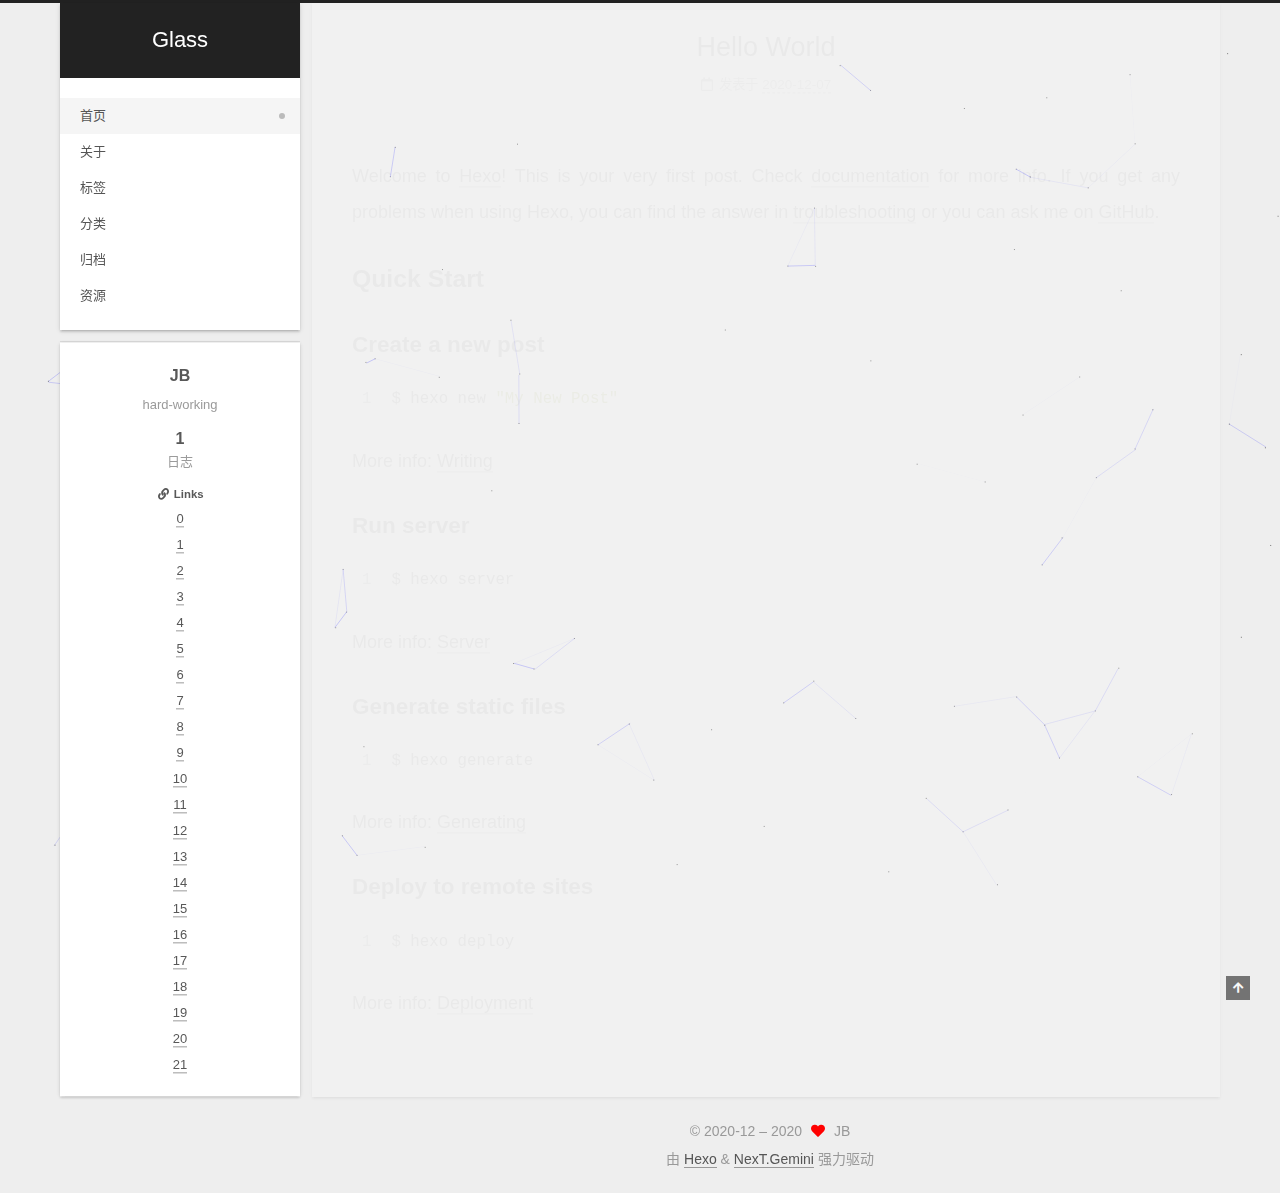
<file: index.html>
<!DOCTYPE html>
<html lang="zh-CN">
<head>
  <meta charset="UTF-8">
<meta name="viewport" content="width=device-width, initial-scale=1, maximum-scale=2">
<meta name="theme-color" content="#222">
<meta name="generator" content="Hexo 5.2.0">
  <link rel="apple-touch-icon" sizes="180x180" href="/images/apple-touch-icon-next.png">
  <link rel="icon" type="image/png" sizes="32x32" href="/images/favicon-32x32-next.png">
  <link rel="icon" type="image/png" sizes="16x16" href="/images/favicon-16x16-next.png">
  <link rel="mask-icon" href="/images/logo.svg" color="#222">

<link rel="stylesheet" href="/css/main.css">


<link rel="stylesheet" href="/lib/font-awesome/css/all.min.css">

<script id="hexo-configurations">
    var NexT = window.NexT || {};
    var CONFIG = {"hostname":"example.com","root":"/","scheme":"Gemini","version":"7.8.0","exturl":false,"sidebar":{"position":"left","display":"post","padding":18,"offset":12,"onmobile":false},"copycode":{"enable":false,"show_result":false,"style":null},"back2top":{"enable":true,"sidebar":false,"scrollpercent":false},"bookmark":{"enable":false,"color":"#222","save":"auto"},"fancybox":false,"mediumzoom":false,"lazyload":false,"pangu":false,"comments":{"style":"tabs","active":null,"storage":true,"lazyload":false,"nav":null},"algolia":{"hits":{"per_page":10},"labels":{"input_placeholder":"Search for Posts","hits_empty":"We didn't find any results for the search: ${query}","hits_stats":"${hits} results found in ${time} ms"}},"localsearch":{"enable":false,"trigger":"auto","top_n_per_article":1,"unescape":false,"preload":false},"motion":{"enable":true,"async":false,"transition":{"post_block":"fadeIn","post_header":"slideDownIn","post_body":"slideDownIn","coll_header":"slideLeftIn","sidebar":"slideUpIn"}}};
  </script>

  <meta name="description" content="hard-working">
<meta property="og:type" content="website">
<meta property="og:title" content="Glass">
<meta property="og:url" content="http://example.com/index.html">
<meta property="og:site_name" content="Glass">
<meta property="og:description" content="hard-working">
<meta property="og:locale" content="zh_CN">
<meta property="article:author" content="JB">
<meta name="twitter:card" content="summary">

<link rel="canonical" href="http://example.com/">


<script id="page-configurations">
  // https://hexo.io/docs/variables.html
  CONFIG.page = {
    sidebar: "",
    isHome : true,
    isPost : false,
    lang   : 'zh-CN'
  };
</script>

  <title>Glass</title>
  






  <noscript>
  <style>
  .use-motion .brand,
  .use-motion .menu-item,
  .sidebar-inner,
  .use-motion .post-block,
  .use-motion .pagination,
  .use-motion .comments,
  .use-motion .post-header,
  .use-motion .post-body,
  .use-motion .collection-header { opacity: initial; }

  .use-motion .site-title,
  .use-motion .site-subtitle {
    opacity: initial;
    top: initial;
  }

  .use-motion .logo-line-before i { left: initial; }
  .use-motion .logo-line-after i { right: initial; }
  </style>
</noscript>

</head>

<body itemscope itemtype="http://schema.org/WebPage">
  <div class="container use-motion">
    <div class="headband"></div>

    <header class="header" itemscope itemtype="http://schema.org/WPHeader">
      <div class="header-inner"><div class="site-brand-container">
  <div class="site-nav-toggle">
    <div class="toggle" aria-label="切换导航栏">
      <span class="toggle-line toggle-line-first"></span>
      <span class="toggle-line toggle-line-middle"></span>
      <span class="toggle-line toggle-line-last"></span>
    </div>
  </div>

  <div class="site-meta">

    <a href="/" class="brand" rel="start">
      <span class="logo-line-before"><i></i></span>
      <h1 class="site-title">Glass</h1>
      <span class="logo-line-after"><i></i></span>
    </a>
  </div>

  <div class="site-nav-right">
    <div class="toggle popup-trigger">
    </div>
  </div>
</div>




<nav class="site-nav">
  <ul id="menu" class="main-menu menu">
        <li class="menu-item menu-item-home">

    <a href="/" rel="section"><i class="home fa-fw"></i>首页</a>

  </li>
        <li class="menu-item menu-item-about">

    <a href="/about/" rel="section"><i class="user fa-fw"></i>关于</a>

  </li>
        <li class="menu-item menu-item-tags">

    <a href="/tags/" rel="section"><i class="tags fa-fw"></i>标签</a>

  </li>
        <li class="menu-item menu-item-categories">

    <a href="/categories/" rel="section"><i class="th fa-fw"></i>分类</a>

  </li>
        <li class="menu-item menu-item-archives">

    <a href="/archives/" rel="section"><i class="archive fa-fw"></i>归档</a>

  </li>
        <li class="menu-item menu-item-resources">

    <a href="/resources/" rel="section"><i class="download fa-fw"></i>资源</a>

  </li>
  </ul>
</nav>




</div>
    </header>

    
  <div class="back-to-top">
    <i class="fa fa-arrow-up"></i>
    <span>0%</span>
  </div>


    <main class="main">
      <div class="main-inner">
        <div class="content-wrap">
          

          <div class="content index posts-expand">
            
      
  
  
  <article itemscope itemtype="http://schema.org/Article" class="post-block" lang="zh-CN">
    <link itemprop="mainEntityOfPage" href="http://example.com/2020/12/07/hello-world/">

    <span hidden itemprop="author" itemscope itemtype="http://schema.org/Person">
      <meta itemprop="image" content="/images/avatar.gif">
      <meta itemprop="name" content="JB">
      <meta itemprop="description" content="hard-working">
    </span>

    <span hidden itemprop="publisher" itemscope itemtype="http://schema.org/Organization">
      <meta itemprop="name" content="Glass">
    </span>
      <header class="post-header">
        <h2 class="post-title" itemprop="name headline">
          
            <a href="/2020/12/07/hello-world/" class="post-title-link" itemprop="url">Hello World</a>
        </h2>

        <div class="post-meta">
            <span class="post-meta-item">
              <span class="post-meta-item-icon">
                <i class="far fa-calendar"></i>
              </span>
              <span class="post-meta-item-text">发表于</span>

              <time title="创建时间：2020-12-07 11:52:33" itemprop="dateCreated datePublished" datetime="2020-12-07T11:52:33+08:00">2020-12-07</time>
            </span>

          

        </div>
      </header>

    
    
    
    <div class="post-body" itemprop="articleBody">

      
          <p>Welcome to <a target="_blank" rel="noopener" href="https://hexo.io/">Hexo</a>! This is your very first post. Check <a target="_blank" rel="noopener" href="https://hexo.io/docs/">documentation</a> for more info. If you get any problems when using Hexo, you can find the answer in <a target="_blank" rel="noopener" href="https://hexo.io/docs/troubleshooting.html">troubleshooting</a> or you can ask me on <a target="_blank" rel="noopener" href="https://github.com/hexojs/hexo/issues">GitHub</a>.</p>
<h2 id="Quick-Start"><a href="#Quick-Start" class="headerlink" title="Quick Start"></a>Quick Start</h2><h3 id="Create-a-new-post"><a href="#Create-a-new-post" class="headerlink" title="Create a new post"></a>Create a new post</h3><figure class="highlight bash"><table><tr><td class="gutter"><pre><span class="line">1</span><br></pre></td><td class="code"><pre><span class="line">$ hexo new <span class="string">&quot;My New Post&quot;</span></span><br></pre></td></tr></table></figure>

<p>More info: <a target="_blank" rel="noopener" href="https://hexo.io/docs/writing.html">Writing</a></p>
<h3 id="Run-server"><a href="#Run-server" class="headerlink" title="Run server"></a>Run server</h3><figure class="highlight bash"><table><tr><td class="gutter"><pre><span class="line">1</span><br></pre></td><td class="code"><pre><span class="line">$ hexo server</span><br></pre></td></tr></table></figure>

<p>More info: <a target="_blank" rel="noopener" href="https://hexo.io/docs/server.html">Server</a></p>
<h3 id="Generate-static-files"><a href="#Generate-static-files" class="headerlink" title="Generate static files"></a>Generate static files</h3><figure class="highlight bash"><table><tr><td class="gutter"><pre><span class="line">1</span><br></pre></td><td class="code"><pre><span class="line">$ hexo generate</span><br></pre></td></tr></table></figure>

<p>More info: <a target="_blank" rel="noopener" href="https://hexo.io/docs/generating.html">Generating</a></p>
<h3 id="Deploy-to-remote-sites"><a href="#Deploy-to-remote-sites" class="headerlink" title="Deploy to remote sites"></a>Deploy to remote sites</h3><figure class="highlight bash"><table><tr><td class="gutter"><pre><span class="line">1</span><br></pre></td><td class="code"><pre><span class="line">$ hexo deploy</span><br></pre></td></tr></table></figure>

<p>More info: <a target="_blank" rel="noopener" href="https://hexo.io/docs/one-command-deployment.html">Deployment</a></p>

      
    </div>

    
    
    
      <footer class="post-footer">
        <div class="post-eof"></div>
      </footer>
  </article>
  
  
  


  



          </div>
          

<script>
  window.addEventListener('tabs:register', () => {
    let { activeClass } = CONFIG.comments;
    if (CONFIG.comments.storage) {
      activeClass = localStorage.getItem('comments_active') || activeClass;
    }
    if (activeClass) {
      let activeTab = document.querySelector(`a[href="#comment-${activeClass}"]`);
      if (activeTab) {
        activeTab.click();
      }
    }
  });
  if (CONFIG.comments.storage) {
    window.addEventListener('tabs:click', event => {
      if (!event.target.matches('.tabs-comment .tab-content .tab-pane')) return;
      let commentClass = event.target.classList[1];
      localStorage.setItem('comments_active', commentClass);
    });
  }
</script>

        </div>
          
  
  <div class="toggle sidebar-toggle">
    <span class="toggle-line toggle-line-first"></span>
    <span class="toggle-line toggle-line-middle"></span>
    <span class="toggle-line toggle-line-last"></span>
  </div>

  <aside class="sidebar">
    <div class="sidebar-inner">

      <ul class="sidebar-nav motion-element">
        <li class="sidebar-nav-toc">
          文章目录
        </li>
        <li class="sidebar-nav-overview">
          站点概览
        </li>
      </ul>

      <!--noindex-->
      <div class="post-toc-wrap sidebar-panel">
      </div>
      <!--/noindex-->

      <div class="site-overview-wrap sidebar-panel">
        <div class="site-author motion-element" itemprop="author" itemscope itemtype="http://schema.org/Person">
  <p class="site-author-name" itemprop="name">JB</p>
  <div class="site-description" itemprop="description">hard-working</div>
</div>
<div class="site-state-wrap motion-element">
  <nav class="site-state">
      <div class="site-state-item site-state-posts">
          <a href="/archives/">
        
          <span class="site-state-item-count">1</span>
          <span class="site-state-item-name">日志</span>
        </a>
      </div>
  </nav>
</div>


  <div class="links-of-blogroll motion-element">
    <div class="links-of-blogroll-title"><i class="fa fa-link fa-fw"></i>
      Links
    </div>
    <ul class="links-of-blogroll-list">
        <li class="links-of-blogroll-item">
          <a href="/%EF%BF%BD" title="�">0</a>
        </li>
        <li class="links-of-blogroll-item">
          <a href="/%D9%B6" title="ٶ">1</a>
        </li>
        <li class="links-of-blogroll-item">
          <a href="/%C8%A3" title="ȣ">2</a>
        </li>
        <li class="links-of-blogroll-item">
          <a href="/%EF%BF%BD" title="�">3</a>
        </li>
        <li class="links-of-blogroll-item">
          <a href="/%20" title=" ">4</a>
        </li>
        <li class="links-of-blogroll-item">
          <a href="/h" title="h">5</a>
        </li>
        <li class="links-of-blogroll-item">
          <a href="/t" title="t">6</a>
        </li>
        <li class="links-of-blogroll-item">
          <a href="/t" title="t">7</a>
        </li>
        <li class="links-of-blogroll-item">
          <a href="/p" title="p">8</a>
        </li>
        <li class="links-of-blogroll-item">
          <a href="/s" title="s">9</a>
        </li>
        <li class="links-of-blogroll-item">
          <a href="/:" title=":">10</a>
        </li>
        <li class="links-of-blogroll-item">
          <a href="/" title="&#x2F;">11</a>
        </li>
        <li class="links-of-blogroll-item">
          <a href="/" title="&#x2F;">12</a>
        </li>
        <li class="links-of-blogroll-item">
          <a href="/b" title="b">13</a>
        </li>
        <li class="links-of-blogroll-item">
          <a href="/a" title="a">14</a>
        </li>
        <li class="links-of-blogroll-item">
          <a href="/i" title="i">15</a>
        </li>
        <li class="links-of-blogroll-item">
          <a href="/d" title="d">16</a>
        </li>
        <li class="links-of-blogroll-item">
          <a href="/u" title="u">17</a>
        </li>
        <li class="links-of-blogroll-item">
          <a href="/." title=".">18</a>
        </li>
        <li class="links-of-blogroll-item">
          <a href="/c" title="c">19</a>
        </li>
        <li class="links-of-blogroll-item">
          <a href="/o" title="o">20</a>
        </li>
        <li class="links-of-blogroll-item">
          <a href="/m" title="m">21</a>
        </li>
    </ul>
  </div>

      </div>

    </div>
  </aside>
  <div id="sidebar-dimmer"></div>


      </div>
    </main>

    <footer class="footer">
      <div class="footer-inner">
        

        

<div class="copyright">
  
  &copy; 2020-12 – 
  <span itemprop="copyrightYear">2020</span>
  <span class="with-love">
    <i class="fa fa-heart"></i>
  </span>
  <span class="author" itemprop="copyrightHolder">JB</span>
</div>
  <div class="powered-by">由 <a href="https://hexo.io/" class="theme-link" rel="noopener" target="_blank">Hexo</a> & <a href="https://theme-next.org/" class="theme-link" rel="noopener" target="_blank">NexT.Gemini</a> 强力驱动
  </div>

        








      </div>
    </footer>
  </div>

  
  
  <script color='0,0,255' opacity='0.5' zIndex='-1' count='99' src="/lib/canvas-nest/canvas-nest.min.js"></script>
  <script src="/lib/anime.min.js"></script>
  <script src="/lib/velocity/velocity.min.js"></script>
  <script src="/lib/velocity/velocity.ui.min.js"></script>

<script src="/js/utils.js"></script>

<script src="/js/motion.js"></script>


<script src="/js/schemes/pisces.js"></script>


<script src="/js/next-boot.js"></script>




  















  

  

</body>
</html>
</file>
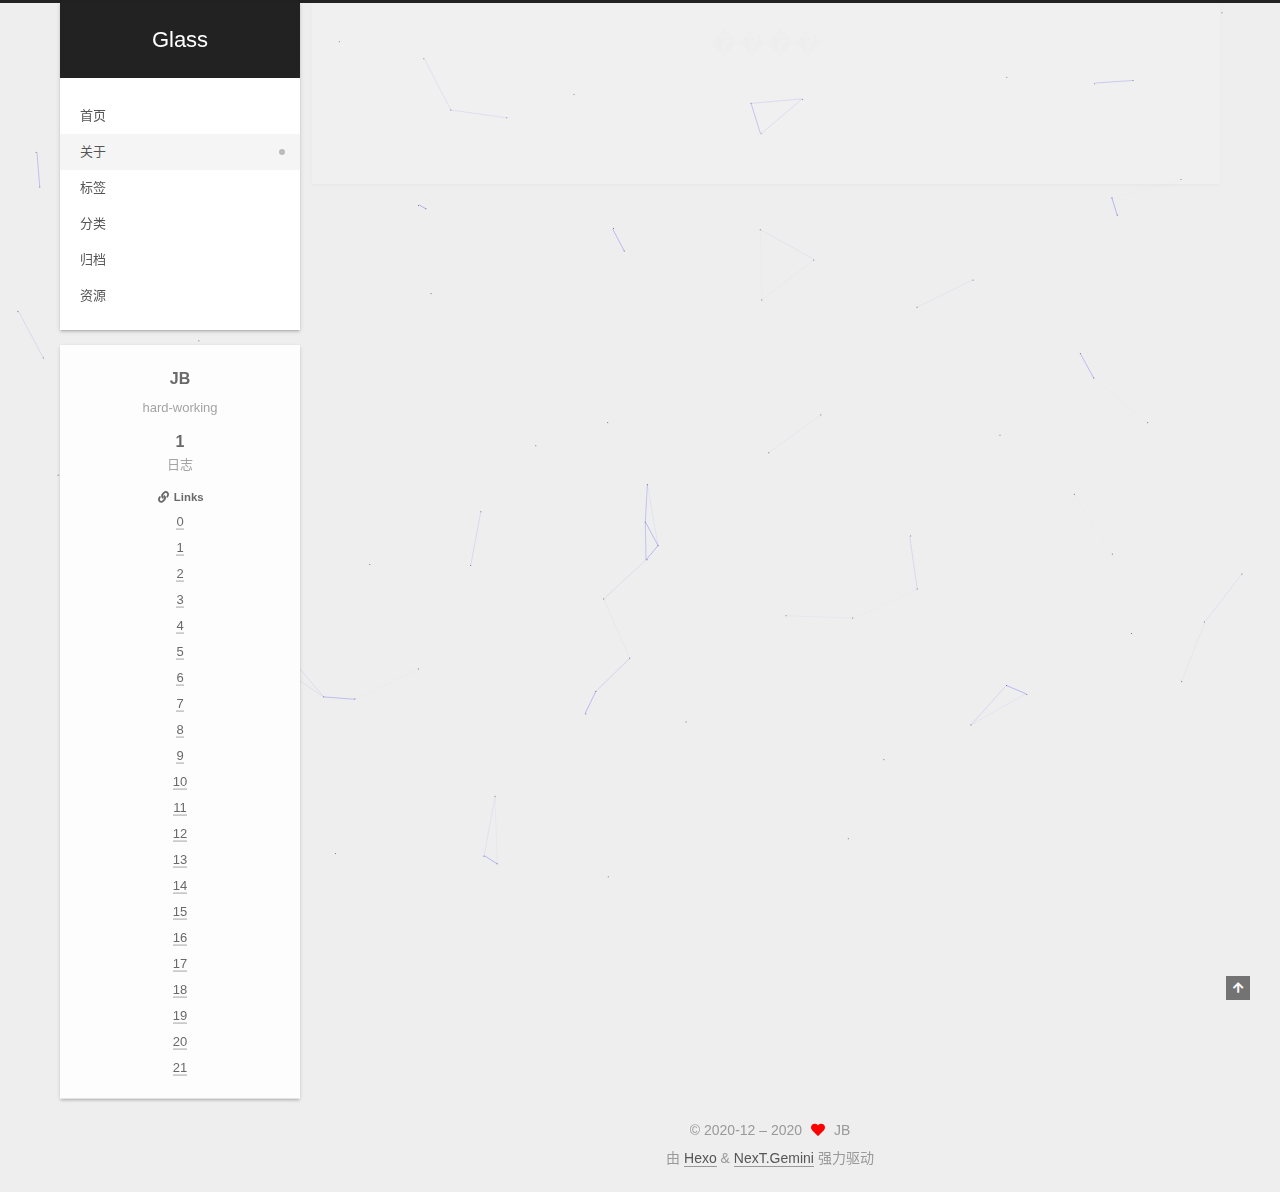
<file: about/index.html>
<!DOCTYPE html>
<html lang="zh-CN">
<head>
  <meta charset="UTF-8">
<meta name="viewport" content="width=device-width, initial-scale=1, maximum-scale=2">
<meta name="theme-color" content="#222">
<meta name="generator" content="Hexo 5.2.0">
  <link rel="apple-touch-icon" sizes="180x180" href="/images/apple-touch-icon-next.png">
  <link rel="icon" type="image/png" sizes="32x32" href="/images/favicon-32x32-next.png">
  <link rel="icon" type="image/png" sizes="16x16" href="/images/favicon-16x16-next.png">
  <link rel="mask-icon" href="/images/logo.svg" color="#222">

<link rel="stylesheet" href="/css/main.css">


<link rel="stylesheet" href="/lib/font-awesome/css/all.min.css">

<script id="hexo-configurations">
    var NexT = window.NexT || {};
    var CONFIG = {"hostname":"example.com","root":"/","scheme":"Gemini","version":"7.8.0","exturl":false,"sidebar":{"position":"left","display":"post","padding":18,"offset":12,"onmobile":false},"copycode":{"enable":false,"show_result":false,"style":null},"back2top":{"enable":true,"sidebar":false,"scrollpercent":false},"bookmark":{"enable":false,"color":"#222","save":"auto"},"fancybox":false,"mediumzoom":false,"lazyload":false,"pangu":false,"comments":{"style":"tabs","active":null,"storage":true,"lazyload":false,"nav":null},"algolia":{"hits":{"per_page":10},"labels":{"input_placeholder":"Search for Posts","hits_empty":"We didn't find any results for the search: ${query}","hits_stats":"${hits} results found in ${time} ms"}},"localsearch":{"enable":false,"trigger":"auto","top_n_per_article":1,"unescape":false,"preload":false},"motion":{"enable":true,"async":false,"transition":{"post_block":"fadeIn","post_header":"slideDownIn","post_body":"slideDownIn","coll_header":"slideLeftIn","sidebar":"slideUpIn"}}};
  </script>

  <meta name="description" content="hard-working">
<meta property="og:type" content="website">
<meta property="og:title" content="����">
<meta property="og:url" content="http://example.com/about/index.html">
<meta property="og:site_name" content="Glass">
<meta property="og:description" content="hard-working">
<meta property="og:locale" content="zh_CN">
<meta property="article:published_time" content="2020-12-07T06:53:38.000Z">
<meta property="article:modified_time" content="2020-12-07T06:56:16.786Z">
<meta property="article:author" content="JB">
<meta name="twitter:card" content="summary">

<link rel="canonical" href="http://example.com/about/">


<script id="page-configurations">
  // https://hexo.io/docs/variables.html
  CONFIG.page = {
    sidebar: "",
    isHome : false,
    isPost : false,
    lang   : 'zh-CN'
  };
</script>

  <title>���� | Glass
</title>
  






  <noscript>
  <style>
  .use-motion .brand,
  .use-motion .menu-item,
  .sidebar-inner,
  .use-motion .post-block,
  .use-motion .pagination,
  .use-motion .comments,
  .use-motion .post-header,
  .use-motion .post-body,
  .use-motion .collection-header { opacity: initial; }

  .use-motion .site-title,
  .use-motion .site-subtitle {
    opacity: initial;
    top: initial;
  }

  .use-motion .logo-line-before i { left: initial; }
  .use-motion .logo-line-after i { right: initial; }
  </style>
</noscript>

</head>

<body itemscope itemtype="http://schema.org/WebPage">
  <div class="container use-motion">
    <div class="headband"></div>

    <header class="header" itemscope itemtype="http://schema.org/WPHeader">
      <div class="header-inner"><div class="site-brand-container">
  <div class="site-nav-toggle">
    <div class="toggle" aria-label="切换导航栏">
      <span class="toggle-line toggle-line-first"></span>
      <span class="toggle-line toggle-line-middle"></span>
      <span class="toggle-line toggle-line-last"></span>
    </div>
  </div>

  <div class="site-meta">

    <a href="/" class="brand" rel="start">
      <span class="logo-line-before"><i></i></span>
      <h1 class="site-title">Glass</h1>
      <span class="logo-line-after"><i></i></span>
    </a>
  </div>

  <div class="site-nav-right">
    <div class="toggle popup-trigger">
    </div>
  </div>
</div>




<nav class="site-nav">
  <ul id="menu" class="main-menu menu">
        <li class="menu-item menu-item-home">

    <a href="/" rel="section"><i class="home fa-fw"></i>首页</a>

  </li>
        <li class="menu-item menu-item-about">

    <a href="/about/" rel="section"><i class="user fa-fw"></i>关于</a>

  </li>
        <li class="menu-item menu-item-tags">

    <a href="/tags/" rel="section"><i class="tags fa-fw"></i>标签</a>

  </li>
        <li class="menu-item menu-item-categories">

    <a href="/categories/" rel="section"><i class="th fa-fw"></i>分类</a>

  </li>
        <li class="menu-item menu-item-archives">

    <a href="/archives/" rel="section"><i class="archive fa-fw"></i>归档</a>

  </li>
        <li class="menu-item menu-item-resources">

    <a href="/resources/" rel="section"><i class="download fa-fw"></i>资源</a>

  </li>
  </ul>
</nav>




</div>
    </header>

    
  <div class="back-to-top">
    <i class="fa fa-arrow-up"></i>
    <span>0%</span>
  </div>


    <main class="main">
      <div class="main-inner">
        <div class="content-wrap">
          
  
  

          <div class="content page posts-expand">
            

    
    
    
    <div class="post-block" lang="zh-CN">
      <header class="post-header">

<h1 class="post-title" itemprop="name headline">����
</h1>

<div class="post-meta">
  

</div>

</header>

      
      
      
      <div class="post-body">
          
      </div>
      
      
      
    </div>
    

    
    
    


          </div>
          

<script>
  window.addEventListener('tabs:register', () => {
    let { activeClass } = CONFIG.comments;
    if (CONFIG.comments.storage) {
      activeClass = localStorage.getItem('comments_active') || activeClass;
    }
    if (activeClass) {
      let activeTab = document.querySelector(`a[href="#comment-${activeClass}"]`);
      if (activeTab) {
        activeTab.click();
      }
    }
  });
  if (CONFIG.comments.storage) {
    window.addEventListener('tabs:click', event => {
      if (!event.target.matches('.tabs-comment .tab-content .tab-pane')) return;
      let commentClass = event.target.classList[1];
      localStorage.setItem('comments_active', commentClass);
    });
  }
</script>

        </div>
          
  
  <div class="toggle sidebar-toggle">
    <span class="toggle-line toggle-line-first"></span>
    <span class="toggle-line toggle-line-middle"></span>
    <span class="toggle-line toggle-line-last"></span>
  </div>

  <aside class="sidebar">
    <div class="sidebar-inner">

      <ul class="sidebar-nav motion-element">
        <li class="sidebar-nav-toc">
          文章目录
        </li>
        <li class="sidebar-nav-overview">
          站点概览
        </li>
      </ul>

      <!--noindex-->
      <div class="post-toc-wrap sidebar-panel">
      </div>
      <!--/noindex-->

      <div class="site-overview-wrap sidebar-panel">
        <div class="site-author motion-element" itemprop="author" itemscope itemtype="http://schema.org/Person">
  <p class="site-author-name" itemprop="name">JB</p>
  <div class="site-description" itemprop="description">hard-working</div>
</div>
<div class="site-state-wrap motion-element">
  <nav class="site-state">
      <div class="site-state-item site-state-posts">
          <a href="/archives/">
        
          <span class="site-state-item-count">1</span>
          <span class="site-state-item-name">日志</span>
        </a>
      </div>
  </nav>
</div>


  <div class="links-of-blogroll motion-element">
    <div class="links-of-blogroll-title"><i class="fa fa-link fa-fw"></i>
      Links
    </div>
    <ul class="links-of-blogroll-list">
        <li class="links-of-blogroll-item">
          <a href="/%EF%BF%BD" title="�">0</a>
        </li>
        <li class="links-of-blogroll-item">
          <a href="/%D9%B6" title="ٶ">1</a>
        </li>
        <li class="links-of-blogroll-item">
          <a href="/%C8%A3" title="ȣ">2</a>
        </li>
        <li class="links-of-blogroll-item">
          <a href="/%EF%BF%BD" title="�">3</a>
        </li>
        <li class="links-of-blogroll-item">
          <a href="/%20" title=" ">4</a>
        </li>
        <li class="links-of-blogroll-item">
          <a href="/h" title="h">5</a>
        </li>
        <li class="links-of-blogroll-item">
          <a href="/t" title="t">6</a>
        </li>
        <li class="links-of-blogroll-item">
          <a href="/t" title="t">7</a>
        </li>
        <li class="links-of-blogroll-item">
          <a href="/p" title="p">8</a>
        </li>
        <li class="links-of-blogroll-item">
          <a href="/s" title="s">9</a>
        </li>
        <li class="links-of-blogroll-item">
          <a href="/:" title=":">10</a>
        </li>
        <li class="links-of-blogroll-item">
          <a href="/" title="&#x2F;">11</a>
        </li>
        <li class="links-of-blogroll-item">
          <a href="/" title="&#x2F;">12</a>
        </li>
        <li class="links-of-blogroll-item">
          <a href="/b" title="b">13</a>
        </li>
        <li class="links-of-blogroll-item">
          <a href="/a" title="a">14</a>
        </li>
        <li class="links-of-blogroll-item">
          <a href="/i" title="i">15</a>
        </li>
        <li class="links-of-blogroll-item">
          <a href="/d" title="d">16</a>
        </li>
        <li class="links-of-blogroll-item">
          <a href="/u" title="u">17</a>
        </li>
        <li class="links-of-blogroll-item">
          <a href="/." title=".">18</a>
        </li>
        <li class="links-of-blogroll-item">
          <a href="/c" title="c">19</a>
        </li>
        <li class="links-of-blogroll-item">
          <a href="/o" title="o">20</a>
        </li>
        <li class="links-of-blogroll-item">
          <a href="/m" title="m">21</a>
        </li>
    </ul>
  </div>

      </div>

    </div>
  </aside>
  <div id="sidebar-dimmer"></div>


      </div>
    </main>

    <footer class="footer">
      <div class="footer-inner">
        

        

<div class="copyright">
  
  &copy; 2020-12 – 
  <span itemprop="copyrightYear">2020</span>
  <span class="with-love">
    <i class="fa fa-heart"></i>
  </span>
  <span class="author" itemprop="copyrightHolder">JB</span>
</div>
  <div class="powered-by">由 <a href="https://hexo.io/" class="theme-link" rel="noopener" target="_blank">Hexo</a> & <a href="https://theme-next.org/" class="theme-link" rel="noopener" target="_blank">NexT.Gemini</a> 强力驱动
  </div>

        








      </div>
    </footer>
  </div>

  
  
  <script color='0,0,255' opacity='0.5' zIndex='-1' count='99' src="/lib/canvas-nest/canvas-nest.min.js"></script>
  <script src="/lib/anime.min.js"></script>
  <script src="/lib/velocity/velocity.min.js"></script>
  <script src="/lib/velocity/velocity.ui.min.js"></script>

<script src="/js/utils.js"></script>

<script src="/js/motion.js"></script>


<script src="/js/schemes/pisces.js"></script>


<script src="/js/next-boot.js"></script>




  















  

  

</body>
</html>
</file>
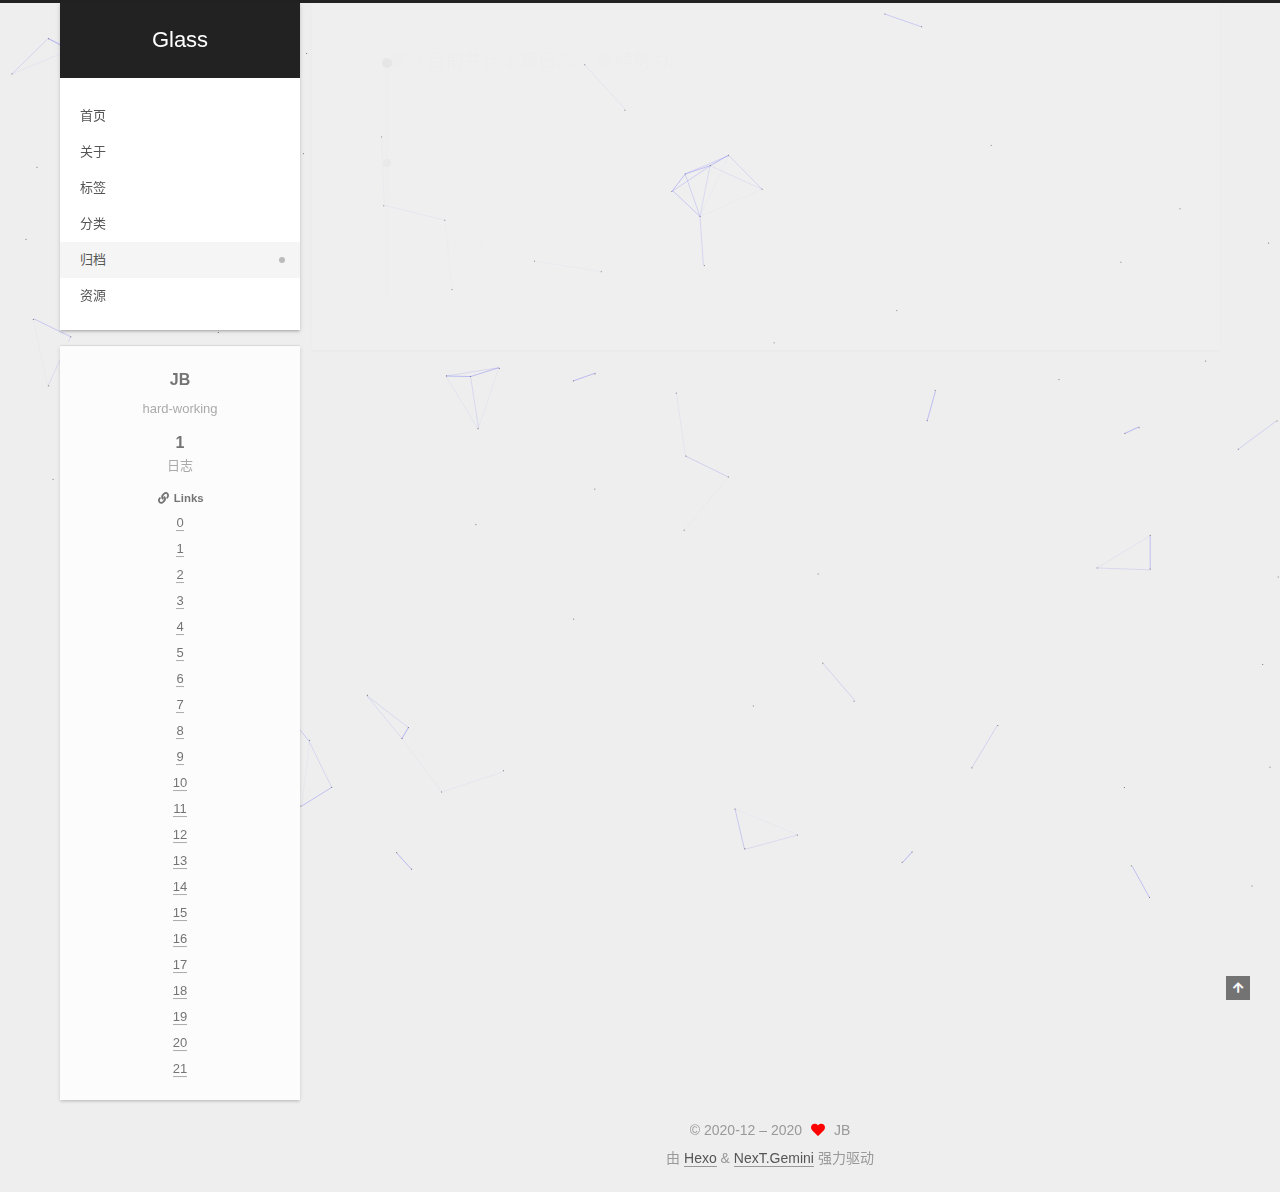
<file: archives/index.html>
<!DOCTYPE html>
<html lang="zh-CN">
<head>
  <meta charset="UTF-8">
<meta name="viewport" content="width=device-width, initial-scale=1, maximum-scale=2">
<meta name="theme-color" content="#222">
<meta name="generator" content="Hexo 5.2.0">
  <link rel="apple-touch-icon" sizes="180x180" href="/images/apple-touch-icon-next.png">
  <link rel="icon" type="image/png" sizes="32x32" href="/images/favicon-32x32-next.png">
  <link rel="icon" type="image/png" sizes="16x16" href="/images/favicon-16x16-next.png">
  <link rel="mask-icon" href="/images/logo.svg" color="#222">

<link rel="stylesheet" href="/css/main.css">


<link rel="stylesheet" href="/lib/font-awesome/css/all.min.css">

<script id="hexo-configurations">
    var NexT = window.NexT || {};
    var CONFIG = {"hostname":"example.com","root":"/","scheme":"Gemini","version":"7.8.0","exturl":false,"sidebar":{"position":"left","display":"post","padding":18,"offset":12,"onmobile":false},"copycode":{"enable":false,"show_result":false,"style":null},"back2top":{"enable":true,"sidebar":false,"scrollpercent":false},"bookmark":{"enable":false,"color":"#222","save":"auto"},"fancybox":false,"mediumzoom":false,"lazyload":false,"pangu":false,"comments":{"style":"tabs","active":null,"storage":true,"lazyload":false,"nav":null},"algolia":{"hits":{"per_page":10},"labels":{"input_placeholder":"Search for Posts","hits_empty":"We didn't find any results for the search: ${query}","hits_stats":"${hits} results found in ${time} ms"}},"localsearch":{"enable":false,"trigger":"auto","top_n_per_article":1,"unescape":false,"preload":false},"motion":{"enable":true,"async":false,"transition":{"post_block":"fadeIn","post_header":"slideDownIn","post_body":"slideDownIn","coll_header":"slideLeftIn","sidebar":"slideUpIn"}}};
  </script>

  <meta name="description" content="hard-working">
<meta property="og:type" content="website">
<meta property="og:title" content="Glass">
<meta property="og:url" content="http://example.com/archives/index.html">
<meta property="og:site_name" content="Glass">
<meta property="og:description" content="hard-working">
<meta property="og:locale" content="zh_CN">
<meta property="article:author" content="JB">
<meta name="twitter:card" content="summary">

<link rel="canonical" href="http://example.com/archives/">


<script id="page-configurations">
  // https://hexo.io/docs/variables.html
  CONFIG.page = {
    sidebar: "",
    isHome : false,
    isPost : false,
    lang   : 'zh-CN'
  };
</script>

  <title>归档 | Glass</title>
  






  <noscript>
  <style>
  .use-motion .brand,
  .use-motion .menu-item,
  .sidebar-inner,
  .use-motion .post-block,
  .use-motion .pagination,
  .use-motion .comments,
  .use-motion .post-header,
  .use-motion .post-body,
  .use-motion .collection-header { opacity: initial; }

  .use-motion .site-title,
  .use-motion .site-subtitle {
    opacity: initial;
    top: initial;
  }

  .use-motion .logo-line-before i { left: initial; }
  .use-motion .logo-line-after i { right: initial; }
  </style>
</noscript>

</head>

<body itemscope itemtype="http://schema.org/WebPage">
  <div class="container use-motion">
    <div class="headband"></div>

    <header class="header" itemscope itemtype="http://schema.org/WPHeader">
      <div class="header-inner"><div class="site-brand-container">
  <div class="site-nav-toggle">
    <div class="toggle" aria-label="切换导航栏">
      <span class="toggle-line toggle-line-first"></span>
      <span class="toggle-line toggle-line-middle"></span>
      <span class="toggle-line toggle-line-last"></span>
    </div>
  </div>

  <div class="site-meta">

    <a href="/" class="brand" rel="start">
      <span class="logo-line-before"><i></i></span>
      <h1 class="site-title">Glass</h1>
      <span class="logo-line-after"><i></i></span>
    </a>
  </div>

  <div class="site-nav-right">
    <div class="toggle popup-trigger">
    </div>
  </div>
</div>




<nav class="site-nav">
  <ul id="menu" class="main-menu menu">
        <li class="menu-item menu-item-home">

    <a href="/" rel="section"><i class="home fa-fw"></i>首页</a>

  </li>
        <li class="menu-item menu-item-about">

    <a href="/about/" rel="section"><i class="user fa-fw"></i>关于</a>

  </li>
        <li class="menu-item menu-item-tags">

    <a href="/tags/" rel="section"><i class="tags fa-fw"></i>标签</a>

  </li>
        <li class="menu-item menu-item-categories">

    <a href="/categories/" rel="section"><i class="th fa-fw"></i>分类</a>

  </li>
        <li class="menu-item menu-item-archives">

    <a href="/archives/" rel="section"><i class="archive fa-fw"></i>归档</a>

  </li>
        <li class="menu-item menu-item-resources">

    <a href="/resources/" rel="section"><i class="download fa-fw"></i>资源</a>

  </li>
  </ul>
</nav>




</div>
    </header>

    
  <div class="back-to-top">
    <i class="fa fa-arrow-up"></i>
    <span>0%</span>
  </div>


    <main class="main">
      <div class="main-inner">
        <div class="content-wrap">
          

          <div class="content archive">
            

  
  
  
  <div class="post-block">
    <div class="posts-collapse">
      <div class="collection-title">
        <span class="collection-header">嗯..! 目前共计 1 篇日志。 继续努力。</span>
      </div>

      
    <div class="collection-year">
      <span class="collection-header">2020</span>
    </div>

  <article itemscope itemtype="http://schema.org/Article">
    <header class="post-header">

      <div class="post-meta">
        <time itemprop="dateCreated"
              datetime="2020-12-07T11:52:33+08:00"
              content="2020-12-07">
          12-07
        </time>
      </div>

      <div class="post-title">
          <a class="post-title-link" href="/2020/12/07/hello-world/" itemprop="url">
            <span itemprop="name">Hello World</span>
          </a>
      </div>

    </header>
  </article>


    </div>
  </div>
  
  
  

  



          </div>
          

<script>
  window.addEventListener('tabs:register', () => {
    let { activeClass } = CONFIG.comments;
    if (CONFIG.comments.storage) {
      activeClass = localStorage.getItem('comments_active') || activeClass;
    }
    if (activeClass) {
      let activeTab = document.querySelector(`a[href="#comment-${activeClass}"]`);
      if (activeTab) {
        activeTab.click();
      }
    }
  });
  if (CONFIG.comments.storage) {
    window.addEventListener('tabs:click', event => {
      if (!event.target.matches('.tabs-comment .tab-content .tab-pane')) return;
      let commentClass = event.target.classList[1];
      localStorage.setItem('comments_active', commentClass);
    });
  }
</script>

        </div>
          
  
  <div class="toggle sidebar-toggle">
    <span class="toggle-line toggle-line-first"></span>
    <span class="toggle-line toggle-line-middle"></span>
    <span class="toggle-line toggle-line-last"></span>
  </div>

  <aside class="sidebar">
    <div class="sidebar-inner">

      <ul class="sidebar-nav motion-element">
        <li class="sidebar-nav-toc">
          文章目录
        </li>
        <li class="sidebar-nav-overview">
          站点概览
        </li>
      </ul>

      <!--noindex-->
      <div class="post-toc-wrap sidebar-panel">
      </div>
      <!--/noindex-->

      <div class="site-overview-wrap sidebar-panel">
        <div class="site-author motion-element" itemprop="author" itemscope itemtype="http://schema.org/Person">
  <p class="site-author-name" itemprop="name">JB</p>
  <div class="site-description" itemprop="description">hard-working</div>
</div>
<div class="site-state-wrap motion-element">
  <nav class="site-state">
      <div class="site-state-item site-state-posts">
          <a href="/archives/">
        
          <span class="site-state-item-count">1</span>
          <span class="site-state-item-name">日志</span>
        </a>
      </div>
  </nav>
</div>


  <div class="links-of-blogroll motion-element">
    <div class="links-of-blogroll-title"><i class="fa fa-link fa-fw"></i>
      Links
    </div>
    <ul class="links-of-blogroll-list">
        <li class="links-of-blogroll-item">
          <a href="/%EF%BF%BD" title="�">0</a>
        </li>
        <li class="links-of-blogroll-item">
          <a href="/%D9%B6" title="ٶ">1</a>
        </li>
        <li class="links-of-blogroll-item">
          <a href="/%C8%A3" title="ȣ">2</a>
        </li>
        <li class="links-of-blogroll-item">
          <a href="/%EF%BF%BD" title="�">3</a>
        </li>
        <li class="links-of-blogroll-item">
          <a href="/%20" title=" ">4</a>
        </li>
        <li class="links-of-blogroll-item">
          <a href="/h" title="h">5</a>
        </li>
        <li class="links-of-blogroll-item">
          <a href="/t" title="t">6</a>
        </li>
        <li class="links-of-blogroll-item">
          <a href="/t" title="t">7</a>
        </li>
        <li class="links-of-blogroll-item">
          <a href="/p" title="p">8</a>
        </li>
        <li class="links-of-blogroll-item">
          <a href="/s" title="s">9</a>
        </li>
        <li class="links-of-blogroll-item">
          <a href="/:" title=":">10</a>
        </li>
        <li class="links-of-blogroll-item">
          <a href="/" title="&#x2F;">11</a>
        </li>
        <li class="links-of-blogroll-item">
          <a href="/" title="&#x2F;">12</a>
        </li>
        <li class="links-of-blogroll-item">
          <a href="/b" title="b">13</a>
        </li>
        <li class="links-of-blogroll-item">
          <a href="/a" title="a">14</a>
        </li>
        <li class="links-of-blogroll-item">
          <a href="/i" title="i">15</a>
        </li>
        <li class="links-of-blogroll-item">
          <a href="/d" title="d">16</a>
        </li>
        <li class="links-of-blogroll-item">
          <a href="/u" title="u">17</a>
        </li>
        <li class="links-of-blogroll-item">
          <a href="/." title=".">18</a>
        </li>
        <li class="links-of-blogroll-item">
          <a href="/c" title="c">19</a>
        </li>
        <li class="links-of-blogroll-item">
          <a href="/o" title="o">20</a>
        </li>
        <li class="links-of-blogroll-item">
          <a href="/m" title="m">21</a>
        </li>
    </ul>
  </div>

      </div>

    </div>
  </aside>
  <div id="sidebar-dimmer"></div>


      </div>
    </main>

    <footer class="footer">
      <div class="footer-inner">
        

        

<div class="copyright">
  
  &copy; 2020-12 – 
  <span itemprop="copyrightYear">2020</span>
  <span class="with-love">
    <i class="fa fa-heart"></i>
  </span>
  <span class="author" itemprop="copyrightHolder">JB</span>
</div>
  <div class="powered-by">由 <a href="https://hexo.io/" class="theme-link" rel="noopener" target="_blank">Hexo</a> & <a href="https://theme-next.org/" class="theme-link" rel="noopener" target="_blank">NexT.Gemini</a> 强力驱动
  </div>

        








      </div>
    </footer>
  </div>

  
  
  <script color='0,0,255' opacity='0.5' zIndex='-1' count='99' src="/lib/canvas-nest/canvas-nest.min.js"></script>
  <script src="/lib/anime.min.js"></script>
  <script src="/lib/velocity/velocity.min.js"></script>
  <script src="/lib/velocity/velocity.ui.min.js"></script>

<script src="/js/utils.js"></script>

<script src="/js/motion.js"></script>


<script src="/js/schemes/pisces.js"></script>


<script src="/js/next-boot.js"></script>




  















  

  

</body>
</html>
</file>
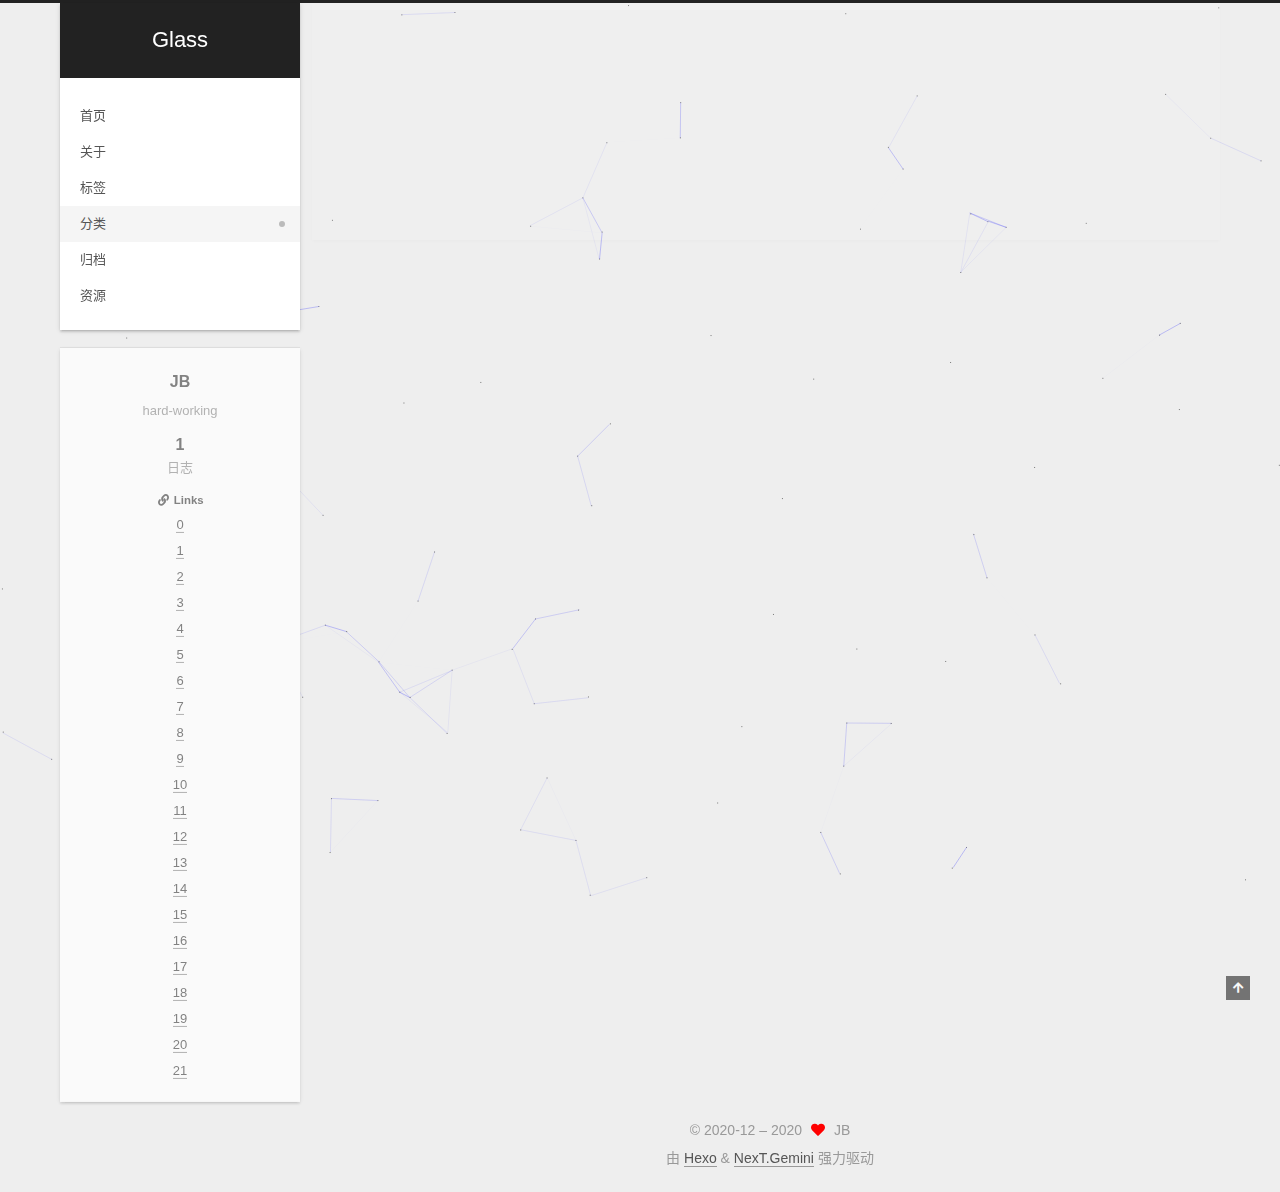
<file: categories/index.html>
<!DOCTYPE html>
<html lang="zh-CN">
<head>
  <meta charset="UTF-8">
<meta name="viewport" content="width=device-width, initial-scale=1, maximum-scale=2">
<meta name="theme-color" content="#222">
<meta name="generator" content="Hexo 5.2.0">
  <link rel="apple-touch-icon" sizes="180x180" href="/images/apple-touch-icon-next.png">
  <link rel="icon" type="image/png" sizes="32x32" href="/images/favicon-32x32-next.png">
  <link rel="icon" type="image/png" sizes="16x16" href="/images/favicon-16x16-next.png">
  <link rel="mask-icon" href="/images/logo.svg" color="#222">

<link rel="stylesheet" href="/css/main.css">


<link rel="stylesheet" href="/lib/font-awesome/css/all.min.css">

<script id="hexo-configurations">
    var NexT = window.NexT || {};
    var CONFIG = {"hostname":"example.com","root":"/","scheme":"Gemini","version":"7.8.0","exturl":false,"sidebar":{"position":"left","display":"post","padding":18,"offset":12,"onmobile":false},"copycode":{"enable":false,"show_result":false,"style":null},"back2top":{"enable":true,"sidebar":false,"scrollpercent":false},"bookmark":{"enable":false,"color":"#222","save":"auto"},"fancybox":false,"mediumzoom":false,"lazyload":false,"pangu":false,"comments":{"style":"tabs","active":null,"storage":true,"lazyload":false,"nav":null},"algolia":{"hits":{"per_page":10},"labels":{"input_placeholder":"Search for Posts","hits_empty":"We didn't find any results for the search: ${query}","hits_stats":"${hits} results found in ${time} ms"}},"localsearch":{"enable":false,"trigger":"auto","top_n_per_article":1,"unescape":false,"preload":false},"motion":{"enable":true,"async":false,"transition":{"post_block":"fadeIn","post_header":"slideDownIn","post_body":"slideDownIn","coll_header":"slideLeftIn","sidebar":"slideUpIn"}}};
  </script>

  <meta name="description" content="hard-working">
<meta property="og:type" content="website">
<meta property="og:title" content="����">
<meta property="og:url" content="http://example.com/categories/index.html">
<meta property="og:site_name" content="Glass">
<meta property="og:description" content="hard-working">
<meta property="og:locale" content="zh_CN">
<meta property="article:published_time" content="2020-12-07T06:53:16.000Z">
<meta property="article:modified_time" content="2020-12-07T06:56:46.913Z">
<meta property="article:author" content="JB">
<meta name="twitter:card" content="summary">

<link rel="canonical" href="http://example.com/categories/">


<script id="page-configurations">
  // https://hexo.io/docs/variables.html
  CONFIG.page = {
    sidebar: "",
    isHome : false,
    isPost : false,
    lang   : 'zh-CN'
  };
</script>

  <title>���� | Glass
</title>
  






  <noscript>
  <style>
  .use-motion .brand,
  .use-motion .menu-item,
  .sidebar-inner,
  .use-motion .post-block,
  .use-motion .pagination,
  .use-motion .comments,
  .use-motion .post-header,
  .use-motion .post-body,
  .use-motion .collection-header { opacity: initial; }

  .use-motion .site-title,
  .use-motion .site-subtitle {
    opacity: initial;
    top: initial;
  }

  .use-motion .logo-line-before i { left: initial; }
  .use-motion .logo-line-after i { right: initial; }
  </style>
</noscript>

</head>

<body itemscope itemtype="http://schema.org/WebPage">
  <div class="container use-motion">
    <div class="headband"></div>

    <header class="header" itemscope itemtype="http://schema.org/WPHeader">
      <div class="header-inner"><div class="site-brand-container">
  <div class="site-nav-toggle">
    <div class="toggle" aria-label="切换导航栏">
      <span class="toggle-line toggle-line-first"></span>
      <span class="toggle-line toggle-line-middle"></span>
      <span class="toggle-line toggle-line-last"></span>
    </div>
  </div>

  <div class="site-meta">

    <a href="/" class="brand" rel="start">
      <span class="logo-line-before"><i></i></span>
      <h1 class="site-title">Glass</h1>
      <span class="logo-line-after"><i></i></span>
    </a>
  </div>

  <div class="site-nav-right">
    <div class="toggle popup-trigger">
    </div>
  </div>
</div>




<nav class="site-nav">
  <ul id="menu" class="main-menu menu">
        <li class="menu-item menu-item-home">

    <a href="/" rel="section"><i class="home fa-fw"></i>首页</a>

  </li>
        <li class="menu-item menu-item-about">

    <a href="/about/" rel="section"><i class="user fa-fw"></i>关于</a>

  </li>
        <li class="menu-item menu-item-tags">

    <a href="/tags/" rel="section"><i class="tags fa-fw"></i>标签</a>

  </li>
        <li class="menu-item menu-item-categories">

    <a href="/categories/" rel="section"><i class="th fa-fw"></i>分类</a>

  </li>
        <li class="menu-item menu-item-archives">

    <a href="/archives/" rel="section"><i class="archive fa-fw"></i>归档</a>

  </li>
        <li class="menu-item menu-item-resources">

    <a href="/resources/" rel="section"><i class="download fa-fw"></i>资源</a>

  </li>
  </ul>
</nav>




</div>
    </header>

    
  <div class="back-to-top">
    <i class="fa fa-arrow-up"></i>
    <span>0%</span>
  </div>


    <main class="main">
      <div class="main-inner">
        <div class="content-wrap">
          
  
  

          <div class="content page posts-expand">
            

    
    
    
    <div class="post-block" lang="zh-CN">
      <header class="post-header">

<h1 class="post-title" itemprop="name headline">����
</h1>

<div class="post-meta">
  

</div>

</header>

      
      
      
      <div class="post-body">
          <div class="category-all-page">
            <div class="category-all-title">
              暂无分类
            </div>
            <div class="category-all">
              
            </div>
          </div>
        
      </div>
      
      
      
    </div>
    

    
    
    


          </div>
          

<script>
  window.addEventListener('tabs:register', () => {
    let { activeClass } = CONFIG.comments;
    if (CONFIG.comments.storage) {
      activeClass = localStorage.getItem('comments_active') || activeClass;
    }
    if (activeClass) {
      let activeTab = document.querySelector(`a[href="#comment-${activeClass}"]`);
      if (activeTab) {
        activeTab.click();
      }
    }
  });
  if (CONFIG.comments.storage) {
    window.addEventListener('tabs:click', event => {
      if (!event.target.matches('.tabs-comment .tab-content .tab-pane')) return;
      let commentClass = event.target.classList[1];
      localStorage.setItem('comments_active', commentClass);
    });
  }
</script>

        </div>
          
  
  <div class="toggle sidebar-toggle">
    <span class="toggle-line toggle-line-first"></span>
    <span class="toggle-line toggle-line-middle"></span>
    <span class="toggle-line toggle-line-last"></span>
  </div>

  <aside class="sidebar">
    <div class="sidebar-inner">

      <ul class="sidebar-nav motion-element">
        <li class="sidebar-nav-toc">
          文章目录
        </li>
        <li class="sidebar-nav-overview">
          站点概览
        </li>
      </ul>

      <!--noindex-->
      <div class="post-toc-wrap sidebar-panel">
      </div>
      <!--/noindex-->

      <div class="site-overview-wrap sidebar-panel">
        <div class="site-author motion-element" itemprop="author" itemscope itemtype="http://schema.org/Person">
  <p class="site-author-name" itemprop="name">JB</p>
  <div class="site-description" itemprop="description">hard-working</div>
</div>
<div class="site-state-wrap motion-element">
  <nav class="site-state">
      <div class="site-state-item site-state-posts">
          <a href="/archives/">
        
          <span class="site-state-item-count">1</span>
          <span class="site-state-item-name">日志</span>
        </a>
      </div>
  </nav>
</div>


  <div class="links-of-blogroll motion-element">
    <div class="links-of-blogroll-title"><i class="fa fa-link fa-fw"></i>
      Links
    </div>
    <ul class="links-of-blogroll-list">
        <li class="links-of-blogroll-item">
          <a href="/%EF%BF%BD" title="�">0</a>
        </li>
        <li class="links-of-blogroll-item">
          <a href="/%D9%B6" title="ٶ">1</a>
        </li>
        <li class="links-of-blogroll-item">
          <a href="/%C8%A3" title="ȣ">2</a>
        </li>
        <li class="links-of-blogroll-item">
          <a href="/%EF%BF%BD" title="�">3</a>
        </li>
        <li class="links-of-blogroll-item">
          <a href="/%20" title=" ">4</a>
        </li>
        <li class="links-of-blogroll-item">
          <a href="/h" title="h">5</a>
        </li>
        <li class="links-of-blogroll-item">
          <a href="/t" title="t">6</a>
        </li>
        <li class="links-of-blogroll-item">
          <a href="/t" title="t">7</a>
        </li>
        <li class="links-of-blogroll-item">
          <a href="/p" title="p">8</a>
        </li>
        <li class="links-of-blogroll-item">
          <a href="/s" title="s">9</a>
        </li>
        <li class="links-of-blogroll-item">
          <a href="/:" title=":">10</a>
        </li>
        <li class="links-of-blogroll-item">
          <a href="/" title="&#x2F;">11</a>
        </li>
        <li class="links-of-blogroll-item">
          <a href="/" title="&#x2F;">12</a>
        </li>
        <li class="links-of-blogroll-item">
          <a href="/b" title="b">13</a>
        </li>
        <li class="links-of-blogroll-item">
          <a href="/a" title="a">14</a>
        </li>
        <li class="links-of-blogroll-item">
          <a href="/i" title="i">15</a>
        </li>
        <li class="links-of-blogroll-item">
          <a href="/d" title="d">16</a>
        </li>
        <li class="links-of-blogroll-item">
          <a href="/u" title="u">17</a>
        </li>
        <li class="links-of-blogroll-item">
          <a href="/." title=".">18</a>
        </li>
        <li class="links-of-blogroll-item">
          <a href="/c" title="c">19</a>
        </li>
        <li class="links-of-blogroll-item">
          <a href="/o" title="o">20</a>
        </li>
        <li class="links-of-blogroll-item">
          <a href="/m" title="m">21</a>
        </li>
    </ul>
  </div>

      </div>

    </div>
  </aside>
  <div id="sidebar-dimmer"></div>


      </div>
    </main>

    <footer class="footer">
      <div class="footer-inner">
        

        

<div class="copyright">
  
  &copy; 2020-12 – 
  <span itemprop="copyrightYear">2020</span>
  <span class="with-love">
    <i class="fa fa-heart"></i>
  </span>
  <span class="author" itemprop="copyrightHolder">JB</span>
</div>
  <div class="powered-by">由 <a href="https://hexo.io/" class="theme-link" rel="noopener" target="_blank">Hexo</a> & <a href="https://theme-next.org/" class="theme-link" rel="noopener" target="_blank">NexT.Gemini</a> 强力驱动
  </div>

        








      </div>
    </footer>
  </div>

  
  
  <script color='0,0,255' opacity='0.5' zIndex='-1' count='99' src="/lib/canvas-nest/canvas-nest.min.js"></script>
  <script src="/lib/anime.min.js"></script>
  <script src="/lib/velocity/velocity.min.js"></script>
  <script src="/lib/velocity/velocity.ui.min.js"></script>

<script src="/js/utils.js"></script>

<script src="/js/motion.js"></script>


<script src="/js/schemes/pisces.js"></script>


<script src="/js/next-boot.js"></script>




  















  

  

</body>
</html>
</file>
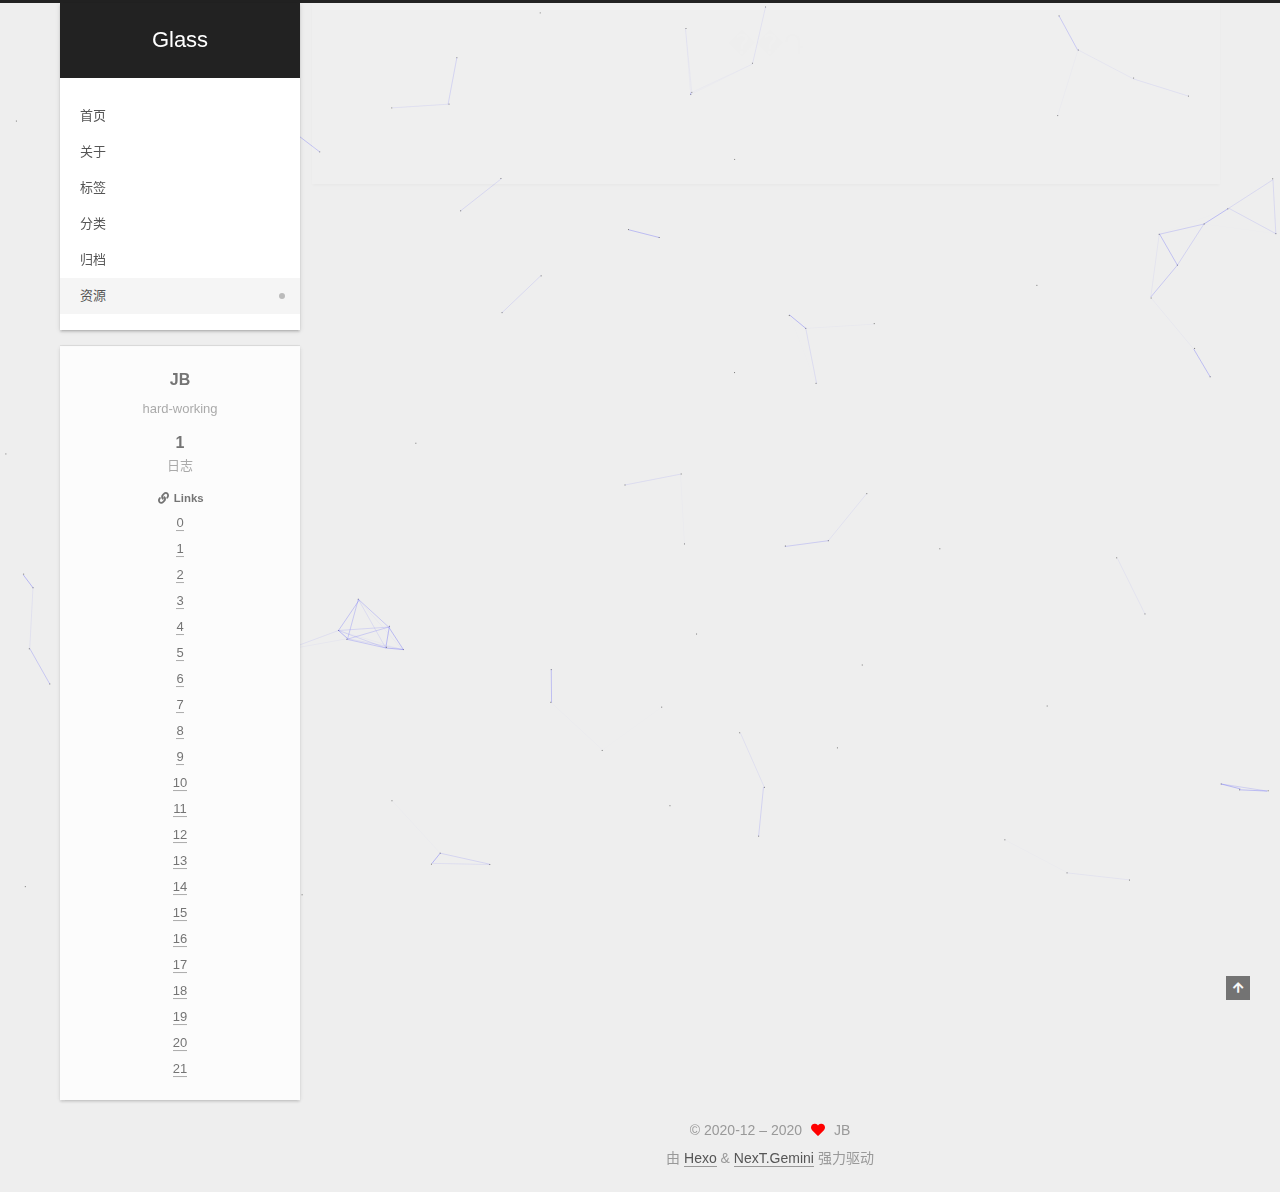
<file: resources/index.html>
<!DOCTYPE html>
<html lang="zh-CN">
<head>
  <meta charset="UTF-8">
<meta name="viewport" content="width=device-width, initial-scale=1, maximum-scale=2">
<meta name="theme-color" content="#222">
<meta name="generator" content="Hexo 5.2.0">
  <link rel="apple-touch-icon" sizes="180x180" href="/images/apple-touch-icon-next.png">
  <link rel="icon" type="image/png" sizes="32x32" href="/images/favicon-32x32-next.png">
  <link rel="icon" type="image/png" sizes="16x16" href="/images/favicon-16x16-next.png">
  <link rel="mask-icon" href="/images/logo.svg" color="#222">

<link rel="stylesheet" href="/css/main.css">


<link rel="stylesheet" href="/lib/font-awesome/css/all.min.css">

<script id="hexo-configurations">
    var NexT = window.NexT || {};
    var CONFIG = {"hostname":"example.com","root":"/","scheme":"Gemini","version":"7.8.0","exturl":false,"sidebar":{"position":"left","display":"post","padding":18,"offset":12,"onmobile":false},"copycode":{"enable":false,"show_result":false,"style":null},"back2top":{"enable":true,"sidebar":false,"scrollpercent":false},"bookmark":{"enable":false,"color":"#222","save":"auto"},"fancybox":false,"mediumzoom":false,"lazyload":false,"pangu":false,"comments":{"style":"tabs","active":null,"storage":true,"lazyload":false,"nav":null},"algolia":{"hits":{"per_page":10},"labels":{"input_placeholder":"Search for Posts","hits_empty":"We didn't find any results for the search: ${query}","hits_stats":"${hits} results found in ${time} ms"}},"localsearch":{"enable":false,"trigger":"auto","top_n_per_article":1,"unescape":false,"preload":false},"motion":{"enable":true,"async":false,"transition":{"post_block":"fadeIn","post_header":"slideDownIn","post_body":"slideDownIn","coll_header":"slideLeftIn","sidebar":"slideUpIn"}}};
  </script>

  <meta name="description" content="hard-working">
<meta property="og:type" content="website">
<meta property="og:title" content="��Դ">
<meta property="og:url" content="http://example.com/resources/index.html">
<meta property="og:site_name" content="Glass">
<meta property="og:description" content="hard-working">
<meta property="og:locale" content="zh_CN">
<meta property="article:published_time" content="2020-12-07T06:53:54.000Z">
<meta property="article:modified_time" content="2020-12-07T06:58:00.949Z">
<meta property="article:author" content="JB">
<meta name="twitter:card" content="summary">

<link rel="canonical" href="http://example.com/resources/">


<script id="page-configurations">
  // https://hexo.io/docs/variables.html
  CONFIG.page = {
    sidebar: "",
    isHome : false,
    isPost : false,
    lang   : 'zh-CN'
  };
</script>

  <title>��Դ | Glass
</title>
  






  <noscript>
  <style>
  .use-motion .brand,
  .use-motion .menu-item,
  .sidebar-inner,
  .use-motion .post-block,
  .use-motion .pagination,
  .use-motion .comments,
  .use-motion .post-header,
  .use-motion .post-body,
  .use-motion .collection-header { opacity: initial; }

  .use-motion .site-title,
  .use-motion .site-subtitle {
    opacity: initial;
    top: initial;
  }

  .use-motion .logo-line-before i { left: initial; }
  .use-motion .logo-line-after i { right: initial; }
  </style>
</noscript>

</head>

<body itemscope itemtype="http://schema.org/WebPage">
  <div class="container use-motion">
    <div class="headband"></div>

    <header class="header" itemscope itemtype="http://schema.org/WPHeader">
      <div class="header-inner"><div class="site-brand-container">
  <div class="site-nav-toggle">
    <div class="toggle" aria-label="切换导航栏">
      <span class="toggle-line toggle-line-first"></span>
      <span class="toggle-line toggle-line-middle"></span>
      <span class="toggle-line toggle-line-last"></span>
    </div>
  </div>

  <div class="site-meta">

    <a href="/" class="brand" rel="start">
      <span class="logo-line-before"><i></i></span>
      <h1 class="site-title">Glass</h1>
      <span class="logo-line-after"><i></i></span>
    </a>
  </div>

  <div class="site-nav-right">
    <div class="toggle popup-trigger">
    </div>
  </div>
</div>




<nav class="site-nav">
  <ul id="menu" class="main-menu menu">
        <li class="menu-item menu-item-home">

    <a href="/" rel="section"><i class="home fa-fw"></i>首页</a>

  </li>
        <li class="menu-item menu-item-about">

    <a href="/about/" rel="section"><i class="user fa-fw"></i>关于</a>

  </li>
        <li class="menu-item menu-item-tags">

    <a href="/tags/" rel="section"><i class="tags fa-fw"></i>标签</a>

  </li>
        <li class="menu-item menu-item-categories">

    <a href="/categories/" rel="section"><i class="th fa-fw"></i>分类</a>

  </li>
        <li class="menu-item menu-item-archives">

    <a href="/archives/" rel="section"><i class="archive fa-fw"></i>归档</a>

  </li>
        <li class="menu-item menu-item-resources">

    <a href="/resources/" rel="section"><i class="download fa-fw"></i>资源</a>

  </li>
  </ul>
</nav>




</div>
    </header>

    
  <div class="back-to-top">
    <i class="fa fa-arrow-up"></i>
    <span>0%</span>
  </div>


    <main class="main">
      <div class="main-inner">
        <div class="content-wrap">
          
  
  

          <div class="content page posts-expand">
            

    
    
    
    <div class="post-block" lang="zh-CN">
      <header class="post-header">

<h1 class="post-title" itemprop="name headline">��Դ
</h1>

<div class="post-meta">
  

</div>

</header>

      
      
      
      <div class="post-body">
          
      </div>
      
      
      
    </div>
    

    
    
    


          </div>
          

<script>
  window.addEventListener('tabs:register', () => {
    let { activeClass } = CONFIG.comments;
    if (CONFIG.comments.storage) {
      activeClass = localStorage.getItem('comments_active') || activeClass;
    }
    if (activeClass) {
      let activeTab = document.querySelector(`a[href="#comment-${activeClass}"]`);
      if (activeTab) {
        activeTab.click();
      }
    }
  });
  if (CONFIG.comments.storage) {
    window.addEventListener('tabs:click', event => {
      if (!event.target.matches('.tabs-comment .tab-content .tab-pane')) return;
      let commentClass = event.target.classList[1];
      localStorage.setItem('comments_active', commentClass);
    });
  }
</script>

        </div>
          
  
  <div class="toggle sidebar-toggle">
    <span class="toggle-line toggle-line-first"></span>
    <span class="toggle-line toggle-line-middle"></span>
    <span class="toggle-line toggle-line-last"></span>
  </div>

  <aside class="sidebar">
    <div class="sidebar-inner">

      <ul class="sidebar-nav motion-element">
        <li class="sidebar-nav-toc">
          文章目录
        </li>
        <li class="sidebar-nav-overview">
          站点概览
        </li>
      </ul>

      <!--noindex-->
      <div class="post-toc-wrap sidebar-panel">
      </div>
      <!--/noindex-->

      <div class="site-overview-wrap sidebar-panel">
        <div class="site-author motion-element" itemprop="author" itemscope itemtype="http://schema.org/Person">
  <p class="site-author-name" itemprop="name">JB</p>
  <div class="site-description" itemprop="description">hard-working</div>
</div>
<div class="site-state-wrap motion-element">
  <nav class="site-state">
      <div class="site-state-item site-state-posts">
          <a href="/archives/">
        
          <span class="site-state-item-count">1</span>
          <span class="site-state-item-name">日志</span>
        </a>
      </div>
  </nav>
</div>


  <div class="links-of-blogroll motion-element">
    <div class="links-of-blogroll-title"><i class="fa fa-link fa-fw"></i>
      Links
    </div>
    <ul class="links-of-blogroll-list">
        <li class="links-of-blogroll-item">
          <a href="/%EF%BF%BD" title="�">0</a>
        </li>
        <li class="links-of-blogroll-item">
          <a href="/%D9%B6" title="ٶ">1</a>
        </li>
        <li class="links-of-blogroll-item">
          <a href="/%C8%A3" title="ȣ">2</a>
        </li>
        <li class="links-of-blogroll-item">
          <a href="/%EF%BF%BD" title="�">3</a>
        </li>
        <li class="links-of-blogroll-item">
          <a href="/%20" title=" ">4</a>
        </li>
        <li class="links-of-blogroll-item">
          <a href="/h" title="h">5</a>
        </li>
        <li class="links-of-blogroll-item">
          <a href="/t" title="t">6</a>
        </li>
        <li class="links-of-blogroll-item">
          <a href="/t" title="t">7</a>
        </li>
        <li class="links-of-blogroll-item">
          <a href="/p" title="p">8</a>
        </li>
        <li class="links-of-blogroll-item">
          <a href="/s" title="s">9</a>
        </li>
        <li class="links-of-blogroll-item">
          <a href="/:" title=":">10</a>
        </li>
        <li class="links-of-blogroll-item">
          <a href="/" title="&#x2F;">11</a>
        </li>
        <li class="links-of-blogroll-item">
          <a href="/" title="&#x2F;">12</a>
        </li>
        <li class="links-of-blogroll-item">
          <a href="/b" title="b">13</a>
        </li>
        <li class="links-of-blogroll-item">
          <a href="/a" title="a">14</a>
        </li>
        <li class="links-of-blogroll-item">
          <a href="/i" title="i">15</a>
        </li>
        <li class="links-of-blogroll-item">
          <a href="/d" title="d">16</a>
        </li>
        <li class="links-of-blogroll-item">
          <a href="/u" title="u">17</a>
        </li>
        <li class="links-of-blogroll-item">
          <a href="/." title=".">18</a>
        </li>
        <li class="links-of-blogroll-item">
          <a href="/c" title="c">19</a>
        </li>
        <li class="links-of-blogroll-item">
          <a href="/o" title="o">20</a>
        </li>
        <li class="links-of-blogroll-item">
          <a href="/m" title="m">21</a>
        </li>
    </ul>
  </div>

      </div>

    </div>
  </aside>
  <div id="sidebar-dimmer"></div>


      </div>
    </main>

    <footer class="footer">
      <div class="footer-inner">
        

        

<div class="copyright">
  
  &copy; 2020-12 – 
  <span itemprop="copyrightYear">2020</span>
  <span class="with-love">
    <i class="fa fa-heart"></i>
  </span>
  <span class="author" itemprop="copyrightHolder">JB</span>
</div>
  <div class="powered-by">由 <a href="https://hexo.io/" class="theme-link" rel="noopener" target="_blank">Hexo</a> & <a href="https://theme-next.org/" class="theme-link" rel="noopener" target="_blank">NexT.Gemini</a> 强力驱动
  </div>

        








      </div>
    </footer>
  </div>

  
  
  <script color='0,0,255' opacity='0.5' zIndex='-1' count='99' src="/lib/canvas-nest/canvas-nest.min.js"></script>
  <script src="/lib/anime.min.js"></script>
  <script src="/lib/velocity/velocity.min.js"></script>
  <script src="/lib/velocity/velocity.ui.min.js"></script>

<script src="/js/utils.js"></script>

<script src="/js/motion.js"></script>


<script src="/js/schemes/pisces.js"></script>


<script src="/js/next-boot.js"></script>




  















  

  

</body>
</html>
</file>
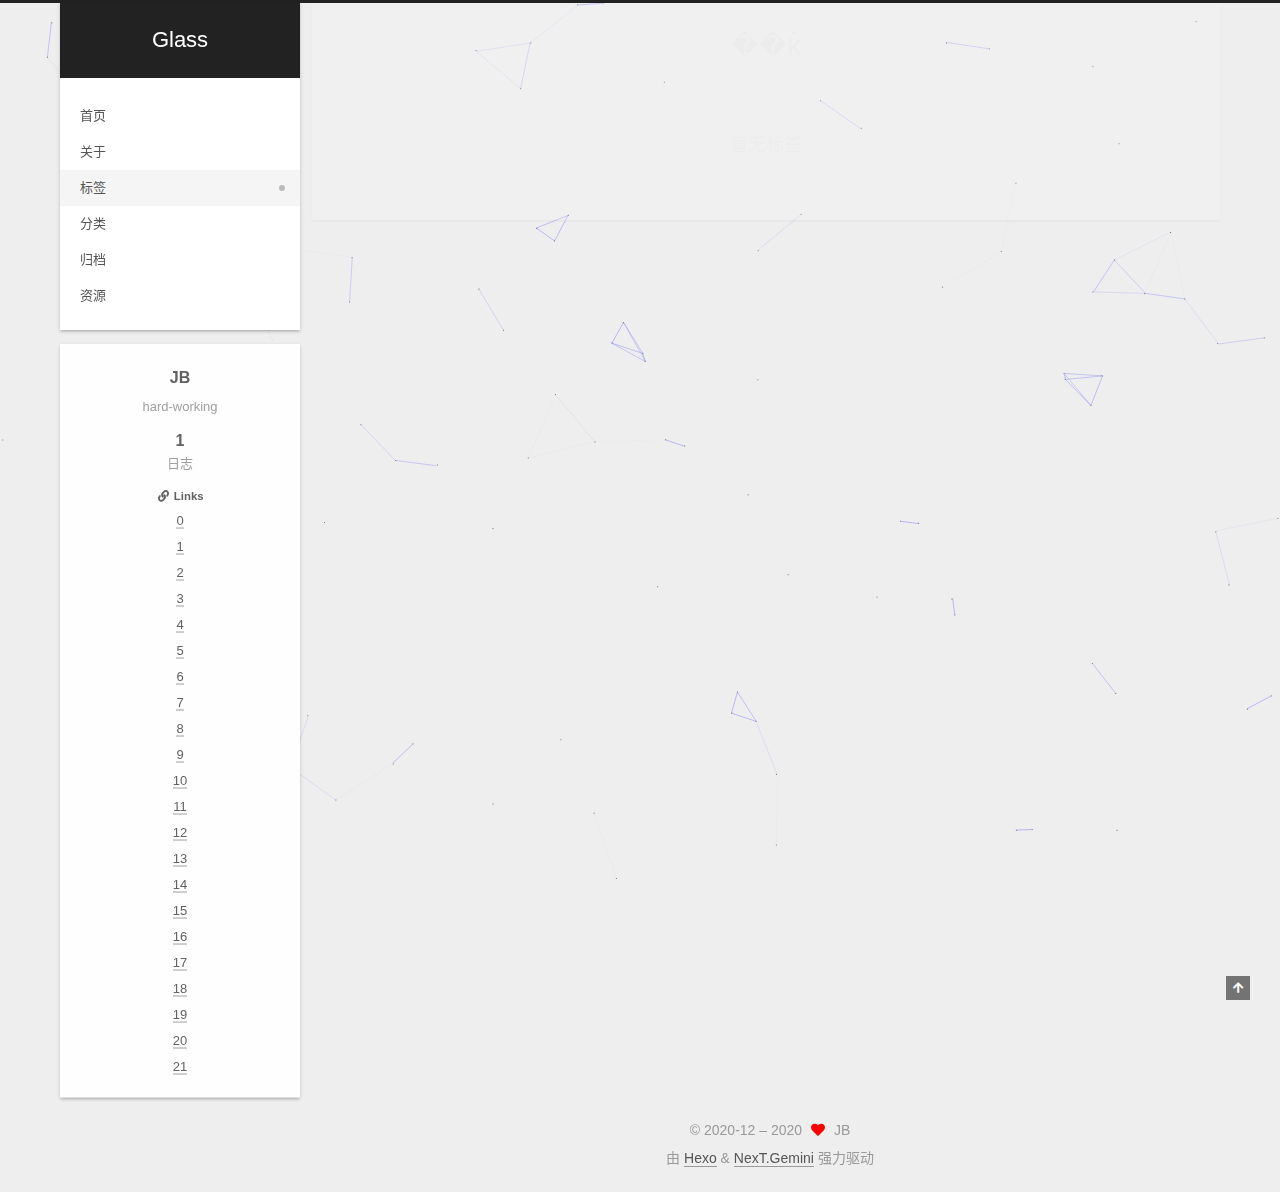
<file: tags/index.html>
<!DOCTYPE html>
<html lang="zh-CN">
<head>
  <meta charset="UTF-8">
<meta name="viewport" content="width=device-width, initial-scale=1, maximum-scale=2">
<meta name="theme-color" content="#222">
<meta name="generator" content="Hexo 5.2.0">
  <link rel="apple-touch-icon" sizes="180x180" href="/images/apple-touch-icon-next.png">
  <link rel="icon" type="image/png" sizes="32x32" href="/images/favicon-32x32-next.png">
  <link rel="icon" type="image/png" sizes="16x16" href="/images/favicon-16x16-next.png">
  <link rel="mask-icon" href="/images/logo.svg" color="#222">

<link rel="stylesheet" href="/css/main.css">


<link rel="stylesheet" href="/lib/font-awesome/css/all.min.css">

<script id="hexo-configurations">
    var NexT = window.NexT || {};
    var CONFIG = {"hostname":"example.com","root":"/","scheme":"Gemini","version":"7.8.0","exturl":false,"sidebar":{"position":"left","display":"post","padding":18,"offset":12,"onmobile":false},"copycode":{"enable":false,"show_result":false,"style":null},"back2top":{"enable":true,"sidebar":false,"scrollpercent":false},"bookmark":{"enable":false,"color":"#222","save":"auto"},"fancybox":false,"mediumzoom":false,"lazyload":false,"pangu":false,"comments":{"style":"tabs","active":null,"storage":true,"lazyload":false,"nav":null},"algolia":{"hits":{"per_page":10},"labels":{"input_placeholder":"Search for Posts","hits_empty":"We didn't find any results for the search: ${query}","hits_stats":"${hits} results found in ${time} ms"}},"localsearch":{"enable":false,"trigger":"auto","top_n_per_article":1,"unescape":false,"preload":false},"motion":{"enable":true,"async":false,"transition":{"post_block":"fadeIn","post_header":"slideDownIn","post_body":"slideDownIn","coll_header":"slideLeftIn","sidebar":"slideUpIn"}}};
  </script>

  <meta name="description" content="hard-working">
<meta property="og:type" content="website">
<meta property="og:title" content="��ǩ">
<meta property="og:url" content="http://example.com/tags/index.html">
<meta property="og:site_name" content="Glass">
<meta property="og:description" content="hard-working">
<meta property="og:locale" content="zh_CN">
<meta property="article:published_time" content="2020-12-07T06:53:27.000Z">
<meta property="article:modified_time" content="2020-12-07T06:57:28.751Z">
<meta property="article:author" content="JB">
<meta name="twitter:card" content="summary">

<link rel="canonical" href="http://example.com/tags/">


<script id="page-configurations">
  // https://hexo.io/docs/variables.html
  CONFIG.page = {
    sidebar: "",
    isHome : false,
    isPost : false,
    lang   : 'zh-CN'
  };
</script>

  <title>��ǩ | Glass
</title>
  






  <noscript>
  <style>
  .use-motion .brand,
  .use-motion .menu-item,
  .sidebar-inner,
  .use-motion .post-block,
  .use-motion .pagination,
  .use-motion .comments,
  .use-motion .post-header,
  .use-motion .post-body,
  .use-motion .collection-header { opacity: initial; }

  .use-motion .site-title,
  .use-motion .site-subtitle {
    opacity: initial;
    top: initial;
  }

  .use-motion .logo-line-before i { left: initial; }
  .use-motion .logo-line-after i { right: initial; }
  </style>
</noscript>

</head>

<body itemscope itemtype="http://schema.org/WebPage">
  <div class="container use-motion">
    <div class="headband"></div>

    <header class="header" itemscope itemtype="http://schema.org/WPHeader">
      <div class="header-inner"><div class="site-brand-container">
  <div class="site-nav-toggle">
    <div class="toggle" aria-label="切换导航栏">
      <span class="toggle-line toggle-line-first"></span>
      <span class="toggle-line toggle-line-middle"></span>
      <span class="toggle-line toggle-line-last"></span>
    </div>
  </div>

  <div class="site-meta">

    <a href="/" class="brand" rel="start">
      <span class="logo-line-before"><i></i></span>
      <h1 class="site-title">Glass</h1>
      <span class="logo-line-after"><i></i></span>
    </a>
  </div>

  <div class="site-nav-right">
    <div class="toggle popup-trigger">
    </div>
  </div>
</div>




<nav class="site-nav">
  <ul id="menu" class="main-menu menu">
        <li class="menu-item menu-item-home">

    <a href="/" rel="section"><i class="home fa-fw"></i>首页</a>

  </li>
        <li class="menu-item menu-item-about">

    <a href="/about/" rel="section"><i class="user fa-fw"></i>关于</a>

  </li>
        <li class="menu-item menu-item-tags">

    <a href="/tags/" rel="section"><i class="tags fa-fw"></i>标签</a>

  </li>
        <li class="menu-item menu-item-categories">

    <a href="/categories/" rel="section"><i class="th fa-fw"></i>分类</a>

  </li>
        <li class="menu-item menu-item-archives">

    <a href="/archives/" rel="section"><i class="archive fa-fw"></i>归档</a>

  </li>
        <li class="menu-item menu-item-resources">

    <a href="/resources/" rel="section"><i class="download fa-fw"></i>资源</a>

  </li>
  </ul>
</nav>




</div>
    </header>

    
  <div class="back-to-top">
    <i class="fa fa-arrow-up"></i>
    <span>0%</span>
  </div>


    <main class="main">
      <div class="main-inner">
        <div class="content-wrap">
          
  
  

          <div class="content page posts-expand">
            

    
    
    
    <div class="post-block" lang="zh-CN">
      <header class="post-header">

<h1 class="post-title" itemprop="name headline">��ǩ
</h1>

<div class="post-meta">
  

</div>

</header>

      
      
      
      <div class="post-body">
          <div class="tag-cloud">
            <div class="tag-cloud-title">
              暂无标签
            </div>
            <div class="tag-cloud-tags">
              
            </div>
          </div>
        
      </div>
      
      
      
    </div>
    

    
    
    


          </div>
          

<script>
  window.addEventListener('tabs:register', () => {
    let { activeClass } = CONFIG.comments;
    if (CONFIG.comments.storage) {
      activeClass = localStorage.getItem('comments_active') || activeClass;
    }
    if (activeClass) {
      let activeTab = document.querySelector(`a[href="#comment-${activeClass}"]`);
      if (activeTab) {
        activeTab.click();
      }
    }
  });
  if (CONFIG.comments.storage) {
    window.addEventListener('tabs:click', event => {
      if (!event.target.matches('.tabs-comment .tab-content .tab-pane')) return;
      let commentClass = event.target.classList[1];
      localStorage.setItem('comments_active', commentClass);
    });
  }
</script>

        </div>
          
  
  <div class="toggle sidebar-toggle">
    <span class="toggle-line toggle-line-first"></span>
    <span class="toggle-line toggle-line-middle"></span>
    <span class="toggle-line toggle-line-last"></span>
  </div>

  <aside class="sidebar">
    <div class="sidebar-inner">

      <ul class="sidebar-nav motion-element">
        <li class="sidebar-nav-toc">
          文章目录
        </li>
        <li class="sidebar-nav-overview">
          站点概览
        </li>
      </ul>

      <!--noindex-->
      <div class="post-toc-wrap sidebar-panel">
      </div>
      <!--/noindex-->

      <div class="site-overview-wrap sidebar-panel">
        <div class="site-author motion-element" itemprop="author" itemscope itemtype="http://schema.org/Person">
  <p class="site-author-name" itemprop="name">JB</p>
  <div class="site-description" itemprop="description">hard-working</div>
</div>
<div class="site-state-wrap motion-element">
  <nav class="site-state">
      <div class="site-state-item site-state-posts">
          <a href="/archives/">
        
          <span class="site-state-item-count">1</span>
          <span class="site-state-item-name">日志</span>
        </a>
      </div>
  </nav>
</div>


  <div class="links-of-blogroll motion-element">
    <div class="links-of-blogroll-title"><i class="fa fa-link fa-fw"></i>
      Links
    </div>
    <ul class="links-of-blogroll-list">
        <li class="links-of-blogroll-item">
          <a href="/%EF%BF%BD" title="�">0</a>
        </li>
        <li class="links-of-blogroll-item">
          <a href="/%D9%B6" title="ٶ">1</a>
        </li>
        <li class="links-of-blogroll-item">
          <a href="/%C8%A3" title="ȣ">2</a>
        </li>
        <li class="links-of-blogroll-item">
          <a href="/%EF%BF%BD" title="�">3</a>
        </li>
        <li class="links-of-blogroll-item">
          <a href="/%20" title=" ">4</a>
        </li>
        <li class="links-of-blogroll-item">
          <a href="/h" title="h">5</a>
        </li>
        <li class="links-of-blogroll-item">
          <a href="/t" title="t">6</a>
        </li>
        <li class="links-of-blogroll-item">
          <a href="/t" title="t">7</a>
        </li>
        <li class="links-of-blogroll-item">
          <a href="/p" title="p">8</a>
        </li>
        <li class="links-of-blogroll-item">
          <a href="/s" title="s">9</a>
        </li>
        <li class="links-of-blogroll-item">
          <a href="/:" title=":">10</a>
        </li>
        <li class="links-of-blogroll-item">
          <a href="/" title="&#x2F;">11</a>
        </li>
        <li class="links-of-blogroll-item">
          <a href="/" title="&#x2F;">12</a>
        </li>
        <li class="links-of-blogroll-item">
          <a href="/b" title="b">13</a>
        </li>
        <li class="links-of-blogroll-item">
          <a href="/a" title="a">14</a>
        </li>
        <li class="links-of-blogroll-item">
          <a href="/i" title="i">15</a>
        </li>
        <li class="links-of-blogroll-item">
          <a href="/d" title="d">16</a>
        </li>
        <li class="links-of-blogroll-item">
          <a href="/u" title="u">17</a>
        </li>
        <li class="links-of-blogroll-item">
          <a href="/." title=".">18</a>
        </li>
        <li class="links-of-blogroll-item">
          <a href="/c" title="c">19</a>
        </li>
        <li class="links-of-blogroll-item">
          <a href="/o" title="o">20</a>
        </li>
        <li class="links-of-blogroll-item">
          <a href="/m" title="m">21</a>
        </li>
    </ul>
  </div>

      </div>

    </div>
  </aside>
  <div id="sidebar-dimmer"></div>


      </div>
    </main>

    <footer class="footer">
      <div class="footer-inner">
        

        

<div class="copyright">
  
  &copy; 2020-12 – 
  <span itemprop="copyrightYear">2020</span>
  <span class="with-love">
    <i class="fa fa-heart"></i>
  </span>
  <span class="author" itemprop="copyrightHolder">JB</span>
</div>
  <div class="powered-by">由 <a href="https://hexo.io/" class="theme-link" rel="noopener" target="_blank">Hexo</a> & <a href="https://theme-next.org/" class="theme-link" rel="noopener" target="_blank">NexT.Gemini</a> 强力驱动
  </div>

        








      </div>
    </footer>
  </div>

  
  
  <script color='0,0,255' opacity='0.5' zIndex='-1' count='99' src="/lib/canvas-nest/canvas-nest.min.js"></script>
  <script src="/lib/anime.min.js"></script>
  <script src="/lib/velocity/velocity.min.js"></script>
  <script src="/lib/velocity/velocity.ui.min.js"></script>

<script src="/js/utils.js"></script>

<script src="/js/motion.js"></script>


<script src="/js/schemes/pisces.js"></script>


<script src="/js/next-boot.js"></script>




  















  

  

</body>
</html>
</file>
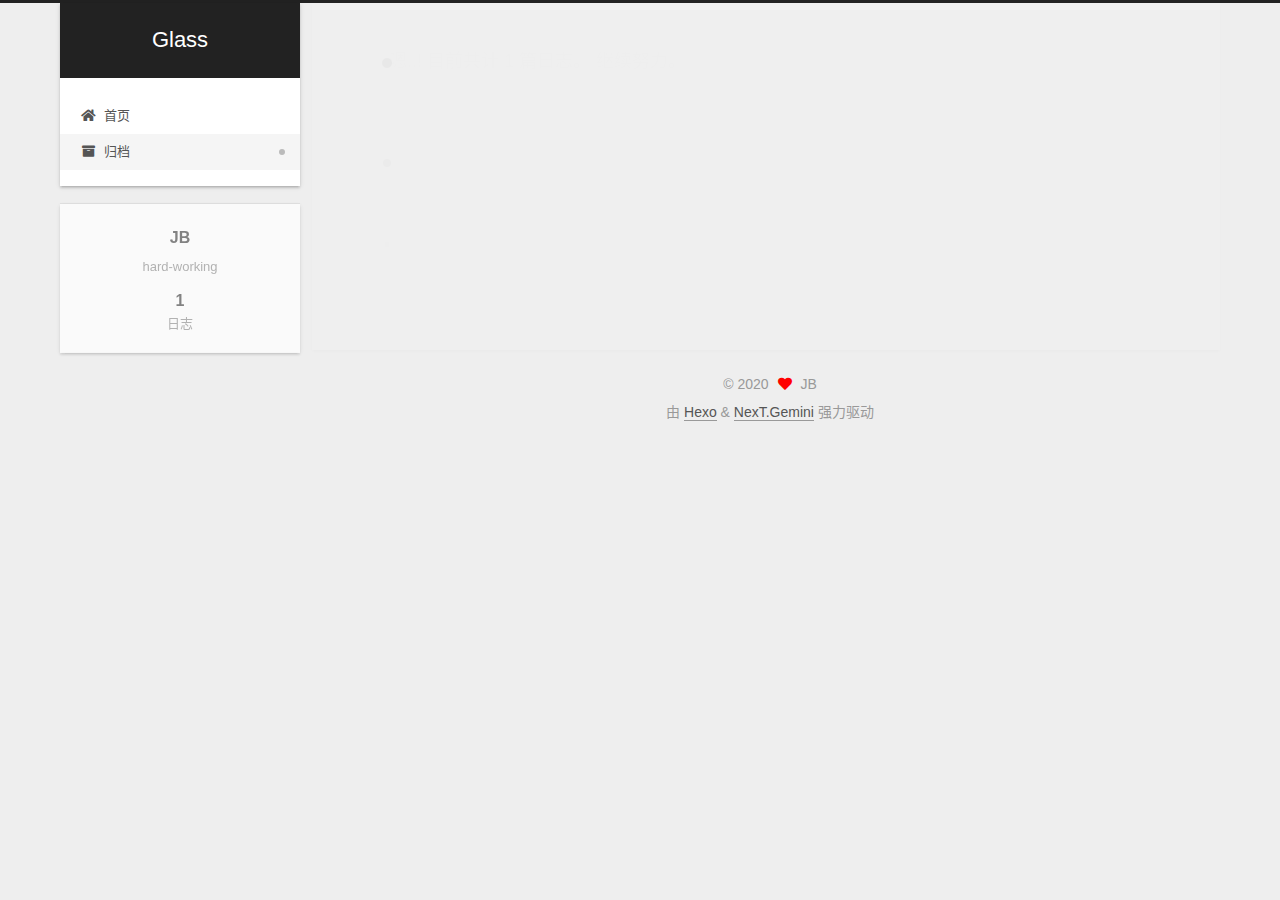
<file: archives/2020/index.html>
<!DOCTYPE html>
<html lang="zh-CN">
<head>
  <meta charset="UTF-8">
<meta name="viewport" content="width=device-width, initial-scale=1, maximum-scale=2">
<meta name="theme-color" content="#222">
<meta name="generator" content="Hexo 5.2.0">
  <link rel="apple-touch-icon" sizes="180x180" href="/images/apple-touch-icon-next.png">
  <link rel="icon" type="image/png" sizes="32x32" href="/images/favicon-32x32-next.png">
  <link rel="icon" type="image/png" sizes="16x16" href="/images/favicon-16x16-next.png">
  <link rel="mask-icon" href="/images/logo.svg" color="#222">

<link rel="stylesheet" href="/css/main.css">


<link rel="stylesheet" href="/lib/font-awesome/css/all.min.css">

<script id="hexo-configurations">
    var NexT = window.NexT || {};
    var CONFIG = {"hostname":"example.com","root":"/","scheme":"Gemini","version":"7.8.0","exturl":false,"sidebar":{"position":"left","display":"post","padding":18,"offset":12,"onmobile":false},"copycode":{"enable":false,"show_result":false,"style":null},"back2top":{"enable":true,"sidebar":false,"scrollpercent":false},"bookmark":{"enable":false,"color":"#222","save":"auto"},"fancybox":false,"mediumzoom":false,"lazyload":false,"pangu":false,"comments":{"style":"tabs","active":null,"storage":true,"lazyload":false,"nav":null},"algolia":{"hits":{"per_page":10},"labels":{"input_placeholder":"Search for Posts","hits_empty":"We didn't find any results for the search: ${query}","hits_stats":"${hits} results found in ${time} ms"}},"localsearch":{"enable":false,"trigger":"auto","top_n_per_article":1,"unescape":false,"preload":false},"motion":{"enable":true,"async":false,"transition":{"post_block":"fadeIn","post_header":"slideDownIn","post_body":"slideDownIn","coll_header":"slideLeftIn","sidebar":"slideUpIn"}}};
  </script>

  <meta name="description" content="hard-working">
<meta property="og:type" content="website">
<meta property="og:title" content="Glass">
<meta property="og:url" content="http://example.com/archives/2020/index.html">
<meta property="og:site_name" content="Glass">
<meta property="og:description" content="hard-working">
<meta property="og:locale" content="zh_CN">
<meta property="article:author" content="JB">
<meta name="twitter:card" content="summary">

<link rel="canonical" href="http://example.com/archives/2020/">


<script id="page-configurations">
  // https://hexo.io/docs/variables.html
  CONFIG.page = {
    sidebar: "",
    isHome : false,
    isPost : false,
    lang   : 'zh-CN'
  };
</script>

  <title>归档 | Glass</title>
  






  <noscript>
  <style>
  .use-motion .brand,
  .use-motion .menu-item,
  .sidebar-inner,
  .use-motion .post-block,
  .use-motion .pagination,
  .use-motion .comments,
  .use-motion .post-header,
  .use-motion .post-body,
  .use-motion .collection-header { opacity: initial; }

  .use-motion .site-title,
  .use-motion .site-subtitle {
    opacity: initial;
    top: initial;
  }

  .use-motion .logo-line-before i { left: initial; }
  .use-motion .logo-line-after i { right: initial; }
  </style>
</noscript>

</head>

<body itemscope itemtype="http://schema.org/WebPage">
  <div class="container use-motion">
    <div class="headband"></div>

    <header class="header" itemscope itemtype="http://schema.org/WPHeader">
      <div class="header-inner"><div class="site-brand-container">
  <div class="site-nav-toggle">
    <div class="toggle" aria-label="切换导航栏">
      <span class="toggle-line toggle-line-first"></span>
      <span class="toggle-line toggle-line-middle"></span>
      <span class="toggle-line toggle-line-last"></span>
    </div>
  </div>

  <div class="site-meta">

    <a href="/" class="brand" rel="start">
      <span class="logo-line-before"><i></i></span>
      <h1 class="site-title">Glass</h1>
      <span class="logo-line-after"><i></i></span>
    </a>
  </div>

  <div class="site-nav-right">
    <div class="toggle popup-trigger">
    </div>
  </div>
</div>




<nav class="site-nav">
  <ul id="menu" class="main-menu menu">
        <li class="menu-item menu-item-home">

    <a href="/" rel="section"><i class="fa fa-home fa-fw"></i>首页</a>

  </li>
        <li class="menu-item menu-item-archives">

    <a href="/archives/" rel="section"><i class="fa fa-archive fa-fw"></i>归档</a>

  </li>
  </ul>
</nav>




</div>
    </header>

    
  <div class="back-to-top">
    <i class="fa fa-arrow-up"></i>
    <span>0%</span>
  </div>


    <main class="main">
      <div class="main-inner">
        <div class="content-wrap">
          

          <div class="content archive">
            

  
  
  
  <div class="post-block">
    <div class="posts-collapse">
      <div class="collection-title">
        <span class="collection-header">嗯..! 目前共计 1 篇日志。 继续努力。</span>
      </div>

      
    <div class="collection-year">
      <span class="collection-header">2020</span>
    </div>

  <article itemscope itemtype="http://schema.org/Article">
    <header class="post-header">

      <div class="post-meta">
        <time itemprop="dateCreated"
              datetime="2020-12-07T11:52:33+08:00"
              content="2020-12-07">
          12-07
        </time>
      </div>

      <div class="post-title">
          <a class="post-title-link" href="/2020/12/07/hello-world/" itemprop="url">
            <span itemprop="name">Hello World</span>
          </a>
      </div>

    </header>
  </article>


    </div>
  </div>
  
  
  

  



          </div>
          

<script>
  window.addEventListener('tabs:register', () => {
    let { activeClass } = CONFIG.comments;
    if (CONFIG.comments.storage) {
      activeClass = localStorage.getItem('comments_active') || activeClass;
    }
    if (activeClass) {
      let activeTab = document.querySelector(`a[href="#comment-${activeClass}"]`);
      if (activeTab) {
        activeTab.click();
      }
    }
  });
  if (CONFIG.comments.storage) {
    window.addEventListener('tabs:click', event => {
      if (!event.target.matches('.tabs-comment .tab-content .tab-pane')) return;
      let commentClass = event.target.classList[1];
      localStorage.setItem('comments_active', commentClass);
    });
  }
</script>

        </div>
          
  
  <div class="toggle sidebar-toggle">
    <span class="toggle-line toggle-line-first"></span>
    <span class="toggle-line toggle-line-middle"></span>
    <span class="toggle-line toggle-line-last"></span>
  </div>

  <aside class="sidebar">
    <div class="sidebar-inner">

      <ul class="sidebar-nav motion-element">
        <li class="sidebar-nav-toc">
          文章目录
        </li>
        <li class="sidebar-nav-overview">
          站点概览
        </li>
      </ul>

      <!--noindex-->
      <div class="post-toc-wrap sidebar-panel">
      </div>
      <!--/noindex-->

      <div class="site-overview-wrap sidebar-panel">
        <div class="site-author motion-element" itemprop="author" itemscope itemtype="http://schema.org/Person">
  <p class="site-author-name" itemprop="name">JB</p>
  <div class="site-description" itemprop="description">hard-working</div>
</div>
<div class="site-state-wrap motion-element">
  <nav class="site-state">
      <div class="site-state-item site-state-posts">
          <a href="/archives/">
        
          <span class="site-state-item-count">1</span>
          <span class="site-state-item-name">日志</span>
        </a>
      </div>
  </nav>
</div>



      </div>

    </div>
  </aside>
  <div id="sidebar-dimmer"></div>


      </div>
    </main>

    <footer class="footer">
      <div class="footer-inner">
        

        

<div class="copyright">
  
  &copy; 
  <span itemprop="copyrightYear">2020</span>
  <span class="with-love">
    <i class="fa fa-heart"></i>
  </span>
  <span class="author" itemprop="copyrightHolder">JB</span>
</div>
  <div class="powered-by">由 <a href="https://hexo.io/" class="theme-link" rel="noopener" target="_blank">Hexo</a> & <a href="https://theme-next.org/" class="theme-link" rel="noopener" target="_blank">NexT.Gemini</a> 强力驱动
  </div>

        








      </div>
    </footer>
  </div>

  
  <script src="/lib/anime.min.js"></script>
  <script src="/lib/velocity/velocity.min.js"></script>
  <script src="/lib/velocity/velocity.ui.min.js"></script>

<script src="/js/utils.js"></script>

<script src="/js/motion.js"></script>


<script src="/js/schemes/pisces.js"></script>


<script src="/js/next-boot.js"></script>




  















  

  

</body>
</html>
</file>
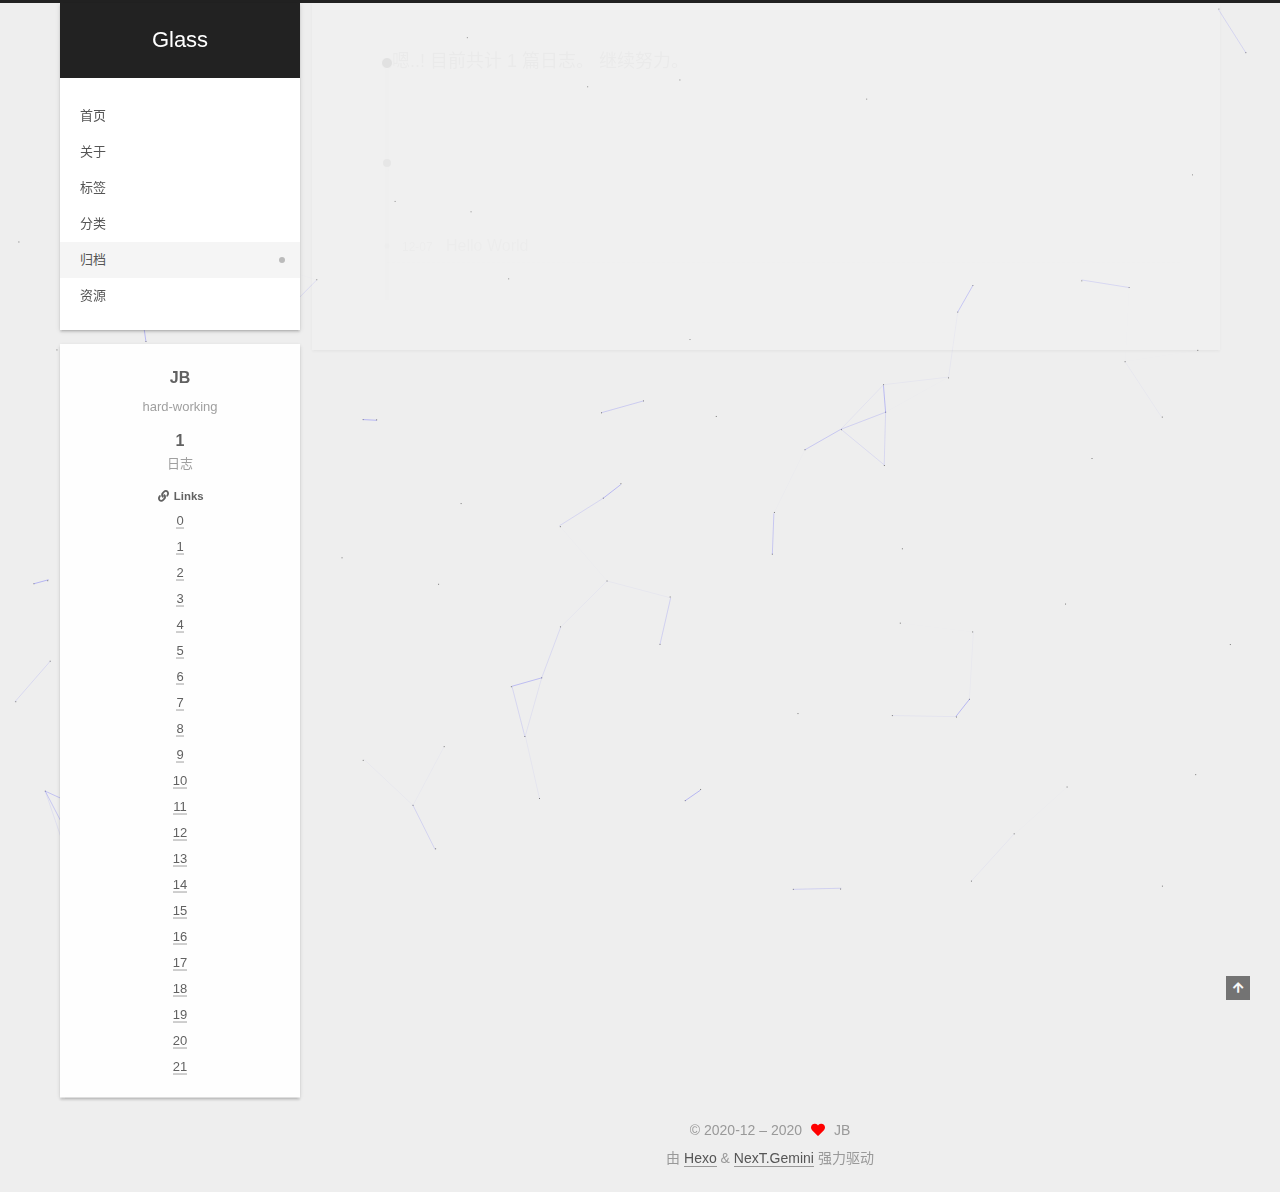
<file: archives/2020/12/index.html>
<!DOCTYPE html>
<html lang="zh-CN">
<head>
  <meta charset="UTF-8">
<meta name="viewport" content="width=device-width, initial-scale=1, maximum-scale=2">
<meta name="theme-color" content="#222">
<meta name="generator" content="Hexo 5.2.0">
  <link rel="apple-touch-icon" sizes="180x180" href="/images/apple-touch-icon-next.png">
  <link rel="icon" type="image/png" sizes="32x32" href="/images/favicon-32x32-next.png">
  <link rel="icon" type="image/png" sizes="16x16" href="/images/favicon-16x16-next.png">
  <link rel="mask-icon" href="/images/logo.svg" color="#222">

<link rel="stylesheet" href="/css/main.css">


<link rel="stylesheet" href="/lib/font-awesome/css/all.min.css">

<script id="hexo-configurations">
    var NexT = window.NexT || {};
    var CONFIG = {"hostname":"example.com","root":"/","scheme":"Gemini","version":"7.8.0","exturl":false,"sidebar":{"position":"left","display":"post","padding":18,"offset":12,"onmobile":false},"copycode":{"enable":false,"show_result":false,"style":null},"back2top":{"enable":true,"sidebar":false,"scrollpercent":false},"bookmark":{"enable":false,"color":"#222","save":"auto"},"fancybox":false,"mediumzoom":false,"lazyload":false,"pangu":false,"comments":{"style":"tabs","active":null,"storage":true,"lazyload":false,"nav":null},"algolia":{"hits":{"per_page":10},"labels":{"input_placeholder":"Search for Posts","hits_empty":"We didn't find any results for the search: ${query}","hits_stats":"${hits} results found in ${time} ms"}},"localsearch":{"enable":false,"trigger":"auto","top_n_per_article":1,"unescape":false,"preload":false},"motion":{"enable":true,"async":false,"transition":{"post_block":"fadeIn","post_header":"slideDownIn","post_body":"slideDownIn","coll_header":"slideLeftIn","sidebar":"slideUpIn"}}};
  </script>

  <meta name="description" content="hard-working">
<meta property="og:type" content="website">
<meta property="og:title" content="Glass">
<meta property="og:url" content="http://example.com/archives/2020/12/index.html">
<meta property="og:site_name" content="Glass">
<meta property="og:description" content="hard-working">
<meta property="og:locale" content="zh_CN">
<meta property="article:author" content="JB">
<meta name="twitter:card" content="summary">

<link rel="canonical" href="http://example.com/archives/2020/12/">


<script id="page-configurations">
  // https://hexo.io/docs/variables.html
  CONFIG.page = {
    sidebar: "",
    isHome : false,
    isPost : false,
    lang   : 'zh-CN'
  };
</script>

  <title>归档 | Glass</title>
  






  <noscript>
  <style>
  .use-motion .brand,
  .use-motion .menu-item,
  .sidebar-inner,
  .use-motion .post-block,
  .use-motion .pagination,
  .use-motion .comments,
  .use-motion .post-header,
  .use-motion .post-body,
  .use-motion .collection-header { opacity: initial; }

  .use-motion .site-title,
  .use-motion .site-subtitle {
    opacity: initial;
    top: initial;
  }

  .use-motion .logo-line-before i { left: initial; }
  .use-motion .logo-line-after i { right: initial; }
  </style>
</noscript>

</head>

<body itemscope itemtype="http://schema.org/WebPage">
  <div class="container use-motion">
    <div class="headband"></div>

    <header class="header" itemscope itemtype="http://schema.org/WPHeader">
      <div class="header-inner"><div class="site-brand-container">
  <div class="site-nav-toggle">
    <div class="toggle" aria-label="切换导航栏">
      <span class="toggle-line toggle-line-first"></span>
      <span class="toggle-line toggle-line-middle"></span>
      <span class="toggle-line toggle-line-last"></span>
    </div>
  </div>

  <div class="site-meta">

    <a href="/" class="brand" rel="start">
      <span class="logo-line-before"><i></i></span>
      <h1 class="site-title">Glass</h1>
      <span class="logo-line-after"><i></i></span>
    </a>
  </div>

  <div class="site-nav-right">
    <div class="toggle popup-trigger">
    </div>
  </div>
</div>




<nav class="site-nav">
  <ul id="menu" class="main-menu menu">
        <li class="menu-item menu-item-home">

    <a href="/" rel="section"><i class="home fa-fw"></i>首页</a>

  </li>
        <li class="menu-item menu-item-about">

    <a href="/about/" rel="section"><i class="user fa-fw"></i>关于</a>

  </li>
        <li class="menu-item menu-item-tags">

    <a href="/tags/" rel="section"><i class="tags fa-fw"></i>标签</a>

  </li>
        <li class="menu-item menu-item-categories">

    <a href="/categories/" rel="section"><i class="th fa-fw"></i>分类</a>

  </li>
        <li class="menu-item menu-item-archives">

    <a href="/archives/" rel="section"><i class="archive fa-fw"></i>归档</a>

  </li>
        <li class="menu-item menu-item-resources">

    <a href="/resources/" rel="section"><i class="download fa-fw"></i>资源</a>

  </li>
  </ul>
</nav>




</div>
    </header>

    
  <div class="back-to-top">
    <i class="fa fa-arrow-up"></i>
    <span>0%</span>
  </div>


    <main class="main">
      <div class="main-inner">
        <div class="content-wrap">
          

          <div class="content archive">
            

  
  
  
  <div class="post-block">
    <div class="posts-collapse">
      <div class="collection-title">
        <span class="collection-header">嗯..! 目前共计 1 篇日志。 继续努力。</span>
      </div>

      
    <div class="collection-year">
      <span class="collection-header">2020</span>
    </div>

  <article itemscope itemtype="http://schema.org/Article">
    <header class="post-header">

      <div class="post-meta">
        <time itemprop="dateCreated"
              datetime="2020-12-07T11:52:33+08:00"
              content="2020-12-07">
          12-07
        </time>
      </div>

      <div class="post-title">
          <a class="post-title-link" href="/2020/12/07/hello-world/" itemprop="url">
            <span itemprop="name">Hello World</span>
          </a>
      </div>

    </header>
  </article>


    </div>
  </div>
  
  
  

  



          </div>
          

<script>
  window.addEventListener('tabs:register', () => {
    let { activeClass } = CONFIG.comments;
    if (CONFIG.comments.storage) {
      activeClass = localStorage.getItem('comments_active') || activeClass;
    }
    if (activeClass) {
      let activeTab = document.querySelector(`a[href="#comment-${activeClass}"]`);
      if (activeTab) {
        activeTab.click();
      }
    }
  });
  if (CONFIG.comments.storage) {
    window.addEventListener('tabs:click', event => {
      if (!event.target.matches('.tabs-comment .tab-content .tab-pane')) return;
      let commentClass = event.target.classList[1];
      localStorage.setItem('comments_active', commentClass);
    });
  }
</script>

        </div>
          
  
  <div class="toggle sidebar-toggle">
    <span class="toggle-line toggle-line-first"></span>
    <span class="toggle-line toggle-line-middle"></span>
    <span class="toggle-line toggle-line-last"></span>
  </div>

  <aside class="sidebar">
    <div class="sidebar-inner">

      <ul class="sidebar-nav motion-element">
        <li class="sidebar-nav-toc">
          文章目录
        </li>
        <li class="sidebar-nav-overview">
          站点概览
        </li>
      </ul>

      <!--noindex-->
      <div class="post-toc-wrap sidebar-panel">
      </div>
      <!--/noindex-->

      <div class="site-overview-wrap sidebar-panel">
        <div class="site-author motion-element" itemprop="author" itemscope itemtype="http://schema.org/Person">
  <p class="site-author-name" itemprop="name">JB</p>
  <div class="site-description" itemprop="description">hard-working</div>
</div>
<div class="site-state-wrap motion-element">
  <nav class="site-state">
      <div class="site-state-item site-state-posts">
          <a href="/archives/">
        
          <span class="site-state-item-count">1</span>
          <span class="site-state-item-name">日志</span>
        </a>
      </div>
  </nav>
</div>


  <div class="links-of-blogroll motion-element">
    <div class="links-of-blogroll-title"><i class="fa fa-link fa-fw"></i>
      Links
    </div>
    <ul class="links-of-blogroll-list">
        <li class="links-of-blogroll-item">
          <a href="/%EF%BF%BD" title="�">0</a>
        </li>
        <li class="links-of-blogroll-item">
          <a href="/%D9%B6" title="ٶ">1</a>
        </li>
        <li class="links-of-blogroll-item">
          <a href="/%C8%A3" title="ȣ">2</a>
        </li>
        <li class="links-of-blogroll-item">
          <a href="/%EF%BF%BD" title="�">3</a>
        </li>
        <li class="links-of-blogroll-item">
          <a href="/%20" title=" ">4</a>
        </li>
        <li class="links-of-blogroll-item">
          <a href="/h" title="h">5</a>
        </li>
        <li class="links-of-blogroll-item">
          <a href="/t" title="t">6</a>
        </li>
        <li class="links-of-blogroll-item">
          <a href="/t" title="t">7</a>
        </li>
        <li class="links-of-blogroll-item">
          <a href="/p" title="p">8</a>
        </li>
        <li class="links-of-blogroll-item">
          <a href="/s" title="s">9</a>
        </li>
        <li class="links-of-blogroll-item">
          <a href="/:" title=":">10</a>
        </li>
        <li class="links-of-blogroll-item">
          <a href="/" title="&#x2F;">11</a>
        </li>
        <li class="links-of-blogroll-item">
          <a href="/" title="&#x2F;">12</a>
        </li>
        <li class="links-of-blogroll-item">
          <a href="/b" title="b">13</a>
        </li>
        <li class="links-of-blogroll-item">
          <a href="/a" title="a">14</a>
        </li>
        <li class="links-of-blogroll-item">
          <a href="/i" title="i">15</a>
        </li>
        <li class="links-of-blogroll-item">
          <a href="/d" title="d">16</a>
        </li>
        <li class="links-of-blogroll-item">
          <a href="/u" title="u">17</a>
        </li>
        <li class="links-of-blogroll-item">
          <a href="/." title=".">18</a>
        </li>
        <li class="links-of-blogroll-item">
          <a href="/c" title="c">19</a>
        </li>
        <li class="links-of-blogroll-item">
          <a href="/o" title="o">20</a>
        </li>
        <li class="links-of-blogroll-item">
          <a href="/m" title="m">21</a>
        </li>
    </ul>
  </div>

      </div>

    </div>
  </aside>
  <div id="sidebar-dimmer"></div>


      </div>
    </main>

    <footer class="footer">
      <div class="footer-inner">
        

        

<div class="copyright">
  
  &copy; 2020-12 – 
  <span itemprop="copyrightYear">2020</span>
  <span class="with-love">
    <i class="fa fa-heart"></i>
  </span>
  <span class="author" itemprop="copyrightHolder">JB</span>
</div>
  <div class="powered-by">由 <a href="https://hexo.io/" class="theme-link" rel="noopener" target="_blank">Hexo</a> & <a href="https://theme-next.org/" class="theme-link" rel="noopener" target="_blank">NexT.Gemini</a> 强力驱动
  </div>

        








      </div>
    </footer>
  </div>

  
  
  <script color='0,0,255' opacity='0.5' zIndex='-1' count='99' src="/lib/canvas-nest/canvas-nest.min.js"></script>
  <script src="/lib/anime.min.js"></script>
  <script src="/lib/velocity/velocity.min.js"></script>
  <script src="/lib/velocity/velocity.ui.min.js"></script>

<script src="/js/utils.js"></script>

<script src="/js/motion.js"></script>


<script src="/js/schemes/pisces.js"></script>


<script src="/js/next-boot.js"></script>




  















  

  

</body>
</html>
</file>
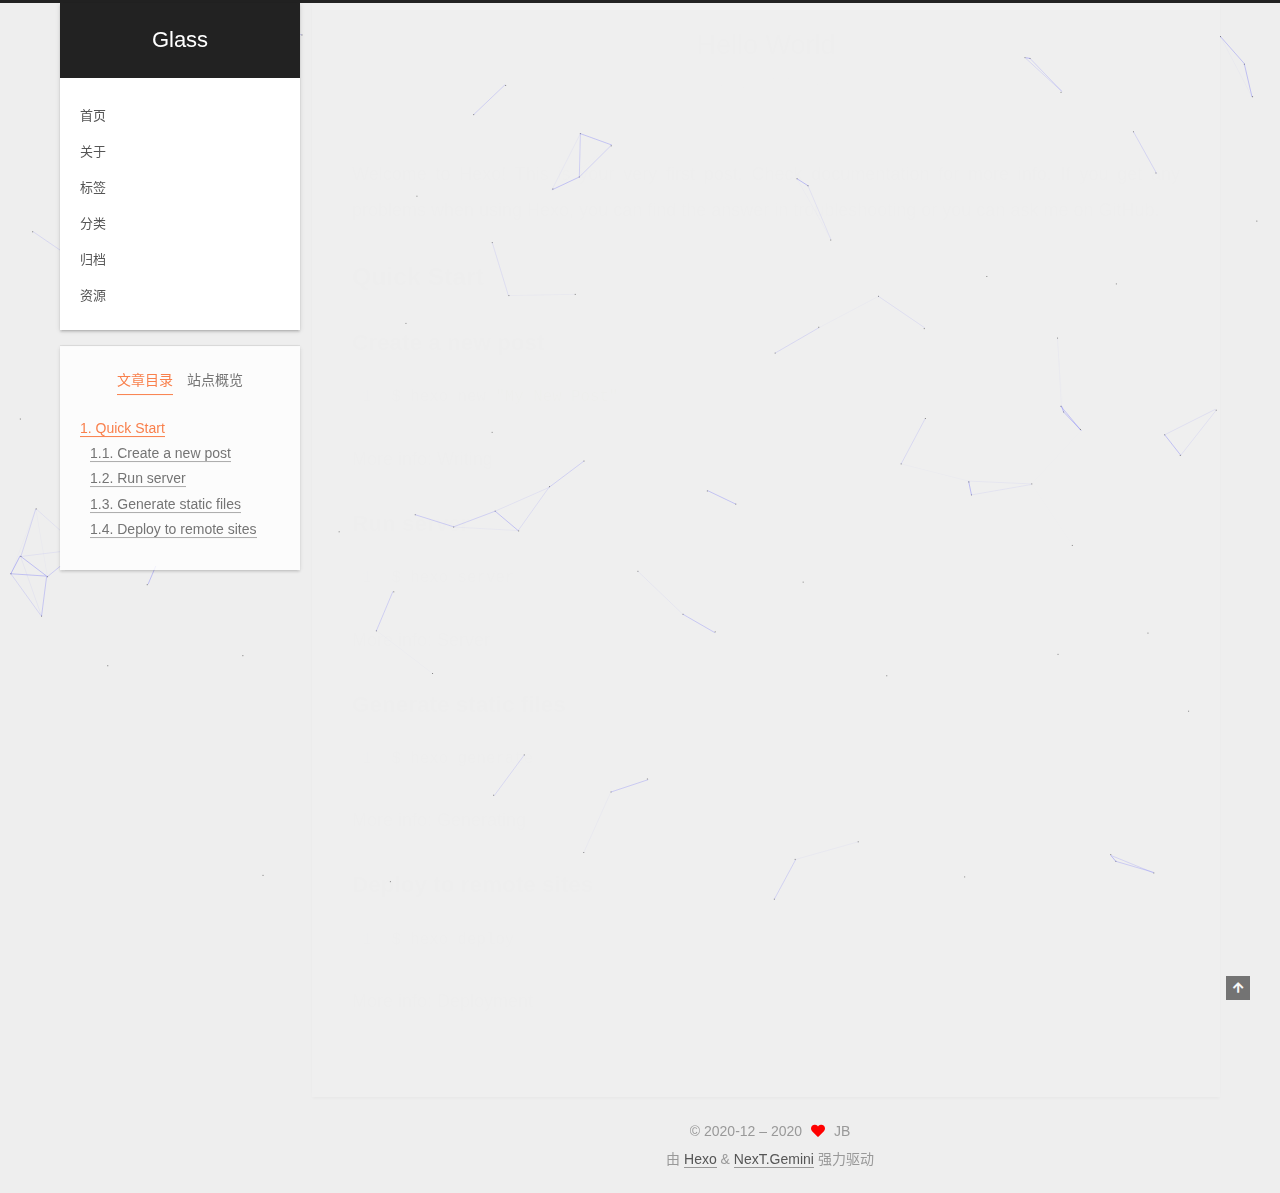
<file: 2020/12/07/hello-world/index.html>
<!DOCTYPE html>
<html lang="zh-CN">
<head>
  <meta charset="UTF-8">
<meta name="viewport" content="width=device-width, initial-scale=1, maximum-scale=2">
<meta name="theme-color" content="#222">
<meta name="generator" content="Hexo 5.2.0">
  <link rel="apple-touch-icon" sizes="180x180" href="/images/apple-touch-icon-next.png">
  <link rel="icon" type="image/png" sizes="32x32" href="/images/favicon-32x32-next.png">
  <link rel="icon" type="image/png" sizes="16x16" href="/images/favicon-16x16-next.png">
  <link rel="mask-icon" href="/images/logo.svg" color="#222">

<link rel="stylesheet" href="/css/main.css">


<link rel="stylesheet" href="/lib/font-awesome/css/all.min.css">

<script id="hexo-configurations">
    var NexT = window.NexT || {};
    var CONFIG = {"hostname":"example.com","root":"/","scheme":"Gemini","version":"7.8.0","exturl":false,"sidebar":{"position":"left","display":"post","padding":18,"offset":12,"onmobile":false},"copycode":{"enable":false,"show_result":false,"style":null},"back2top":{"enable":true,"sidebar":false,"scrollpercent":false},"bookmark":{"enable":false,"color":"#222","save":"auto"},"fancybox":false,"mediumzoom":false,"lazyload":false,"pangu":false,"comments":{"style":"tabs","active":null,"storage":true,"lazyload":false,"nav":null},"algolia":{"hits":{"per_page":10},"labels":{"input_placeholder":"Search for Posts","hits_empty":"We didn't find any results for the search: ${query}","hits_stats":"${hits} results found in ${time} ms"}},"localsearch":{"enable":false,"trigger":"auto","top_n_per_article":1,"unescape":false,"preload":false},"motion":{"enable":true,"async":false,"transition":{"post_block":"fadeIn","post_header":"slideDownIn","post_body":"slideDownIn","coll_header":"slideLeftIn","sidebar":"slideUpIn"}}};
  </script>

  <meta name="description" content="Welcome to Hexo! This is your very first post. Check documentation for more info. If you get any problems when using Hexo, you can find the answer in troubleshooting or you can ask me on GitHub. Quick">
<meta property="og:type" content="article">
<meta property="og:title" content="Hello World">
<meta property="og:url" content="http://example.com/2020/12/07/hello-world/index.html">
<meta property="og:site_name" content="Glass">
<meta property="og:description" content="Welcome to Hexo! This is your very first post. Check documentation for more info. If you get any problems when using Hexo, you can find the answer in troubleshooting or you can ask me on GitHub. Quick">
<meta property="og:locale" content="zh_CN">
<meta property="article:published_time" content="2020-12-07T03:52:33.045Z">
<meta property="article:modified_time" content="2020-12-07T03:52:33.045Z">
<meta property="article:author" content="JB">
<meta name="twitter:card" content="summary">

<link rel="canonical" href="http://example.com/2020/12/07/hello-world/">


<script id="page-configurations">
  // https://hexo.io/docs/variables.html
  CONFIG.page = {
    sidebar: "",
    isHome : false,
    isPost : true,
    lang   : 'zh-CN'
  };
</script>

  <title>Hello World | Glass</title>
  






  <noscript>
  <style>
  .use-motion .brand,
  .use-motion .menu-item,
  .sidebar-inner,
  .use-motion .post-block,
  .use-motion .pagination,
  .use-motion .comments,
  .use-motion .post-header,
  .use-motion .post-body,
  .use-motion .collection-header { opacity: initial; }

  .use-motion .site-title,
  .use-motion .site-subtitle {
    opacity: initial;
    top: initial;
  }

  .use-motion .logo-line-before i { left: initial; }
  .use-motion .logo-line-after i { right: initial; }
  </style>
</noscript>

</head>

<body itemscope itemtype="http://schema.org/WebPage">
  <div class="container use-motion">
    <div class="headband"></div>

    <header class="header" itemscope itemtype="http://schema.org/WPHeader">
      <div class="header-inner"><div class="site-brand-container">
  <div class="site-nav-toggle">
    <div class="toggle" aria-label="切换导航栏">
      <span class="toggle-line toggle-line-first"></span>
      <span class="toggle-line toggle-line-middle"></span>
      <span class="toggle-line toggle-line-last"></span>
    </div>
  </div>

  <div class="site-meta">

    <a href="/" class="brand" rel="start">
      <span class="logo-line-before"><i></i></span>
      <h1 class="site-title">Glass</h1>
      <span class="logo-line-after"><i></i></span>
    </a>
  </div>

  <div class="site-nav-right">
    <div class="toggle popup-trigger">
    </div>
  </div>
</div>




<nav class="site-nav">
  <ul id="menu" class="main-menu menu">
        <li class="menu-item menu-item-home">

    <a href="/" rel="section"><i class="home fa-fw"></i>首页</a>

  </li>
        <li class="menu-item menu-item-about">

    <a href="/about/" rel="section"><i class="user fa-fw"></i>关于</a>

  </li>
        <li class="menu-item menu-item-tags">

    <a href="/tags/" rel="section"><i class="tags fa-fw"></i>标签</a>

  </li>
        <li class="menu-item menu-item-categories">

    <a href="/categories/" rel="section"><i class="th fa-fw"></i>分类</a>

  </li>
        <li class="menu-item menu-item-archives">

    <a href="/archives/" rel="section"><i class="archive fa-fw"></i>归档</a>

  </li>
        <li class="menu-item menu-item-resources">

    <a href="/resources/" rel="section"><i class="download fa-fw"></i>资源</a>

  </li>
  </ul>
</nav>




</div>
    </header>

    
  <div class="back-to-top">
    <i class="fa fa-arrow-up"></i>
    <span>0%</span>
  </div>


    <main class="main">
      <div class="main-inner">
        <div class="content-wrap">
          

          <div class="content post posts-expand">
            

    
  
  
  <article itemscope itemtype="http://schema.org/Article" class="post-block" lang="zh-CN">
    <link itemprop="mainEntityOfPage" href="http://example.com/2020/12/07/hello-world/">

    <span hidden itemprop="author" itemscope itemtype="http://schema.org/Person">
      <meta itemprop="image" content="/images/avatar.gif">
      <meta itemprop="name" content="JB">
      <meta itemprop="description" content="hard-working">
    </span>

    <span hidden itemprop="publisher" itemscope itemtype="http://schema.org/Organization">
      <meta itemprop="name" content="Glass">
    </span>
      <header class="post-header">
        <h1 class="post-title" itemprop="name headline">
          Hello World
        </h1>

        <div class="post-meta">
            <span class="post-meta-item">
              <span class="post-meta-item-icon">
                <i class="far fa-calendar"></i>
              </span>
              <span class="post-meta-item-text">发表于</span>

              <time title="创建时间：2020-12-07 11:52:33" itemprop="dateCreated datePublished" datetime="2020-12-07T11:52:33+08:00">2020-12-07</time>
            </span>

          

        </div>
      </header>

    
    
    
    <div class="post-body" itemprop="articleBody">

      
        <p>Welcome to <a target="_blank" rel="noopener" href="https://hexo.io/">Hexo</a>! This is your very first post. Check <a target="_blank" rel="noopener" href="https://hexo.io/docs/">documentation</a> for more info. If you get any problems when using Hexo, you can find the answer in <a target="_blank" rel="noopener" href="https://hexo.io/docs/troubleshooting.html">troubleshooting</a> or you can ask me on <a target="_blank" rel="noopener" href="https://github.com/hexojs/hexo/issues">GitHub</a>.</p>
<h2 id="Quick-Start"><a href="#Quick-Start" class="headerlink" title="Quick Start"></a>Quick Start</h2><h3 id="Create-a-new-post"><a href="#Create-a-new-post" class="headerlink" title="Create a new post"></a>Create a new post</h3><figure class="highlight bash"><table><tr><td class="gutter"><pre><span class="line">1</span><br></pre></td><td class="code"><pre><span class="line">$ hexo new <span class="string">&quot;My New Post&quot;</span></span><br></pre></td></tr></table></figure>

<p>More info: <a target="_blank" rel="noopener" href="https://hexo.io/docs/writing.html">Writing</a></p>
<h3 id="Run-server"><a href="#Run-server" class="headerlink" title="Run server"></a>Run server</h3><figure class="highlight bash"><table><tr><td class="gutter"><pre><span class="line">1</span><br></pre></td><td class="code"><pre><span class="line">$ hexo server</span><br></pre></td></tr></table></figure>

<p>More info: <a target="_blank" rel="noopener" href="https://hexo.io/docs/server.html">Server</a></p>
<h3 id="Generate-static-files"><a href="#Generate-static-files" class="headerlink" title="Generate static files"></a>Generate static files</h3><figure class="highlight bash"><table><tr><td class="gutter"><pre><span class="line">1</span><br></pre></td><td class="code"><pre><span class="line">$ hexo generate</span><br></pre></td></tr></table></figure>

<p>More info: <a target="_blank" rel="noopener" href="https://hexo.io/docs/generating.html">Generating</a></p>
<h3 id="Deploy-to-remote-sites"><a href="#Deploy-to-remote-sites" class="headerlink" title="Deploy to remote sites"></a>Deploy to remote sites</h3><figure class="highlight bash"><table><tr><td class="gutter"><pre><span class="line">1</span><br></pre></td><td class="code"><pre><span class="line">$ hexo deploy</span><br></pre></td></tr></table></figure>

<p>More info: <a target="_blank" rel="noopener" href="https://hexo.io/docs/one-command-deployment.html">Deployment</a></p>

    </div>

    
    
    

      <footer class="post-footer">

        


        
      </footer>
    
  </article>
  
  
  



          </div>
          

<script>
  window.addEventListener('tabs:register', () => {
    let { activeClass } = CONFIG.comments;
    if (CONFIG.comments.storage) {
      activeClass = localStorage.getItem('comments_active') || activeClass;
    }
    if (activeClass) {
      let activeTab = document.querySelector(`a[href="#comment-${activeClass}"]`);
      if (activeTab) {
        activeTab.click();
      }
    }
  });
  if (CONFIG.comments.storage) {
    window.addEventListener('tabs:click', event => {
      if (!event.target.matches('.tabs-comment .tab-content .tab-pane')) return;
      let commentClass = event.target.classList[1];
      localStorage.setItem('comments_active', commentClass);
    });
  }
</script>

        </div>
          
  
  <div class="toggle sidebar-toggle">
    <span class="toggle-line toggle-line-first"></span>
    <span class="toggle-line toggle-line-middle"></span>
    <span class="toggle-line toggle-line-last"></span>
  </div>

  <aside class="sidebar">
    <div class="sidebar-inner">

      <ul class="sidebar-nav motion-element">
        <li class="sidebar-nav-toc">
          文章目录
        </li>
        <li class="sidebar-nav-overview">
          站点概览
        </li>
      </ul>

      <!--noindex-->
      <div class="post-toc-wrap sidebar-panel">
          <div class="post-toc motion-element"><ol class="nav"><li class="nav-item nav-level-2"><a class="nav-link" href="#Quick-Start"><span class="nav-number">1.</span> <span class="nav-text">Quick Start</span></a><ol class="nav-child"><li class="nav-item nav-level-3"><a class="nav-link" href="#Create-a-new-post"><span class="nav-number">1.1.</span> <span class="nav-text">Create a new post</span></a></li><li class="nav-item nav-level-3"><a class="nav-link" href="#Run-server"><span class="nav-number">1.2.</span> <span class="nav-text">Run server</span></a></li><li class="nav-item nav-level-3"><a class="nav-link" href="#Generate-static-files"><span class="nav-number">1.3.</span> <span class="nav-text">Generate static files</span></a></li><li class="nav-item nav-level-3"><a class="nav-link" href="#Deploy-to-remote-sites"><span class="nav-number">1.4.</span> <span class="nav-text">Deploy to remote sites</span></a></li></ol></li></ol></div>
      </div>
      <!--/noindex-->

      <div class="site-overview-wrap sidebar-panel">
        <div class="site-author motion-element" itemprop="author" itemscope itemtype="http://schema.org/Person">
  <p class="site-author-name" itemprop="name">JB</p>
  <div class="site-description" itemprop="description">hard-working</div>
</div>
<div class="site-state-wrap motion-element">
  <nav class="site-state">
      <div class="site-state-item site-state-posts">
          <a href="/archives/">
        
          <span class="site-state-item-count">1</span>
          <span class="site-state-item-name">日志</span>
        </a>
      </div>
  </nav>
</div>


  <div class="links-of-blogroll motion-element">
    <div class="links-of-blogroll-title"><i class="fa fa-link fa-fw"></i>
      Links
    </div>
    <ul class="links-of-blogroll-list">
        <li class="links-of-blogroll-item">
          <a href="/%EF%BF%BD" title="�">0</a>
        </li>
        <li class="links-of-blogroll-item">
          <a href="/%D9%B6" title="ٶ">1</a>
        </li>
        <li class="links-of-blogroll-item">
          <a href="/%C8%A3" title="ȣ">2</a>
        </li>
        <li class="links-of-blogroll-item">
          <a href="/%EF%BF%BD" title="�">3</a>
        </li>
        <li class="links-of-blogroll-item">
          <a href="/%20" title=" ">4</a>
        </li>
        <li class="links-of-blogroll-item">
          <a href="/h" title="h">5</a>
        </li>
        <li class="links-of-blogroll-item">
          <a href="/t" title="t">6</a>
        </li>
        <li class="links-of-blogroll-item">
          <a href="/t" title="t">7</a>
        </li>
        <li class="links-of-blogroll-item">
          <a href="/p" title="p">8</a>
        </li>
        <li class="links-of-blogroll-item">
          <a href="/s" title="s">9</a>
        </li>
        <li class="links-of-blogroll-item">
          <a href="/:" title=":">10</a>
        </li>
        <li class="links-of-blogroll-item">
          <a href="/" title="&#x2F;">11</a>
        </li>
        <li class="links-of-blogroll-item">
          <a href="/" title="&#x2F;">12</a>
        </li>
        <li class="links-of-blogroll-item">
          <a href="/b" title="b">13</a>
        </li>
        <li class="links-of-blogroll-item">
          <a href="/a" title="a">14</a>
        </li>
        <li class="links-of-blogroll-item">
          <a href="/i" title="i">15</a>
        </li>
        <li class="links-of-blogroll-item">
          <a href="/d" title="d">16</a>
        </li>
        <li class="links-of-blogroll-item">
          <a href="/u" title="u">17</a>
        </li>
        <li class="links-of-blogroll-item">
          <a href="/." title=".">18</a>
        </li>
        <li class="links-of-blogroll-item">
          <a href="/c" title="c">19</a>
        </li>
        <li class="links-of-blogroll-item">
          <a href="/o" title="o">20</a>
        </li>
        <li class="links-of-blogroll-item">
          <a href="/m" title="m">21</a>
        </li>
    </ul>
  </div>

      </div>

    </div>
  </aside>
  <div id="sidebar-dimmer"></div>


      </div>
    </main>

    <footer class="footer">
      <div class="footer-inner">
        

        

<div class="copyright">
  
  &copy; 2020-12 – 
  <span itemprop="copyrightYear">2020</span>
  <span class="with-love">
    <i class="fa fa-heart"></i>
  </span>
  <span class="author" itemprop="copyrightHolder">JB</span>
</div>
  <div class="powered-by">由 <a href="https://hexo.io/" class="theme-link" rel="noopener" target="_blank">Hexo</a> & <a href="https://theme-next.org/" class="theme-link" rel="noopener" target="_blank">NexT.Gemini</a> 强力驱动
  </div>

        








      </div>
    </footer>
  </div>

  
  
  <script color='0,0,255' opacity='0.5' zIndex='-1' count='99' src="/lib/canvas-nest/canvas-nest.min.js"></script>
  <script src="/lib/anime.min.js"></script>
  <script src="/lib/velocity/velocity.min.js"></script>
  <script src="/lib/velocity/velocity.ui.min.js"></script>

<script src="/js/utils.js"></script>

<script src="/js/motion.js"></script>


<script src="/js/schemes/pisces.js"></script>


<script src="/js/next-boot.js"></script>




  















  

  

</body>
</html>
</file>
<file: css/main.css>
:root {
  --body-bg-color: #eee;
  --content-bg-color: #fff;
  --card-bg-color: #f5f5f5;
  --text-color: #555;
  --blockquote-color: #666;
  --link-color: #555;
  --link-hover-color: #222;
  --brand-color: #fff;
  --brand-hover-color: #fff;
  --table-row-odd-bg-color: #f9f9f9;
  --table-row-hover-bg-color: #f5f5f5;
  --menu-item-bg-color: #f5f5f5;
  --btn-default-bg: #fff;
  --btn-default-color: #555;
  --btn-default-border-color: #555;
  --btn-default-hover-bg: #222;
  --btn-default-hover-color: #fff;
  --btn-default-hover-border-color: #222;
}
html {
  line-height: 1.15; /* 1 */
  -webkit-text-size-adjust: 100%; /* 2 */
}
body {
  margin: 0;
}
main {
  display: block;
}
h1 {
  font-size: 2em;
  margin: 0.67em 0;
}
hr {
  box-sizing: content-box; /* 1 */
  height: 0; /* 1 */
  overflow: visible; /* 2 */
}
pre {
  font-family: monospace, monospace; /* 1 */
  font-size: 1em; /* 2 */
}
a {
  background: transparent;
}
abbr[title] {
  border-bottom: none; /* 1 */
  text-decoration: underline; /* 2 */
  text-decoration: underline dotted; /* 2 */
}
b,
strong {
  font-weight: bolder;
}
code,
kbd,
samp {
  font-family: monospace, monospace; /* 1 */
  font-size: 1em; /* 2 */
}
small {
  font-size: 80%;
}
sub,
sup {
  font-size: 75%;
  line-height: 0;
  position: relative;
  vertical-align: baseline;
}
sub {
  bottom: -0.25em;
}
sup {
  top: -0.5em;
}
img {
  border-style: none;
}
button,
input,
optgroup,
select,
textarea {
  font-family: inherit; /* 1 */
  font-size: 100%; /* 1 */
  line-height: 1.15; /* 1 */
  margin: 0; /* 2 */
}
button,
input {
/* 1 */
  overflow: visible;
}
button,
select {
/* 1 */
  text-transform: none;
}
button,
[type='button'],
[type='reset'],
[type='submit'] {
  -webkit-appearance: button;
}
button::-moz-focus-inner,
[type='button']::-moz-focus-inner,
[type='reset']::-moz-focus-inner,
[type='submit']::-moz-focus-inner {
  border-style: none;
  padding: 0;
}
button:-moz-focusring,
[type='button']:-moz-focusring,
[type='reset']:-moz-focusring,
[type='submit']:-moz-focusring {
  outline: 1px dotted ButtonText;
}
fieldset {
  padding: 0.35em 0.75em 0.625em;
}
legend {
  box-sizing: border-box; /* 1 */
  color: inherit; /* 2 */
  display: table; /* 1 */
  max-width: 100%; /* 1 */
  padding: 0; /* 3 */
  white-space: normal; /* 1 */
}
progress {
  vertical-align: baseline;
}
textarea {
  overflow: auto;
}
[type='checkbox'],
[type='radio'] {
  box-sizing: border-box; /* 1 */
  padding: 0; /* 2 */
}
[type='number']::-webkit-inner-spin-button,
[type='number']::-webkit-outer-spin-button {
  height: auto;
}
[type='search'] {
  outline-offset: -2px; /* 2 */
  -webkit-appearance: textfield; /* 1 */
}
[type='search']::-webkit-search-decoration {
  -webkit-appearance: none;
}
::-webkit-file-upload-button {
  font: inherit; /* 2 */
  -webkit-appearance: button; /* 1 */
}
details {
  display: block;
}
summary {
  display: list-item;
}
template {
  display: none;
}
[hidden] {
  display: none;
}
::selection {
  background: #262a30;
  color: #eee;
}
html,
body {
  height: 100%;
}
body {
  background: var(--body-bg-color);
  color: var(--text-color);
  font-family: 'Lato', "PingFang SC", "Microsoft YaHei", sans-serif;
  font-size: 1em;
  line-height: 2;
}
@media (max-width: 991px) {
  body {
    padding-left: 0 !important;
    padding-right: 0 !important;
  }
}
h1,
h2,
h3,
h4,
h5,
h6 {
  font-family: 'Lato', "PingFang SC", "Microsoft YaHei", sans-serif;
  font-weight: bold;
  line-height: 1.5;
  margin: 20px 0 15px;
}
h1 {
  font-size: 1.5em;
}
h2 {
  font-size: 1.375em;
}
h3 {
  font-size: 1.25em;
}
h4 {
  font-size: 1.125em;
}
h5 {
  font-size: 1em;
}
h6 {
  font-size: 0.875em;
}
p {
  margin: 0 0 20px 0;
}
a,
span.exturl {
  border-bottom: 1px solid #999;
  color: var(--link-color);
  outline: 0;
  text-decoration: none;
  overflow-wrap: break-word;
  word-wrap: break-word;
  cursor: pointer;
}
a:hover,
span.exturl:hover {
  border-bottom-color: var(--link-hover-color);
  color: var(--link-hover-color);
}
iframe,
img,
video {
  display: block;
  margin-left: auto;
  margin-right: auto;
  max-width: 100%;
}
hr {
  background-image: repeating-linear-gradient(-45deg, #ddd, #ddd 4px, transparent 4px, transparent 8px);
  border: 0;
  height: 3px;
  margin: 40px 0;
}
blockquote {
  border-left: 4px solid #ddd;
  color: var(--blockquote-color);
  margin: 0;
  padding: 0 15px;
}
blockquote cite::before {
  content: '-';
  padding: 0 5px;
}
dt {
  font-weight: bold;
}
dd {
  margin: 0;
  padding: 0;
}
kbd {
  background-color: #f5f5f5;
  background-image: linear-gradient(#eee, #fff, #eee);
  border: 1px solid #ccc;
  border-radius: 0.2em;
  box-shadow: 0.1em 0.1em 0.2em rgba(0,0,0,0.1);
  color: #555;
  font-family: inherit;
  padding: 0.1em 0.3em;
  white-space: nowrap;
}
.table-container {
  overflow: auto;
}
table {
  border-collapse: collapse;
  border-spacing: 0;
  font-size: 0.875em;
  margin: 0 0 20px 0;
  width: 100%;
}
tbody tr:nth-of-type(odd) {
  background: var(--table-row-odd-bg-color);
}
tbody tr:hover {
  background: var(--table-row-hover-bg-color);
}
caption,
th,
td {
  font-weight: normal;
  padding: 8px;
  vertical-align: middle;
}
th,
td {
  border: 1px solid #ddd;
  border-bottom: 3px solid #ddd;
}
th {
  font-weight: 700;
  padding-bottom: 10px;
}
td {
  border-bottom-width: 1px;
}
.btn {
  background: var(--btn-default-bg);
  border: 2px solid var(--btn-default-border-color);
  border-radius: 2px;
  color: var(--btn-default-color);
  display: inline-block;
  font-size: 0.875em;
  line-height: 2;
  padding: 0 20px;
  text-decoration: none;
  transition-property: background-color;
  transition-delay: 0s;
  transition-duration: 0.2s;
  transition-timing-function: ease-in-out;
}
.btn:hover {
  background: var(--btn-default-hover-bg);
  border-color: var(--btn-default-hover-border-color);
  color: var(--btn-default-hover-color);
}
.btn + .btn {
  margin: 0 0 8px 8px;
}
.btn .fa-fw {
  text-align: left;
  width: 1.285714285714286em;
}
.toggle {
  line-height: 0;
}
.toggle .toggle-line {
  background: #fff;
  display: inline-block;
  height: 2px;
  left: 0;
  position: relative;
  top: 0;
  transition: all 0.4s;
  vertical-align: top;
  width: 100%;
}
.toggle .toggle-line:not(:first-child) {
  margin-top: 3px;
}
.toggle.toggle-arrow .toggle-line-first {
  left: 50%;
  top: 2px;
  transform: rotate(45deg);
  width: 50%;
}
.toggle.toggle-arrow .toggle-line-middle {
  left: 2px;
  width: 90%;
}
.toggle.toggle-arrow .toggle-line-last {
  left: 50%;
  top: -2px;
  transform: rotate(-45deg);
  width: 50%;
}
.toggle.toggle-close .toggle-line-first {
  transform: rotate(-45deg);
  top: 5px;
}
.toggle.toggle-close .toggle-line-middle {
  opacity: 0;
}
.toggle.toggle-close .toggle-line-last {
  transform: rotate(45deg);
  top: -5px;
}
.highlight,
pre {
  background: #f7f7f7;
  color: #4d4d4c;
  line-height: 1.6;
  margin: 0 auto 20px;
}
pre,
code {
  font-family: consolas, Menlo, monospace, "PingFang SC", "Microsoft YaHei";
}
code {
  background: #eee;
  border-radius: 3px;
  color: #555;
  padding: 2px 4px;
  overflow-wrap: break-word;
  word-wrap: break-word;
}
.highlight *::selection {
  background: #d6d6d6;
}
.highlight pre {
  border: 0;
  margin: 0;
  padding: 10px 0;
}
.highlight table {
  border: 0;
  margin: 0;
  width: auto;
}
.highlight td {
  border: 0;
  padding: 0;
}
.highlight figcaption {
  background: #eff2f3;
  color: #4d4d4c;
  display: flex;
  font-size: 0.875em;
  justify-content: space-between;
  line-height: 1.2;
  padding: 0.5em;
}
.highlight figcaption a {
  color: #4d4d4c;
}
.highlight figcaption a:hover {
  border-bottom-color: #4d4d4c;
}
.highlight .gutter {
  -moz-user-select: none;
  -ms-user-select: none;
  -webkit-user-select: none;
  user-select: none;
}
.highlight .gutter pre {
  background: #eff2f3;
  color: #869194;
  padding-left: 10px;
  padding-right: 10px;
  text-align: right;
}
.highlight .code pre {
  background: #f7f7f7;
  padding-left: 10px;
  width: 100%;
}
.gist table {
  width: auto;
}
.gist table td {
  border: 0;
}
pre {
  overflow: auto;
  padding: 10px;
}
pre code {
  background: none;
  color: #4d4d4c;
  font-size: 0.875em;
  padding: 0;
  text-shadow: none;
}
pre .deletion {
  background: #fdd;
}
pre .addition {
  background: #dfd;
}
pre .meta {
  color: #eab700;
  -moz-user-select: none;
  -ms-user-select: none;
  -webkit-user-select: none;
  user-select: none;
}
pre .comment {
  color: #8e908c;
}
pre .variable,
pre .attribute,
pre .tag,
pre .name,
pre .regexp,
pre .ruby .constant,
pre .xml .tag .title,
pre .xml .pi,
pre .xml .doctype,
pre .html .doctype,
pre .css .id,
pre .css .class,
pre .css .pseudo {
  color: #c82829;
}
pre .number,
pre .preprocessor,
pre .built_in,
pre .builtin-name,
pre .literal,
pre .params,
pre .constant,
pre .command {
  color: #f5871f;
}
pre .ruby .class .title,
pre .css .rules .attribute,
pre .string,
pre .symbol,
pre .value,
pre .inheritance,
pre .header,
pre .ruby .symbol,
pre .xml .cdata,
pre .special,
pre .formula {
  color: #718c00;
}
pre .title,
pre .css .hexcolor {
  color: #3e999f;
}
pre .function,
pre .python .decorator,
pre .python .title,
pre .ruby .function .title,
pre .ruby .title .keyword,
pre .perl .sub,
pre .javascript .title,
pre .coffeescript .title {
  color: #4271ae;
}
pre .keyword,
pre .javascript .function {
  color: #8959a8;
}
.blockquote-center {
  border-left: none;
  margin: 40px 0;
  padding: 0;
  position: relative;
  text-align: center;
}
.blockquote-center .fa {
  display: block;
  opacity: 0.6;
  position: absolute;
  width: 100%;
}
.blockquote-center .fa-quote-left {
  border-top: 1px solid #ccc;
  text-align: left;
  top: -20px;
}
.blockquote-center .fa-quote-right {
  border-bottom: 1px solid #ccc;
  text-align: right;
  bottom: -20px;
}
.blockquote-center p,
.blockquote-center div {
  text-align: center;
}
.post-body .group-picture img {
  margin: 0 auto;
  padding: 0 3px;
}
.group-picture-row {
  margin-bottom: 6px;
  overflow: hidden;
}
.group-picture-column {
  float: left;
  margin-bottom: 10px;
}
.post-body .label {
  color: #555;
  display: inline;
  padding: 0 2px;
}
.post-body .label.default {
  background: #f0f0f0;
}
.post-body .label.primary {
  background: #efe6f7;
}
.post-body .label.info {
  background: #e5f2f8;
}
.post-body .label.success {
  background: #e7f4e9;
}
.post-body .label.warning {
  background: #fcf6e1;
}
.post-body .label.danger {
  background: #fae8eb;
}
.post-body .tabs {
  margin-bottom: 20px;
}
.post-body .tabs,
.tabs-comment {
  display: block;
  padding-top: 10px;
  position: relative;
}
.post-body .tabs ul.nav-tabs,
.tabs-comment ul.nav-tabs {
  display: flex;
  flex-wrap: wrap;
  margin: 0;
  margin-bottom: -1px;
  padding: 0;
}
@media (max-width: 413px) {
  .post-body .tabs ul.nav-tabs,
  .tabs-comment ul.nav-tabs {
    display: block;
    margin-bottom: 5px;
  }
}
.post-body .tabs ul.nav-tabs li.tab,
.tabs-comment ul.nav-tabs li.tab {
  border-bottom: 1px solid #ddd;
  border-left: 1px solid transparent;
  border-right: 1px solid transparent;
  border-top: 3px solid transparent;
  flex-grow: 1;
  list-style-type: none;
  border-radius: 0 0 0 0;
}
@media (max-width: 413px) {
  .post-body .tabs ul.nav-tabs li.tab,
  .tabs-comment ul.nav-tabs li.tab {
    border-bottom: 1px solid transparent;
    border-left: 3px solid transparent;
    border-right: 1px solid transparent;
    border-top: 1px solid transparent;
  }
}
@media (max-width: 413px) {
  .post-body .tabs ul.nav-tabs li.tab,
  .tabs-comment ul.nav-tabs li.tab {
    border-radius: 0;
  }
}
.post-body .tabs ul.nav-tabs li.tab a,
.tabs-comment ul.nav-tabs li.tab a {
  border-bottom: initial;
  display: block;
  line-height: 1.8;
  outline: 0;
  padding: 0.25em 0.75em;
  text-align: center;
  transition-delay: 0s;
  transition-duration: 0.2s;
  transition-timing-function: ease-out;
}
.post-body .tabs ul.nav-tabs li.tab a i,
.tabs-comment ul.nav-tabs li.tab a i {
  width: 1.285714285714286em;
}
.post-body .tabs ul.nav-tabs li.tab.active,
.tabs-comment ul.nav-tabs li.tab.active {
  border-bottom: 1px solid transparent;
  border-left: 1px solid #ddd;
  border-right: 1px solid #ddd;
  border-top: 3px solid #fc6423;
}
@media (max-width: 413px) {
  .post-body .tabs ul.nav-tabs li.tab.active,
  .tabs-comment ul.nav-tabs li.tab.active {
    border-bottom: 1px solid #ddd;
    border-left: 3px solid #fc6423;
    border-right: 1px solid #ddd;
    border-top: 1px solid #ddd;
  }
}
.post-body .tabs ul.nav-tabs li.tab.active a,
.tabs-comment ul.nav-tabs li.tab.active a {
  color: var(--link-color);
  cursor: default;
}
.post-body .tabs .tab-content .tab-pane,
.tabs-comment .tab-content .tab-pane {
  border: 1px solid #ddd;
  border-top: 0;
  padding: 20px 20px 0 20px;
  border-radius: 0;
}
.post-body .tabs .tab-content .tab-pane:not(.active),
.tabs-comment .tab-content .tab-pane:not(.active) {
  display: none;
}
.post-body .tabs .tab-content .tab-pane.active,
.tabs-comment .tab-content .tab-pane.active {
  display: block;
}
.post-body .tabs .tab-content .tab-pane.active:nth-of-type(1),
.tabs-comment .tab-content .tab-pane.active:nth-of-type(1) {
  border-radius: 0 0 0 0;
}
@media (max-width: 413px) {
  .post-body .tabs .tab-content .tab-pane.active:nth-of-type(1),
  .tabs-comment .tab-content .tab-pane.active:nth-of-type(1) {
    border-radius: 0;
  }
}
.post-body .note {
  border-radius: 3px;
  margin-bottom: 20px;
  padding: 1em;
  position: relative;
  border: 1px solid #eee;
  border-left-width: 5px;
}
.post-body .note h2,
.post-body .note h3,
.post-body .note h4,
.post-body .note h5,
.post-body .note h6 {
  margin-top: 0;
  border-bottom: initial;
  margin-bottom: 0;
  padding-top: 0;
}
.post-body .note p:first-child,
.post-body .note ul:first-child,
.post-body .note ol:first-child,
.post-body .note table:first-child,
.post-body .note pre:first-child,
.post-body .note blockquote:first-child,
.post-body .note img:first-child {
  margin-top: 0;
}
.post-body .note p:last-child,
.post-body .note ul:last-child,
.post-body .note ol:last-child,
.post-body .note table:last-child,
.post-body .note pre:last-child,
.post-body .note blockquote:last-child,
.post-body .note img:last-child {
  margin-bottom: 0;
}
.post-body .note.default {
  border-left-color: #777;
}
.post-body .note.default h2,
.post-body .note.default h3,
.post-body .note.default h4,
.post-body .note.default h5,
.post-body .note.default h6 {
  color: #777;
}
.post-body .note.primary {
  border-left-color: #6f42c1;
}
.post-body .note.primary h2,
.post-body .note.primary h3,
.post-body .note.primary h4,
.post-body .note.primary h5,
.post-body .note.primary h6 {
  color: #6f42c1;
}
.post-body .note.info {
  border-left-color: #428bca;
}
.post-body .note.info h2,
.post-body .note.info h3,
.post-body .note.info h4,
.post-body .note.info h5,
.post-body .note.info h6 {
  color: #428bca;
}
.post-body .note.success {
  border-left-color: #5cb85c;
}
.post-body .note.success h2,
.post-body .note.success h3,
.post-body .note.success h4,
.post-body .note.success h5,
.post-body .note.success h6 {
  color: #5cb85c;
}
.post-body .note.warning {
  border-left-color: #f0ad4e;
}
.post-body .note.warning h2,
.post-body .note.warning h3,
.post-body .note.warning h4,
.post-body .note.warning h5,
.post-body .note.warning h6 {
  color: #f0ad4e;
}
.post-body .note.danger {
  border-left-color: #d9534f;
}
.post-body .note.danger h2,
.post-body .note.danger h3,
.post-body .note.danger h4,
.post-body .note.danger h5,
.post-body .note.danger h6 {
  color: #d9534f;
}
.pagination .prev,
.pagination .next,
.pagination .page-number,
.pagination .space {
  display: inline-block;
  margin: 0 10px;
  padding: 0 11px;
  position: relative;
  top: -1px;
}
@media (max-width: 767px) {
  .pagination .prev,
  .pagination .next,
  .pagination .page-number,
  .pagination .space {
    margin: 0 5px;
  }
}
.pagination {
  border-top: 1px solid #eee;
  margin: 120px 0 0;
  text-align: center;
}
.pagination .prev,
.pagination .next,
.pagination .page-number {
  border-bottom: 0;
  border-top: 1px solid #eee;
  transition-property: border-color;
  transition-delay: 0s;
  transition-duration: 0.2s;
  transition-timing-function: ease-in-out;
}
.pagination .prev:hover,
.pagination .next:hover,
.pagination .page-number:hover {
  border-top-color: #222;
}
.pagination .space {
  margin: 0;
  padding: 0;
}
.pagination .prev {
  margin-left: 0;
}
.pagination .next {
  margin-right: 0;
}
.pagination .page-number.current {
  background: #ccc;
  border-top-color: #ccc;
  color: #fff;
}
@media (max-width: 767px) {
  .pagination {
    border-top: none;
  }
  .pagination .prev,
  .pagination .next,
  .pagination .page-number {
    border-bottom: 1px solid #eee;
    border-top: 0;
    margin-bottom: 10px;
    padding: 0 10px;
  }
  .pagination .prev:hover,
  .pagination .next:hover,
  .pagination .page-number:hover {
    border-bottom-color: #222;
  }
}
.comments {
  margin-top: 60px;
  overflow: hidden;
}
.comment-button-group {
  display: flex;
  flex-wrap: wrap-reverse;
  justify-content: center;
  margin: 1em 0;
}
.comment-button-group .comment-button {
  margin: 0.1em 0.2em;
}
.comment-button-group .comment-button.active {
  background: var(--btn-default-hover-bg);
  border-color: var(--btn-default-hover-border-color);
  color: var(--btn-default-hover-color);
}
.comment-position {
  display: none;
}
.comment-position.active {
  display: block;
}
.tabs-comment {
  background: var(--content-bg-color);
  margin-top: 4em;
  padding-top: 0;
}
.tabs-comment .comments {
  border: 0;
  box-shadow: none;
  margin-top: 0;
  padding-top: 0;
}
.container {
  min-height: 100%;
  position: relative;
}
.main-inner {
  margin: 0 auto;
  width: calc(100% - 20px);
}
@media (min-width: 1200px) {
  .main-inner {
    width: 1160px;
  }
}
@media (min-width: 1600px) {
  .main-inner {
    width: 73%;
  }
}
@media (max-width: 767px) {
  .content-wrap {
    padding: 0 20px;
  }
}
.header {
  background: transparent;
}
.header-inner {
  margin: 0 auto;
  width: calc(100% - 20px);
}
@media (min-width: 1200px) {
  .header-inner {
    width: 1160px;
  }
}
@media (min-width: 1600px) {
  .header-inner {
    width: 73%;
  }
}
.site-brand-container {
  display: flex;
  flex-shrink: 0;
  padding: 0 10px;
}
.headband {
  background: #222;
  height: 3px;
}
.site-meta {
  flex-grow: 1;
  text-align: center;
}
@media (max-width: 767px) {
  .site-meta {
    text-align: center;
  }
}
.brand {
  border-bottom: none;
  color: var(--brand-color);
  display: inline-block;
  line-height: 1.375em;
  padding: 0 40px;
  position: relative;
}
.brand:hover {
  color: var(--brand-hover-color);
}
.site-title {
  font-family: 'Lato', "PingFang SC", "Microsoft YaHei", sans-serif;
  font-size: 1.375em;
  font-weight: normal;
  margin: 0;
}
.site-subtitle {
  color: #ddd;
  font-size: 0.8125em;
  margin: 10px 0;
}
.use-motion .brand {
  opacity: 0;
}
.use-motion .site-title,
.use-motion .site-subtitle,
.use-motion .custom-logo-image {
  opacity: 0;
  position: relative;
  top: -10px;
}
.site-nav-toggle,
.site-nav-right {
  display: none;
}
@media (max-width: 767px) {
  .site-nav-toggle,
  .site-nav-right {
    display: flex;
    flex-direction: column;
    justify-content: center;
  }
}
.site-nav-toggle .toggle,
.site-nav-right .toggle {
  color: var(--text-color);
  padding: 10px;
  width: 22px;
}
.site-nav-toggle .toggle .toggle-line,
.site-nav-right .toggle .toggle-line {
  background: var(--text-color);
  border-radius: 1px;
}
.site-nav {
  display: block;
}
@media (max-width: 767px) {
  .site-nav {
    clear: both;
    display: none;
  }
}
.site-nav.site-nav-on {
  display: block;
}
.menu {
  margin-top: 20px;
  padding-left: 0;
  text-align: center;
}
.menu-item {
  display: inline-block;
  list-style: none;
  margin: 0 10px;
}
@media (max-width: 767px) {
  .menu-item {
    display: block;
    margin-top: 10px;
  }
  .menu-item.menu-item-search {
    display: none;
  }
}
.menu-item a,
.menu-item span.exturl {
  border-bottom: 0;
  display: block;
  font-size: 0.8125em;
  transition-property: border-color;
  transition-delay: 0s;
  transition-duration: 0.2s;
  transition-timing-function: ease-in-out;
}
@media (hover: none) {
  .menu-item a:hover,
  .menu-item span.exturl:hover {
    border-bottom-color: transparent !important;
  }
}
.menu-item .fa,
.menu-item .fab,
.menu-item .far,
.menu-item .fas {
  margin-right: 8px;
}
.menu-item .badge {
  display: inline-block;
  font-weight: bold;
  line-height: 1;
  margin-left: 0.35em;
  margin-top: 0.35em;
  text-align: center;
  white-space: nowrap;
}
@media (max-width: 767px) {
  .menu-item .badge {
    float: right;
    margin-left: 0;
  }
}
.menu-item-active a,
.menu .menu-item a:hover,
.menu .menu-item span.exturl:hover {
  background: var(--menu-item-bg-color);
}
.use-motion .menu-item {
  opacity: 0;
}
.sidebar {
  background: #222;
  bottom: 0;
  box-shadow: inset 0 2px 6px #000;
  position: fixed;
  top: 0;
}
@media (max-width: 991px) {
  .sidebar {
    display: none;
  }
}
.sidebar-inner {
  color: #999;
  padding: 18px 10px;
  text-align: center;
}
.cc-license {
  margin-top: 10px;
  text-align: center;
}
.cc-license .cc-opacity {
  border-bottom: none;
  opacity: 0.7;
}
.cc-license .cc-opacity:hover {
  opacity: 0.9;
}
.cc-license img {
  display: inline-block;
}
.site-author-image {
  border: 1px solid #eee;
  display: block;
  margin: 0 auto;
  max-width: 120px;
  padding: 2px;
}
.site-author-name {
  color: var(--text-color);
  font-weight: 600;
  margin: 0;
  text-align: center;
}
.site-description {
  color: #999;
  font-size: 0.8125em;
  margin-top: 0;
  text-align: center;
}
.links-of-author {
  margin-top: 15px;
}
.links-of-author a,
.links-of-author span.exturl {
  border-bottom-color: #555;
  display: inline-block;
  font-size: 0.8125em;
  margin-bottom: 10px;
  margin-right: 10px;
  vertical-align: middle;
}
.links-of-author a::before,
.links-of-author span.exturl::before {
  background: #58931f;
  border-radius: 50%;
  content: ' ';
  display: inline-block;
  height: 4px;
  margin-right: 3px;
  vertical-align: middle;
  width: 4px;
}
.sidebar-button {
  margin-top: 15px;
}
.sidebar-button a {
  border: 1px solid #fc6423;
  border-radius: 4px;
  color: #fc6423;
  display: inline-block;
  padding: 0 15px;
}
.sidebar-button a .fa,
.sidebar-button a .fab,
.sidebar-button a .far,
.sidebar-button a .fas {
  margin-right: 5px;
}
.sidebar-button a:hover {
  background: #fc6423;
  border: 1px solid #fc6423;
  color: #fff;
}
.sidebar-button a:hover .fa,
.sidebar-button a:hover .fab,
.sidebar-button a:hover .far,
.sidebar-button a:hover .fas {
  color: #fff;
}
.links-of-blogroll {
  font-size: 0.8125em;
  margin-top: 10px;
}
.links-of-blogroll-title {
  font-size: 0.875em;
  font-weight: 600;
  margin-top: 0;
}
.links-of-blogroll-list {
  list-style: none;
  margin: 0;
  padding: 0;
}
#sidebar-dimmer {
  display: none;
}
@media (max-width: 767px) {
  #sidebar-dimmer {
    background: #000;
    display: block;
    height: 100%;
    left: 100%;
    opacity: 0;
    position: fixed;
    top: 0;
    width: 100%;
    z-index: 1100;
  }
  .sidebar-active + #sidebar-dimmer {
    opacity: 0.7;
    transform: translateX(-100%);
    transition: opacity 0.5s;
  }
}
.sidebar-nav {
  margin: 0;
  padding-bottom: 20px;
  padding-left: 0;
}
.sidebar-nav li {
  border-bottom: 1px solid transparent;
  color: var(--text-color);
  cursor: pointer;
  display: inline-block;
  font-size: 0.875em;
}
.sidebar-nav li.sidebar-nav-overview {
  margin-left: 10px;
}
.sidebar-nav li:hover {
  color: #fc6423;
}
.sidebar-nav .sidebar-nav-active {
  border-bottom-color: #fc6423;
  color: #fc6423;
}
.sidebar-nav .sidebar-nav-active:hover {
  color: #fc6423;
}
.sidebar-panel {
  display: none;
  overflow-x: hidden;
  overflow-y: auto;
}
.sidebar-panel-active {
  display: block;
}
.sidebar-toggle {
  background: #222;
  bottom: 45px;
  cursor: pointer;
  height: 14px;
  left: 30px;
  padding: 5px;
  position: fixed;
  width: 14px;
  z-index: 1300;
}
@media (max-width: 991px) {
  .sidebar-toggle {
    left: 20px;
    opacity: 0.8;
    display: none;
  }
}
.sidebar-toggle:hover .toggle-line {
  background: #fc6423;
}
.post-toc {
  font-size: 0.875em;
}
.post-toc ol {
  list-style: none;
  margin: 0;
  padding: 0 2px 5px 10px;
  text-align: left;
}
.post-toc ol > ol {
  padding-left: 0;
}
.post-toc ol a {
  transition-property: all;
  transition-delay: 0s;
  transition-duration: 0.2s;
  transition-timing-function: ease-in-out;
}
.post-toc .nav-item {
  line-height: 1.8;
  overflow: hidden;
  text-overflow: ellipsis;
  white-space: nowrap;
}
.post-toc .nav .nav-child {
  display: none;
}
.post-toc .nav .active > .nav-child {
  display: block;
}
.post-toc .nav .active-current > .nav-child {
  display: block;
}
.post-toc .nav .active-current > .nav-child > .nav-item {
  display: block;
}
.post-toc .nav .active > a {
  border-bottom-color: #fc6423;
  color: #fc6423;
}
.post-toc .nav .active-current > a {
  color: #fc6423;
}
.post-toc .nav .active-current > a:hover {
  color: #fc6423;
}
.site-state {
  display: flex;
  justify-content: center;
  line-height: 1.4;
  margin-top: 10px;
  overflow: hidden;
  text-align: center;
  white-space: nowrap;
}
.site-state-item {
  padding: 0 15px;
}
.site-state-item:not(:first-child) {
  border-left: 1px solid #eee;
}
.site-state-item a {
  border-bottom: none;
}
.site-state-item-count {
  display: block;
  font-size: 1em;
  font-weight: 600;
  text-align: center;
}
.site-state-item-name {
  color: #999;
  font-size: 0.8125em;
}
.footer {
  color: #999;
  font-size: 0.875em;
  padding: 20px 0;
}
.footer.footer-fixed {
  bottom: 0;
  left: 0;
  position: absolute;
  right: 0;
}
.footer-inner {
  box-sizing: border-box;
  margin: 0 auto;
  text-align: center;
  width: calc(100% - 20px);
}
@media (min-width: 1200px) {
  .footer-inner {
    width: 1160px;
  }
}
@media (min-width: 1600px) {
  .footer-inner {
    width: 73%;
  }
}
.languages {
  display: inline-block;
  font-size: 1.125em;
  position: relative;
}
.languages .lang-select-label span {
  margin: 0 0.5em;
}
.languages .lang-select {
  height: 100%;
  left: 0;
  opacity: 0;
  position: absolute;
  top: 0;
  width: 100%;
}
.with-love {
  color: #ff0000;
  display: inline-block;
  margin: 0 5px;
}
.powered-by,
.theme-info {
  display: inline-block;
}
@-moz-keyframes iconAnimate {
  0%, 100% {
    transform: scale(1);
  }
  10%, 30% {
    transform: scale(0.9);
  }
  20%, 40%, 60%, 80% {
    transform: scale(1.1);
  }
  50%, 70% {
    transform: scale(1.1);
  }
}
@-webkit-keyframes iconAnimate {
  0%, 100% {
    transform: scale(1);
  }
  10%, 30% {
    transform: scale(0.9);
  }
  20%, 40%, 60%, 80% {
    transform: scale(1.1);
  }
  50%, 70% {
    transform: scale(1.1);
  }
}
@-o-keyframes iconAnimate {
  0%, 100% {
    transform: scale(1);
  }
  10%, 30% {
    transform: scale(0.9);
  }
  20%, 40%, 60%, 80% {
    transform: scale(1.1);
  }
  50%, 70% {
    transform: scale(1.1);
  }
}
@keyframes iconAnimate {
  0%, 100% {
    transform: scale(1);
  }
  10%, 30% {
    transform: scale(0.9);
  }
  20%, 40%, 60%, 80% {
    transform: scale(1.1);
  }
  50%, 70% {
    transform: scale(1.1);
  }
}
.back-to-top {
  font-size: 12px;
  text-align: center;
  transition-delay: 0s;
  transition-duration: 0.2s;
  transition-timing-function: ease-in-out;
}
.back-to-top {
  background: #222;
  bottom: -100px;
  box-sizing: border-box;
  color: #fff;
  cursor: pointer;
  left: 30px;
  opacity: 0.6;
  padding: 0 6px;
  position: fixed;
  transition-property: bottom;
  z-index: 1300;
  width: 24px;
}
.back-to-top span {
  display: none;
}
.back-to-top:hover {
  color: #fc6423;
}
.back-to-top.back-to-top-on {
  bottom: 30px;
}
@media (max-width: 991px) {
  .back-to-top {
    left: 20px;
    opacity: 0.8;
  }
}
.post-body {
  font-family: 'Lato', "PingFang SC", "Microsoft YaHei", sans-serif;
  overflow-wrap: break-word;
  word-wrap: break-word;
}
@media (min-width: 1200px) {
  .post-body {
    font-size: 1.125em;
  }
}
.post-body .exturl .fa {
  font-size: 0.875em;
  margin-left: 4px;
}
.post-body .image-caption,
.post-body .figure .caption {
  color: #999;
  font-size: 0.875em;
  font-weight: bold;
  line-height: 1;
  margin: -20px auto 15px;
  text-align: center;
}
.post-sticky-flag {
  display: inline-block;
  transform: rotate(30deg);
}
.post-button {
  margin-top: 40px;
  text-align: center;
}
.use-motion .post-block,
.use-motion .pagination,
.use-motion .comments {
  opacity: 0;
}
.use-motion .post-header {
  opacity: 0;
}
.use-motion .post-body {
  opacity: 0;
}
.use-motion .collection-header {
  opacity: 0;
}
.posts-collapse {
  margin-left: 35px;
  position: relative;
}
@media (max-width: 767px) {
  .posts-collapse {
    margin-left: 0px;
    margin-right: 0px;
  }
}
.posts-collapse .collection-title {
  font-size: 1.125em;
  position: relative;
}
.posts-collapse .collection-title::before {
  background: #999;
  border: 1px solid #fff;
  border-radius: 50%;
  content: ' ';
  height: 10px;
  left: 0;
  margin-left: -6px;
  margin-top: -4px;
  position: absolute;
  top: 50%;
  width: 10px;
}
.posts-collapse .collection-year {
  font-size: 1.5em;
  font-weight: bold;
  margin: 60px 0;
  position: relative;
}
.posts-collapse .collection-year::before {
  background: #bbb;
  border-radius: 50%;
  content: ' ';
  height: 8px;
  left: 0;
  margin-left: -4px;
  margin-top: -4px;
  position: absolute;
  top: 50%;
  width: 8px;
}
.posts-collapse .collection-header {
  display: block;
  margin: 0 0 0 20px;
}
.posts-collapse .collection-header small {
  color: #bbb;
  margin-left: 5px;
}
.posts-collapse .post-header {
  border-bottom: 1px dashed #ccc;
  margin: 30px 0;
  padding-left: 15px;
  position: relative;
  transition-property: border;
  transition-delay: 0s;
  transition-duration: 0.2s;
  transition-timing-function: ease-in-out;
}
.posts-collapse .post-header::before {
  background: #bbb;
  border: 1px solid #fff;
  border-radius: 50%;
  content: ' ';
  height: 6px;
  left: 0;
  margin-left: -4px;
  position: absolute;
  top: 0.75em;
  transition-property: background;
  width: 6px;
  transition-delay: 0s;
  transition-duration: 0.2s;
  transition-timing-function: ease-in-out;
}
.posts-collapse .post-header:hover {
  border-bottom-color: #666;
}
.posts-collapse .post-header:hover::before {
  background: #222;
}
.posts-collapse .post-meta {
  display: inline;
  font-size: 0.75em;
  margin-right: 10px;
}
.posts-collapse .post-title {
  display: inline;
}
.posts-collapse .post-title a,
.posts-collapse .post-title span.exturl {
  border-bottom: none;
  color: var(--link-color);
}
.posts-collapse .post-title .fa-external-link-alt {
  font-size: 0.875em;
  margin-left: 5px;
}
.posts-collapse::before {
  background: #f5f5f5;
  content: ' ';
  height: 100%;
  left: 0;
  margin-left: -2px;
  position: absolute;
  top: 1.25em;
  width: 4px;
}
.post-eof {
  background: #ccc;
  height: 1px;
  margin: 80px auto 60px;
  text-align: center;
  width: 8%;
}
.post-block:last-of-type .post-eof {
  display: none;
}
.content {
  padding-top: 40px;
}
@media (min-width: 992px) {
  .post-body {
    text-align: justify;
  }
}
@media (max-width: 991px) {
  .post-body {
    text-align: justify;
  }
}
.post-body h1,
.post-body h2,
.post-body h3,
.post-body h4,
.post-body h5,
.post-body h6 {
  padding-top: 10px;
}
.post-body h1 .header-anchor,
.post-body h2 .header-anchor,
.post-body h3 .header-anchor,
.post-body h4 .header-anchor,
.post-body h5 .header-anchor,
.post-body h6 .header-anchor {
  border-bottom-style: none;
  color: #ccc;
  float: right;
  margin-left: 10px;
  visibility: hidden;
}
.post-body h1 .header-anchor:hover,
.post-body h2 .header-anchor:hover,
.post-body h3 .header-anchor:hover,
.post-body h4 .header-anchor:hover,
.post-body h5 .header-anchor:hover,
.post-body h6 .header-anchor:hover {
  color: inherit;
}
.post-body h1:hover .header-anchor,
.post-body h2:hover .header-anchor,
.post-body h3:hover .header-anchor,
.post-body h4:hover .header-anchor,
.post-body h5:hover .header-anchor,
.post-body h6:hover .header-anchor {
  visibility: visible;
}
.post-body iframe,
.post-body img,
.post-body video {
  margin-bottom: 20px;
}
.post-body .video-container {
  height: 0;
  margin-bottom: 20px;
  overflow: hidden;
  padding-top: 75%;
  position: relative;
  width: 100%;
}
.post-body .video-container iframe,
.post-body .video-container object,
.post-body .video-container embed {
  height: 100%;
  left: 0;
  margin: 0;
  position: absolute;
  top: 0;
  width: 100%;
}
.post-gallery {
  align-items: center;
  display: grid;
  grid-gap: 10px;
  grid-template-columns: 1fr 1fr 1fr;
  margin-bottom: 20px;
}
@media (max-width: 767px) {
  .post-gallery {
    grid-template-columns: 1fr 1fr;
  }
}
.post-gallery a {
  border: 0;
}
.post-gallery img {
  margin: 0;
}
.posts-expand .post-header {
  font-size: 1.125em;
}
.posts-expand .post-title {
  font-size: 1.5em;
  font-weight: normal;
  margin: initial;
  text-align: center;
  overflow-wrap: break-word;
  word-wrap: break-word;
}
.posts-expand .post-title-link {
  border-bottom: none;
  color: var(--link-color);
  display: inline-block;
  position: relative;
  vertical-align: top;
}
.posts-expand .post-title-link::before {
  background: var(--link-color);
  bottom: 0;
  content: '';
  height: 2px;
  left: 0;
  position: absolute;
  transform: scaleX(0);
  visibility: hidden;
  width: 100%;
  transition-delay: 0s;
  transition-duration: 0.2s;
  transition-timing-function: ease-in-out;
}
.posts-expand .post-title-link:hover::before {
  transform: scaleX(1);
  visibility: visible;
}
.posts-expand .post-title-link .fa-external-link-alt {
  font-size: 0.875em;
  margin-left: 5px;
}
.posts-expand .post-meta {
  color: #999;
  font-family: 'Lato', "PingFang SC", "Microsoft YaHei", sans-serif;
  font-size: 0.75em;
  margin: 3px 0 60px 0;
  text-align: center;
}
.posts-expand .post-meta .post-description {
  font-size: 0.875em;
  margin-top: 2px;
}
.posts-expand .post-meta time {
  border-bottom: 1px dashed #999;
  cursor: pointer;
}
.post-meta .post-meta-item + .post-meta-item::before {
  content: '|';
  margin: 0 0.5em;
}
.post-meta-divider {
  margin: 0 0.5em;
}
.post-meta-item-icon {
  margin-right: 3px;
}
@media (max-width: 991px) {
  .post-meta-item-icon {
    display: inline-block;
  }
}
@media (max-width: 991px) {
  .post-meta-item-text {
    display: none;
  }
}
.post-nav {
  border-top: 1px solid #eee;
  display: flex;
  justify-content: space-between;
  margin-top: 15px;
  padding: 10px 5px 0;
}
.post-nav-item {
  flex: 1;
}
.post-nav-item a {
  border-bottom: none;
  display: block;
  font-size: 0.875em;
  line-height: 1.6;
  position: relative;
}
.post-nav-item a:active {
  top: 2px;
}
.post-nav-item .fa {
  font-size: 0.75em;
}
.post-nav-item:first-child {
  margin-right: 15px;
}
.post-nav-item:first-child .fa {
  margin-right: 5px;
}
.post-nav-item:last-child {
  margin-left: 15px;
  text-align: right;
}
.post-nav-item:last-child .fa {
  margin-left: 5px;
}
.rtl.post-body p,
.rtl.post-body a,
.rtl.post-body h1,
.rtl.post-body h2,
.rtl.post-body h3,
.rtl.post-body h4,
.rtl.post-body h5,
.rtl.post-body h6,
.rtl.post-body li,
.rtl.post-body ul,
.rtl.post-body ol {
  direction: rtl;
  font-family: UKIJ Ekran;
}
.rtl.post-title {
  font-family: UKIJ Ekran;
}
.post-tags {
  margin-top: 40px;
  text-align: center;
}
.post-tags a {
  display: inline-block;
  font-size: 0.8125em;
}
.post-tags a:not(:last-child) {
  margin-right: 10px;
}
.post-widgets {
  border-top: 1px solid #eee;
  margin-top: 15px;
  text-align: center;
}
.wp_rating {
  height: 20px;
  line-height: 20px;
  margin-top: 10px;
  padding-top: 6px;
  text-align: center;
}
.social-like {
  display: flex;
  font-size: 0.875em;
  justify-content: center;
  text-align: center;
}
.reward-container {
  margin: 20px auto;
  padding: 10px 0;
  text-align: center;
  width: 90%;
}
.reward-container button {
  background: transparent;
  border: 1px solid #fc6423;
  border-radius: 0;
  color: #fc6423;
  cursor: pointer;
  line-height: 2;
  outline: 0;
  padding: 0 15px;
  vertical-align: text-top;
}
.reward-container button:hover {
  background: #fc6423;
  border: 1px solid transparent;
  color: #fa9366;
}
#qr {
  padding-top: 20px;
}
#qr a {
  border: 0;
}
#qr img {
  display: inline-block;
  margin: 0.8em 2em 0 2em;
  max-width: 100%;
  width: 180px;
}
#qr p {
  text-align: center;
}
.category-all-page .category-all-title {
  text-align: center;
}
.category-all-page .category-all {
  margin-top: 20px;
}
.category-all-page .category-list {
  list-style: none;
  margin: 0;
  padding: 0;
}
.category-all-page .category-list-item {
  margin: 5px 10px;
}
.category-all-page .category-list-count {
  color: #bbb;
}
.category-all-page .category-list-count::before {
  content: ' (';
  display: inline;
}
.category-all-page .category-list-count::after {
  content: ') ';
  display: inline;
}
.category-all-page .category-list-child {
  padding-left: 10px;
}
.event-list {
  padding: 0;
}
.event-list hr {
  background: #222;
  margin: 20px 0 45px 0;
}
.event-list hr::after {
  background: #222;
  color: #fff;
  content: 'NOW';
  display: inline-block;
  font-weight: bold;
  padding: 0 5px;
  text-align: right;
}
.event-list .event {
  background: #222;
  margin: 20px 0;
  min-height: 40px;
  padding: 15px 0 15px 10px;
}
.event-list .event .event-summary {
  color: #fff;
  margin: 0;
  padding-bottom: 3px;
}
.event-list .event .event-summary::before {
  animation: dot-flash 1s alternate infinite ease-in-out;
  color: #fff;
  content: '\f111';
  display: inline-block;
  font-size: 10px;
  margin-right: 25px;
  vertical-align: middle;
  font-family: 'Font Awesome 5 Free';
  font-weight: 900;
}
.event-list .event .event-relative-time {
  color: #bbb;
  display: inline-block;
  font-size: 12px;
  font-weight: normal;
  padding-left: 12px;
}
.event-list .event .event-details {
  color: #fff;
  display: block;
  line-height: 18px;
  margin-left: 56px;
  padding-bottom: 6px;
  padding-top: 3px;
  text-indent: -24px;
}
.event-list .event .event-details::before {
  color: #fff;
  display: inline-block;
  margin-right: 9px;
  text-align: center;
  text-indent: 0;
  width: 14px;
  font-family: 'Font Awesome 5 Free';
  font-weight: 900;
}
.event-list .event .event-details.event-location::before {
  content: '\f041';
}
.event-list .event .event-details.event-duration::before {
  content: '\f017';
}
.event-list .event-past {
  background: #f5f5f5;
}
.event-list .event-past .event-summary,
.event-list .event-past .event-details {
  color: #bbb;
  opacity: 0.9;
}
.event-list .event-past .event-summary::before,
.event-list .event-past .event-details::before {
  animation: none;
  color: #bbb;
}
@-moz-keyframes dot-flash {
  from {
    opacity: 1;
    transform: scale(1);
  }
  to {
    opacity: 0;
    transform: scale(0.8);
  }
}
@-webkit-keyframes dot-flash {
  from {
    opacity: 1;
    transform: scale(1);
  }
  to {
    opacity: 0;
    transform: scale(0.8);
  }
}
@-o-keyframes dot-flash {
  from {
    opacity: 1;
    transform: scale(1);
  }
  to {
    opacity: 0;
    transform: scale(0.8);
  }
}
@keyframes dot-flash {
  from {
    opacity: 1;
    transform: scale(1);
  }
  to {
    opacity: 0;
    transform: scale(0.8);
  }
}
ul.breadcrumb {
  font-size: 0.75em;
  list-style: none;
  margin: 1em 0;
  padding: 0 2em;
  text-align: center;
}
ul.breadcrumb li {
  display: inline;
}
ul.breadcrumb li + li::before {
  content: '/\00a0';
  font-weight: normal;
  padding: 0.5em;
}
ul.breadcrumb li + li:last-child {
  font-weight: bold;
}
.tag-cloud {
  text-align: center;
}
.tag-cloud a {
  display: inline-block;
  margin: 10px;
}
.tag-cloud a:hover {
  color: var(--link-hover-color) !important;
}
.header {
  margin: 0 auto;
  position: relative;
  width: calc(100% - 20px);
}
@media (min-width: 1200px) {
  .header {
    width: 1160px;
  }
}
@media (min-width: 1600px) {
  .header {
    width: 73%;
  }
}
@media (max-width: 991px) {
  .header {
    width: auto;
  }
}
.header-inner {
  background: var(--content-bg-color);
  border-radius: initial;
  box-shadow: 0 2px 2px 0 rgba(0,0,0,0.12), 0 3px 1px -2px rgba(0,0,0,0.06), 0 1px 5px 0 rgba(0,0,0,0.12);
  overflow: hidden;
  padding: 0;
  position: absolute;
  top: 0;
  width: 240px;
}
@media (min-width: 1200px) {
  .header-inner {
    width: 240px;
  }
}
@media (max-width: 991px) {
  .header-inner {
    border-radius: initial;
    position: relative;
    width: auto;
  }
}
.main-inner {
  align-items: flex-start;
  display: flex;
  justify-content: space-between;
  flex-direction: row-reverse;
}
@media (max-width: 991px) {
  .main-inner {
    width: auto;
  }
}
.content-wrap {
  background: var(--content-bg-color);
  border-radius: initial;
  box-shadow: 0 2px 2px 0 rgba(0,0,0,0.12), 0 3px 1px -2px rgba(0,0,0,0.06), 0 1px 5px 0 rgba(0,0,0,0.12);
  box-sizing: border-box;
  padding: 40px;
  width: calc(100% - 252px);
}
@media (max-width: 991px) {
  .content-wrap {
    border-radius: initial;
    padding: 20px;
    width: 100%;
  }
}
.footer-inner {
  padding-left: 260px;
}
.back-to-top {
  left: auto;
  right: 30px;
}
@media (max-width: 991px) {
  .back-to-top {
    right: 20px;
  }
}
@media (max-width: 991px) {
  .footer-inner {
    padding-left: 0;
    padding-right: 0;
    width: auto;
  }
}
.site-brand-container {
  background: #222;
}
@media (max-width: 991px) {
  .site-brand-container {
    box-shadow: 0 0 16px rgba(0,0,0,0.5);
  }
}
.site-meta {
  padding: 20px 0;
}
.brand {
  padding: 0;
}
.site-subtitle {
  margin: 10px 10px 0;
}
.custom-logo-image {
  margin-top: 20px;
}
@media (max-width: 991px) {
  .custom-logo-image {
    display: none;
  }
}
@media (min-width: 768px) and (max-width: 991px) {
  .site-nav-toggle,
  .site-nav-right {
    display: flex;
    flex-direction: column;
    justify-content: center;
  }
}
.site-nav-toggle .toggle,
.site-nav-right .toggle {
  color: #fff;
}
.site-nav-toggle .toggle .toggle-line,
.site-nav-right .toggle .toggle-line {
  background: #fff;
}
@media (min-width: 768px) and (max-width: 991px) {
  .site-nav {
    display: none;
  }
}
.menu .menu-item {
  display: block;
  margin: 0;
}
.menu .menu-item a,
.menu .menu-item span.exturl {
  padding: 5px 20px;
  position: relative;
  text-align: left;
  transition-property: background-color;
}
@media (max-width: 991px) {
  .menu .menu-item.menu-item-search {
    display: none;
  }
}
.menu .menu-item .badge {
  background: #ccc;
  border-radius: 10px;
  color: #fff;
  float: right;
  padding: 2px 5px;
  text-shadow: 1px 1px 0 rgba(0,0,0,0.1);
  vertical-align: middle;
}
.main-menu .menu-item-active a::after {
  background: #bbb;
  border-radius: 50%;
  content: ' ';
  height: 6px;
  margin-top: -3px;
  position: absolute;
  right: 15px;
  top: 50%;
  width: 6px;
}
.sub-menu {
  background: var(--content-bg-color);
  border-bottom: 1px solid #ddd;
  margin: 0;
  padding: 6px 0;
}
.sub-menu .menu-item {
  display: inline-block;
}
.sub-menu .menu-item a,
.sub-menu .menu-item span.exturl {
  background: transparent;
  margin: 5px 10px;
  padding: initial;
}
.sub-menu .menu-item a:hover,
.sub-menu .menu-item span.exturl:hover {
  background: transparent;
  color: #fc6423;
}
.sub-menu .menu-item-active a {
  border-bottom-color: #fc6423;
  color: #fc6423;
}
.sub-menu .menu-item-active a:hover {
  border-bottom-color: #fc6423;
}
.sidebar {
  background: var(--body-bg-color);
  box-shadow: none;
  margin-top: 100%;
  position: static;
  width: 240px;
}
@media (max-width: 991px) {
  .sidebar {
    display: none;
  }
}
.sidebar-toggle {
  display: none;
}
.sidebar-inner {
  background: var(--content-bg-color);
  border-radius: initial;
  box-shadow: 0 2px 2px 0 rgba(0,0,0,0.12), 0 3px 1px -2px rgba(0,0,0,0.06), 0 1px 5px 0 rgba(0,0,0,0.12), 0 -1px 0.5px 0 rgba(0,0,0,0.09);
  box-sizing: border-box;
  color: var(--text-color);
  width: 240px;
  opacity: 0;
}
.sidebar-inner.affix {
  position: fixed;
  top: 12px;
}
.sidebar-inner.affix-bottom {
  position: absolute;
}
.site-state-item {
  padding: 0 10px;
}
.sidebar-button {
  border-bottom: 1px dotted #ccc;
  border-top: 1px dotted #ccc;
  margin-top: 10px;
  text-align: center;
}
.sidebar-button a {
  border: 0;
  color: #fc6423;
  display: block;
}
.sidebar-button a:hover {
  background: none;
  border: 0;
  color: #e34603;
}
.sidebar-button a:hover .fa,
.sidebar-button a:hover .fab,
.sidebar-button a:hover .far,
.sidebar-button a:hover .fas {
  color: #e34603;
}
.links-of-author {
  display: flex;
  flex-wrap: wrap;
  margin-top: 10px;
  justify-content: center;
}
.links-of-author-item {
  margin: 5px 0 0;
  width: 50%;
}
.links-of-author-item a,
.links-of-author-item span.exturl {
  box-sizing: border-box;
  display: inline-block;
  margin-bottom: 0;
  margin-right: 0;
  max-width: 216px;
  overflow: hidden;
  padding: 0 5px;
  text-overflow: ellipsis;
  white-space: nowrap;
}
.links-of-author-item a,
.links-of-author-item span.exturl {
  border-bottom: none;
  display: block;
  text-decoration: none;
}
.links-of-author-item a::before,
.links-of-author-item span.exturl::before {
  display: none;
}
.links-of-author-item a:hover,
.links-of-author-item span.exturl:hover {
  background: var(--body-bg-color);
  border-radius: 4px;
}
.links-of-author-item .fa,
.links-of-author-item .fab,
.links-of-author-item .far,
.links-of-author-item .fas {
  margin-right: 2px;
}
.links-of-blogroll-item {
  padding: 0;
}
.content-wrap {
  background: initial;
  box-shadow: initial;
  padding: initial;
}
.post-block {
  background: var(--content-bg-color);
  border-radius: initial;
  box-shadow: 0 2px 2px 0 rgba(0,0,0,0.12), 0 3px 1px -2px rgba(0,0,0,0.06), 0 1px 5px 0 rgba(0,0,0,0.12);
  padding: 40px;
}
.post-block + .post-block {
  border-radius: initial;
  box-shadow: 0 2px 2px 0 rgba(0,0,0,0.12), 0 3px 1px -2px rgba(0,0,0,0.06), 0 1px 5px 0 rgba(0,0,0,0.12), 0 -1px 0.5px 0 rgba(0,0,0,0.09);
  margin-top: 12px;
}
.comments {
  background: var(--content-bg-color);
  border-radius: initial;
  box-shadow: 0 2px 2px 0 rgba(0,0,0,0.12), 0 3px 1px -2px rgba(0,0,0,0.06), 0 1px 5px 0 rgba(0,0,0,0.12), 0 -1px 0.5px 0 rgba(0,0,0,0.09);
  margin-top: 12px;
  padding: 40px;
}
.tabs-comment {
  margin-top: 1em;
}
.content {
  padding-top: initial;
}
.post-eof {
  display: none;
}
.pagination {
  background: var(--content-bg-color);
  border-radius: initial;
  border-top: initial;
  box-shadow: 0 2px 2px 0 rgba(0,0,0,0.12), 0 3px 1px -2px rgba(0,0,0,0.06), 0 1px 5px 0 rgba(0,0,0,0.12), 0 -1px 0.5px 0 rgba(0,0,0,0.09);
  margin: 12px 0 0;
  padding: 10px 0 10px;
}
.pagination .prev,
.pagination .next,
.pagination .page-number {
  margin-bottom: initial;
  top: initial;
}
.main {
  padding-bottom: initial;
}
.footer {
  bottom: auto;
}
.sub-menu {
  border-bottom: initial;
  box-shadow: 0 2px 2px 0 rgba(0,0,0,0.12), 0 3px 1px -2px rgba(0,0,0,0.06), 0 1px 5px 0 rgba(0,0,0,0.12);
}
.sub-menu + .content .post-block {
  box-shadow: 0 2px 2px 0 rgba(0,0,0,0.12), 0 3px 1px -2px rgba(0,0,0,0.06), 0 1px 5px 0 rgba(0,0,0,0.12), 0 -1px 0.5px 0 rgba(0,0,0,0.09);
  margin-top: 12px;
}
@media (min-width: 768px) and (max-width: 991px) {
  .sub-menu + .content .post-block {
    margin-top: 10px;
  }
}
@media (max-width: 767px) {
  .sub-menu + .content .post-block {
    margin-top: 8px;
  }
}
.post-body h1,
.post-body h2 {
  border-bottom: 1px solid #eee;
}
.post-body h3 {
  border-bottom: 1px dotted #eee;
}
@media (min-width: 768px) and (max-width: 991px) {
  .content-wrap {
    padding: 10px;
  }
  .posts-expand .post-button {
    margin-top: 20px;
  }
  .post-block {
    border-radius: initial;
    box-shadow: 0 2px 2px 0 rgba(0,0,0,0.12), 0 3px 1px -2px rgba(0,0,0,0.06), 0 1px 5px 0 rgba(0,0,0,0.12), 0 -1px 0.5px 0 rgba(0,0,0,0.09);
    padding: 20px;
  }
  .post-block + .post-block {
    margin-top: 10px;
  }
  .comments {
    margin-top: 10px;
    padding: 10px 20px;
  }
  .pagination {
    margin: 10px 0 0;
  }
}
@media (max-width: 767px) {
  .content-wrap {
    padding: 8px;
  }
  .posts-expand .post-button {
    margin: 12px 0;
  }
  .post-block {
    border-radius: initial;
    box-shadow: 0 2px 2px 0 rgba(0,0,0,0.12), 0 3px 1px -2px rgba(0,0,0,0.06), 0 1px 5px 0 rgba(0,0,0,0.12), 0 -1px 0.5px 0 rgba(0,0,0,0.09);
    min-height: auto;
    padding: 12px;
  }
  .post-block + .post-block {
    margin-top: 8px;
  }
  .comments {
    margin-top: 8px;
    padding: 10px 12px;
  }
  .pagination {
    margin: 8px 0 0;
  }
}
</file>
